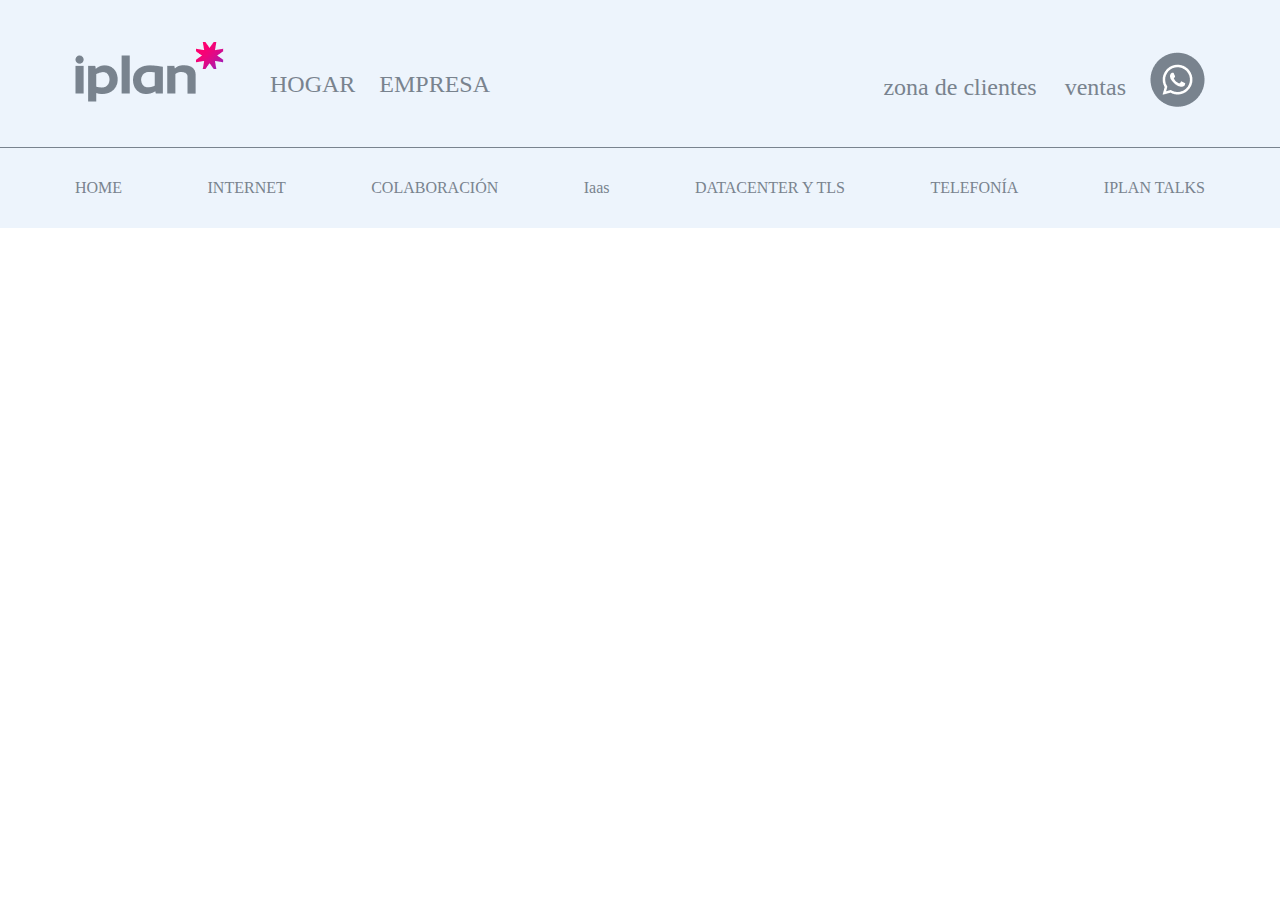
<file: header.html>
<!DOCTYPE html>
<html lang="en">
<head>
    <meta charset="UTF-8">
    <meta name="viewport" content="width=device-width, initial-scale=1.0">
    <link rel="stylesheet" href="css/v2_header.css">
    <link rel="stylesheet" href="themes/iplan_b4/css/v2_estilos.css">
    <link href="https://cdn.jsdelivr.net/npm/bootstrap@5.3.2/dist/css/bootstrap.min.css" rel="stylesheet">
    <script src="https://cdn.jsdelivr.net/npm/bootstrap@5.3.2/dist/js/bootstrap.bundle.min.js"></script>

    <title>Document</title>
</head>
<body>

    <header class="v2__header v2_background_grey-light">
        <!-- Nav Superior -->
        <nav class="v2_nav_top">
            <div class="v2_nav_top_left">
                <div class="v2_nav_top_left_logo">
                    <img alt="v2_logo_gris" src="themes/iplan_b4/NEW/img/v2_LogoIplan.png">
                </div>
                <div class="v2_nav_top_left_opciones">
                    <p class="v2_text_24_regular v2_color_grey-dark">HOGAR</p>
                    <p class="v2_text_24_regular v2_color_grey-dark">EMPRESA</p>
                </div>
            </div>
            <!-- Opciones desktop -->
            <div class="v2_nav_top_right d-none d-lg-flex">
                <div class="v2_nav_top_right_opciones">
                    <p class="v2_text_24_regular v2_color_grey-dark">zona de clientes</p>
                    <p class="v2_text_24_regular v2_color_grey-dark">ventas</p>
                </div>
                <div class="v2_nav_top_right_logo">
                    <img alt="v2_logo_gris" src="themes/iplan_b4/NEW/img/v2_btnWhatsapp.png">
                </div>
            </div>
            <!-- Botón hamburguesa -->
            <button class="navbar-toggler d-lg-none" type="button" data-bs-toggle="collapse" data-bs-target="#navbarMenu">
                <span class="navbar-toggler-icon"></span>
            </button>
        </nav>
    
        <div class="separadorH-grey"></div>
    
        <!-- Menú desktop -->
        <nav class="v2_nav_bottom d-none d-lg-flex">
            <p class="v2_text_16_regular v2_color_grey-dark">HOME</p>
            <p class="v2_text_16_regular v2_color_grey-dark">INTERNET</p>
            <p class="v2_text_16_regular v2_color_grey-dark">COLABORACIÓN</p>
            <p class="v2_text_16_regular v2_color_grey-dark">Iaas</p>
            <p class="v2_text_16_regular v2_color_grey-dark">DATACENTER Y TLS</p>
            <p class="v2_text_16_regular v2_color_grey-dark">TELEFONÍA</p>
            <p class="v2_text_16_regular v2_color_grey-dark">IPLAN TALKS</p>
        </nav>
    
        <!-- Menú móvil colapsable -->
        <nav class="collapse navbar-collapse d-lg-none" id="navbarMenu">
            <ul class="navbar-nav">
                <li class="nav-item"><p class="v2_text_16_regular v2_color_grey-dark">HOME</p></li>
                <li class="nav-item"><p class="v2_text_16_regular v2_color_grey-dark">INTERNET</p></li>
                <li class="nav-item"><p class="v2_text_16_regular v2_color_grey-dark">COLABORACIÓN</p></li>
                <li class="nav-item"><p class="v2_text_16_regular v2_color_grey-dark">Iaas</p></li>
                <li class="nav-item"><p class="v2_text_16_regular v2_color_grey-dark">DATACENTER Y TLS</p></li>
                <li class="nav-item"><p class="v2_text_16_regular v2_color_grey-dark">TELEFONÍA</p></li>
                <li class="nav-item"><p class="v2_text_16_regular v2_color_grey-dark">IPLAN TALKS</p></li>
            </ul>
        </nav>
    </header>
</body>
</html>
</file>
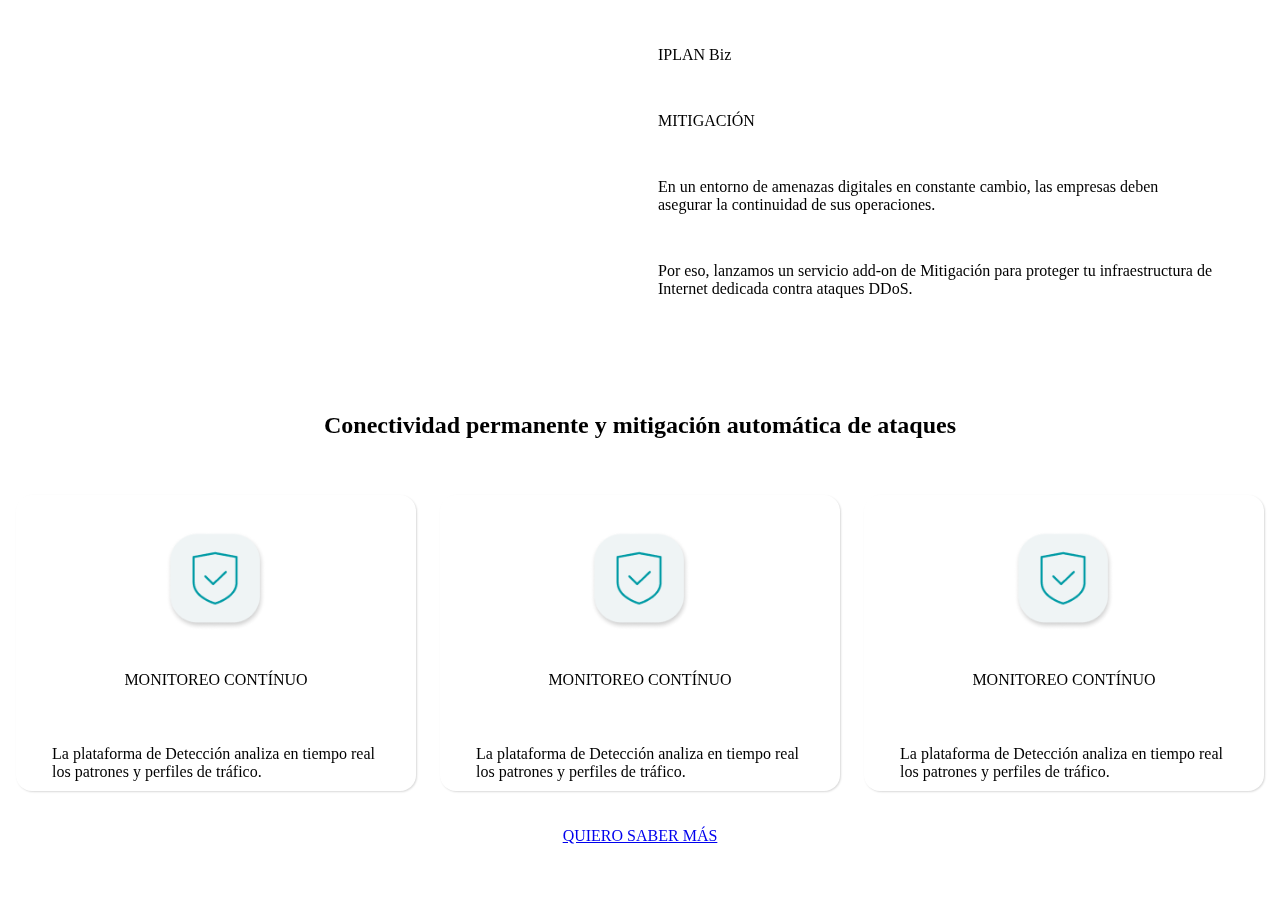
<file: internet_protect.html>
<!DOCTYPE html>
<html lang="en">
	<head>
		<meta charset="UTF-8" />
		<meta
			name="viewport"
			content="width=device-width, initial-scale=1.0" />
		<title>Document</title>
		<link
			rel="stylesheet"
			href="index.css" />
		<link
			rel="stylesheet"
			href="internet_protect.css" />
	</head>
	<body style="padding: 0; margin: 0; display: flex; flex-direction: column; align-items: center">
		<header></header>
		<div class="container">
			<div class="container__bloque">
				<div class="container__bloque__izquierda">
					<iframe
						allow="accelerometer; autoplay; clipboard-write; encrypted-media; gyroscope; picture-in-picture"
						allowfullscreen=""
						frameborder="0"
						width="100%"
						height="340"
						src="https://www.youtube.com/embed/WLsMYdBKikY"></iframe>
				</div>
				<div class="container__bloque__derecha">
					<p class="color_biz texto_42_400">IPLAN Biz</p>
					<p class="color_biz texto_59_600">MITIGACIÓN</p>
					<p class="color_biz texto_23_600">En un entorno de amenazas digitales en constante cambio, las empresas deben asegurar la continuidad de sus operaciones.</p>
					<p class="color_gris texto_23_400">
						Por eso, lanzamos un servicio add-on de <span class="color_marron texto_23_700">Mitigación</span> para proteger tu infraestructura de Internet dedicada contra ataques DDoS.
					</p>
				</div>
			</div>

			<div class="container__bloque-2 bg_gris">
				<h2 class="color_gradient_biz texto_42_400">Conectividad permanente y mitigación automática de ataques</h2>
				<div class="container__bloque-2__tri">
					<div class="container__bloque-2__tri__box">
						<img
							alt=""
							src="./themes/iplan_b4/NEW/img/bloqueo_automatico.png" />
						<p class="texto_19_700 color_biz">MONITOREO CONTÍNUO</p>
						<p class="texto_17_400 color_gris">La plataforma de Detección analiza en tiempo real los patrones y perfiles de tráfico.</p>
					</div>
					<div class="container__bloque-2__tri__box">
						<img
							alt=""
							src="./themes/iplan_b4/NEW/img/bloqueo_automatico.png" />
						<p class="texto_19_700 color_biz">MONITOREO CONTÍNUO</p>
						<p class="texto_17_400 color_gris">La plataforma de Detección analiza en tiempo real los patrones y perfiles de tráfico.</p>
					</div>
					<div class="container__bloque-2__tri__box">
						<img
							alt=""
							src="./themes/iplan_b4/NEW/img/bloqueo_automatico.png" />
						<p class="texto_19_700 color_biz">MONITOREO CONTÍNUO</p>
						<p class="texto_17_400 color_gris">La plataforma de Detección analiza en tiempo real los patrones y perfiles de tráfico.</p>
					</div>
				</div>
				<a
					class="btn_biz texto_15_700 color_blanco"
					href="#contacto">
					QUIERO SABER MÁS
				</a>
			</div>
		</div>
		<footer></footer>
	</body>
</html>
</file>
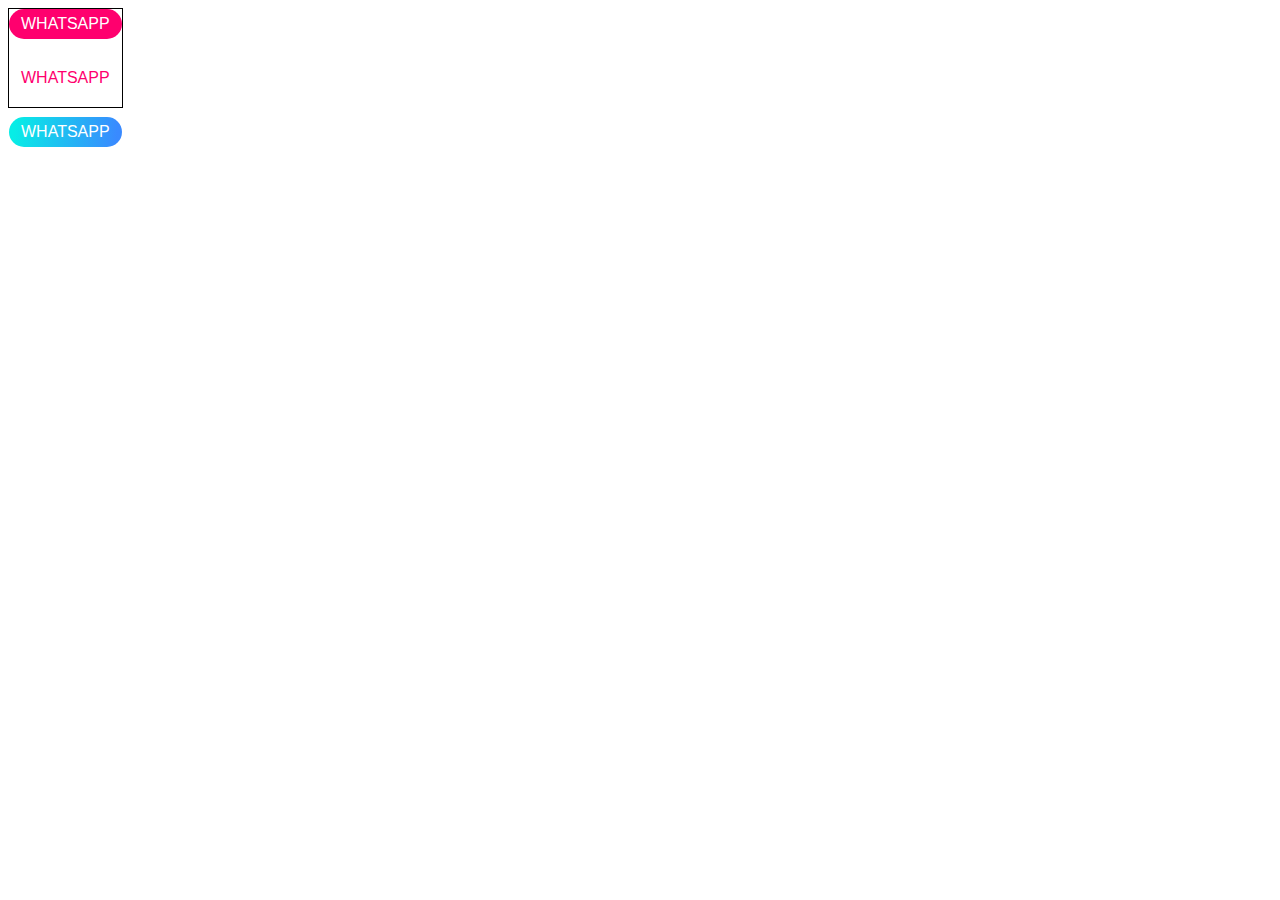
<file: prueba.html>
<!DOCTYPE html>
<html lang="en">
<head>
    <meta charset="UTF-8">
    <meta name="viewport" content="width=device-width, initial-scale=1.0">
    <title>Document</title>
    <link rel="stylesheet" href="index.css">

    <style>
        
        .contentPink{
            background-color: var(--v2_white);
            width: 50%;
            height: 100px;
            border: 1px solid black;
            display: flex;
            flex-direction: column;
            gap: 24px;
            width: fit-content;
        }
    </style>
</head>
<body>
    


    <div class="contentPink">

        <button class="v2_button_magenta_white"> 
          
              Whatsapp
        </button>

        <button class="v2_button_white_magenta"> 
       
              Whatsapp
        </button>

        
        <button class="v2_button_blueDedrade_white"> 
       
            Whatsapp
      </button>

    </div>
</body>
</html>
</file>
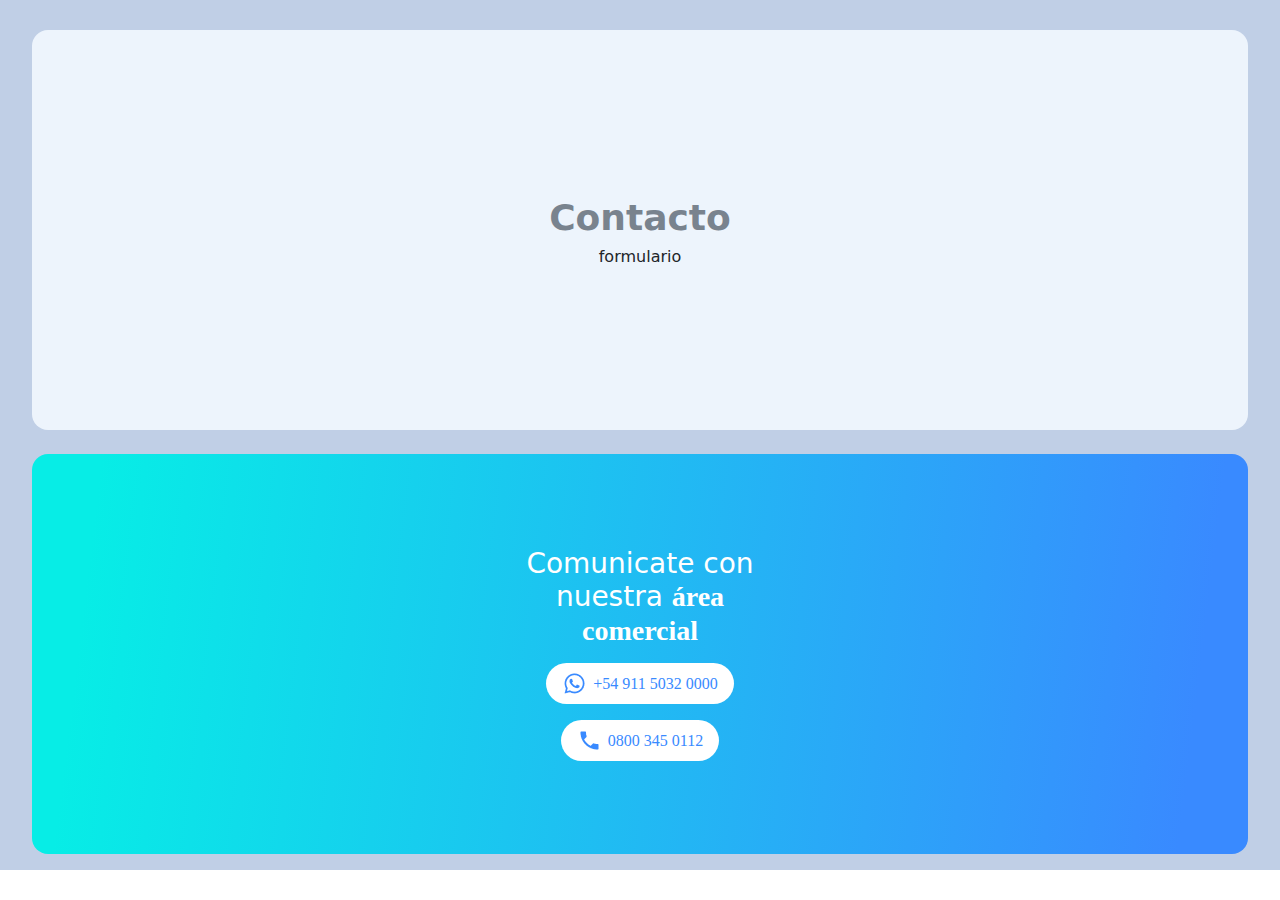
<file: v2_formulario_contacto.html>
<!DOCTYPE html>
<html lang="en">
	<head>
		<meta charset="UTF-8" />
		<meta
			name="viewport"
			content="width=device-width, initial-scale=1.0" />
		<title>Document</title>
		<link
			rel="stylesheet"
			href="/themes/iplan_b4/css/bootstrap5.min.css" />
		<link
			rel="stylesheet"
			href="/themes/iplan_b4/css/v2_formulario_contacto.css?1" />
		<link
			rel="stylesheet"
			href="/themes/iplan_b4/css/v2_estilos.css?1" />
	</head>
	<body style="padding: 0; margin: 0; display: flex; flex-direction: column; align-items: center">
		<div
			class="v2_background_grey contacto"
			id="contacto">
			<div class="contacto__formulario v2_background_white">
				<p class="v2_text_36_bold v2_color_grey-dark text-center">Contacto</p>
				<div>formulario</div>
			</div>

			<div class="contacto__informacion v2_background_degrade-blue">
				<h2 class="v2_text_28_regular v2_color_white text-center">Comunicate con nuestra <span class="v2_text_28_bold">área comercial</span></h2>
				<a
					class="contacto__informacion__btn v2_text_16_regular v2_color_blue"
					href="https://wa.me/541150320000"
					target="_blank">
					<img
						alt="v2_whatsapp_azul"
						src="/themes/iplan_b4/NEW/img/v2_whatsapp_azul.png" />
					<p class="">+54 911 5032 0000</p>
				</a>
				<div class="contacto__informacion__btn v2_text_16_regular v2_color_blue">
					<img
						alt="whatsapp_azul"
						src="/themes/iplan_b4/NEW/img/v2_telefono_azul.png" />
					<p class="">0800 345 0112</p>
				</div>
			</div>
		</div>
		<script src="/themes/iplan_b4/js/bootstrap5.min.js"></script>
		<script src="/themes/iplan_b4/js/v2_formulario_contacto.js?1"></script>
	</body>
</html>
</file>
<file: css/v2_header.css>
.v2__header {
    display: flex;
    flex-direction: column;
    /*padding: 42px 75px 32px 75px;*/
    align-items: center;
}

.v2_nav_header {
   display: none;
}

@media (min-width: 992px) {
    .v2_nav_top {
        display: flex;
        width: 100%;
        justify-content: space-between;
        gap: 16px;
        padding: 42px 75px;
    }

    .v2_nav_top_left {
        display: flex;
    }

    .v2_nav_top_left {
        height: 60px;
    }
    .v2_nav_top_left_opciones {
        display: flex;
        padding-left: 46px;
        align-items: flex-end;
        gap: 24px;
        align-self: stretch;
    }
    .v2_nav_top_right {
        display: flex;
        gap: 24px;
    }

    .v2_nav_top_right_logo {
        position: relative;
        top: 10px;
    }

    .v2_nav_top_right_opciones{
        display: flex;
        padding-top: 27px;
        align-items: flex-start;
        gap: 28px;
        align-self: stretch;
    }


    .v2_nav_bottom {
        display: flex;
        width: 100%;
        justify-content: space-between;
        gap: 16px;
        padding: 28px 75px;
    }
    
}
</file>
<file: themes/iplan_b4/css/v2_estilos.css>
* {
    box-sizing: border-box;
}

@import url('https://fonts.googleapis.com/css2?family=Inter:wght@400;700&display=swap');


:root {
    /* Primary Colors */
    --v2_black: #000000;
    --v2_grey-dark: #79838E;
    --v2_grey: #C0CFE6;
    --v2_grey-light: #EDF4FC;
    --v2_white: #FFFFFF;
    --v2_magenta: #FF006E;
    --v2_blue: #398AFF;
    --v2_orange: #FF8661;
    --v2_purple: #935CEA;
    --v2_blue-light: #935CEA;
    --v2_whatsapp: #25D366;

    /* Gradients */
    --v2_degrade-pink: linear-gradient(135deg,
            #FF006E 12.46%,
            #FB0171 27.48%,
            #EE057B 43.24%,
            #DA0B8A 59.76%,
            #BD14A0 75.53%,
            #A21CB5 87.54%);

    --v2_degrade-blue: linear-gradient(97deg,
            #07EDE6 5.51%,
            #398AFF 94.49%);
}

/* background color */
.v2_background_white {
    background-color: var(--v2_grey-light);
}

.v2_background_grey_light {
    background-color: var(--v2_grey-light);
}

.v2_background_blue {
    background-color: var(--v2_blue);
}

.v2_background_grey-dark {
    background-color: var(--v2_grey-dark);
}

.v2_background_grey {
    background-color: var(--v2_grey);
}

.v2_background_degrade-blue {
    background: var(--v2_degrade-blue);
}

/* Color en Clases */
.v2_color_magenta {
    color: var(--v2_magenta);
}

.v2_color_blue {
    color: var(--v2_blue);
}

.v2_color_orange {
    color: var(--v2_orange);
}

.v2_color_purple {
    color: var(--v2_purple);
}

.v2_color_black {
    color: var(--v2_black);
}

.v2_color_grey-dark {
    color: var(--v2_grey-dark);
}

.v2_color_grey {
    color: var(--v2_grey);
}

.v2_color_grey-light {
    color: var(--v2_grey-light);
}

.v2_color_white {
    color: var(--v2_white);
}

/* Gradient Text Classes */
.v2_text_degrade-pink {
    background: var(--v2_degrade-pink);
    -webkit-background-clip: text;
    -webkit-text-fill-color: transparent;
    background-clip: text;
}

.v2_text_degrade-blue {
    background: var(--v2_degrade-blue);
    -webkit-background-clip: text;
    -webkit-text-fill-color: transparent;
    background-clip: text;
}


.v2_background_grey-light {
    background-color: var(--v2_grey-light);
}

/* Tipografías bold */
.v2_text_48_bold {
    /* font-family: Inter; */
    font-size: 48px;
    font-weight: 700;
    margin: 0px;
}

.v2_text_36_bold {
    /* font-family: Inter; */
    font-size: 36px;
    font-weight: 700;
    margin: 0px;
}

.v2_text_28_bold {
    font-family: Inter;
    font-size: 28px;
    font-weight: 700;
    margin: 0px;
}


.v2_text_24_bold {
    font-family: Inter;
    font-size: 24px;
    font-weight: 700;
    margin: 0px;
}

.v2_text_20_bold {
    font-family: Inter;
    font-size: 20px;
    font-weight: 700;
    margin: 0px;
}

.v2_text_18_bold {
    font-family: Inter;
    font-size: 18px;
    font-weight: 700;
    margin: 0px;
}


.v2_text_16_bold {
    font-family: Inter;
    font-size: 16px;
    font-weight: 700;
    margin: 0px;
}

.v2_text_14_bold {
    /* font-family: Inter; */
    font-size: 14px;
    font-weight: 700;
    margin: 0px;
}

/* Tipografias regular */
.v2_text_48_regular {
    /* font-family: Inter; */
    font-size: 48px;
    font-weight: 400;
    margin: 0px;
}

.v2_text_36_regular {
    /* font-family: Inter; */
    font-size: 36px;
    font-weight: 400;
    margin: 0px;
}

.v2_text_28_regular {
    /* font-family: Inter; */
    font-size: 28px;
    font-weight: 400;
    margin: 0px;
}


.v2_text_24_regular {
    font-family: Inter;
    font-size: 24px;
    font-weight: 400;
    margin: 0px;
}

.v2_text_20_regular {
    /* font-family: Inter; */
    font-size: 20px;
    font-weight: 400;
    margin: 0px;
}

.v2_text_18_regular {
    font-family: Inter;
    font-size: 18px;
    font-weight: 400;
    margin: 0px;
}


.v2_text_16_regular {
    font-family: Inter;
    font-size: 16px;
    font-weight: 400;
    margin: 0px;
}

.v2_text_16_regular {
    /* font-family: Inter; */
    font-size: 16px;
    font-weight: 400;
}

.v2_text_14_regular {
    /* font-family: Inter; */
    font-size: 14px;
    font-weight: 400;
    margin: 0px;
}

.v2_text_12_regular {
    /* font-family: Inter; */
    font-size: 12px;
    font-weight: 400;
}


.v2_button_magenta_white {
    display: flex;
    align-items: center;
    justify-content: center;
    gap: 6px;
    padding: 6px 12px;
    border-radius: 25px;
    background-color: var(--v2_magenta);
    border: 0px;
    color: var(--v2_white);
    font-family: 'Inter', sans-serif;
    font-size: 16px;
    font-style: normal;
    font-weight: 400;
    line-height: normal;
    text-transform: uppercase;

}


.v2_button_magenta_white:hover {
    background-color: var(--v2_white);
    color: var(--v2_magenta);
}


.v2_button_white_magenta {
    display: flex;
    align-items: center;
    justify-content: center;
    gap: 6px;
    padding: 6px 12px;
    border-radius: 25px;
    background-color: var(--v2_white);
    border: 0px;
    color: var(--v2_magenta);
    font-family: 'Inter', sans-serif;
    font-size: 16px;
    font-style: normal;
    font-weight: 400;
    line-height: normal;
    text-transform: uppercase;
}


.v2_button_white_magenta:hover {
    background-color: var(--v2_magenta);
    color: var(--v2_white);
}

.v2_button_blueDedrade_white {
    display: flex;
    align-items: center;
    justify-content: center;
    gap: 6px;
    padding: 6px 24px;
    border-radius: 25px;
    background: var(--v2_degrade-blue);
    border: 0px;
    color: var(--v2_white);
    font-family: 'Inter', sans-serif;
    font-size: 16px;
    font-style: normal;
    font-weight: 400;
    line-height: normal;
    text-transform: uppercase;
}

.v2_button_blueDedrade_white:hover {
    background: var(--v2_grey-light);
    color: var(--v2_blue);
}


.separadorH-white {
    width: 100%;
    height: 1px;
    background-color: var(--v2_white);
    max-width: 1400px;
    margin: 32px 0;
}

.separadorH-grey {
    width: 100%;
    height: 1px;
    background-color: var(--v2_grey-dark);
    /* max-width: 1400px;*/
    /* margin: 32px 0;*/
}



.mobile {
    display: flex;
}

.desktop {
    display: none;
}

@media (min-width: 576px) {}

@media (min-width: 791px) {}

@media (min-width: 900px) {
    .mobile {
        display: none;
    }

    .desktop {
        display: flex;
    }
}

@media (min-width: 992px) {}

@media (min-width: 1200px) {}

@media (min-width: 1440px) {}

* {
    margin: 0;
    padding: 0;
    box-sizing: border-box;
}

p {
    margin: 0;
    padding: 0;
}

h1 {
    margin: 0;
    padding: 0;
}
</file>
<file: index.css>
* {
    box-sizing: border-box;
}

@import url('https://fonts.googleapis.com/css2?family=Inter:wght@400;700&display=swap');


:root {
    /* Primary Colors */
    --v2_black: #000000;
    --v2_grey-dark: #79838E;
    --v2_grey: #C0CFE6;
    --v2_grey-light: #EDF4FC;
    --v2_white: #FFFFFF;
    --v2_magenta: #FF006E;
    --v2_blue: #398AFF;
    --v2_orange: #FF8661;
    --v2_purple: #935CEA;
    --v2_blue-light: #935CEA;
    --v2_whatsapp: #25D366;

    /* Gradients */
    --v2_degrade-pink: linear-gradient(135deg,
            #FF006E 12.46%,
            #FB0171 27.48%,
            #EE057B 43.24%,
            #DA0B8A 59.76%,
            #BD14A0 75.53%,
            #A21CB5 87.54%);

    --v2_degrade-blue: linear-gradient(97deg,
            #07EDE6 5.51%,
            #398AFF 94.49%);
}


/* Color en Clases */
.v2_color_magenta {
    color: var(--v2_magenta);
}

.v2_color_blue {
    color: var(--v2_blue);
}

.v2_color_orange {
    color: var(--v2_orange);
}

.v2_color_purple {
    color: var(--v2_purple);
}

.v2_color_black {
    color: var(--v2_black);
}

.v2_color_grey-dark {
    color: var(--v2_grey-dark);
}

.v2_color_grey {
    color: var(--v2_grey);
}

.v2_color_grey-light {
    color: var(--v2_grey-light);
}

.v2_color_white {
    color: var(--v2_white);
}

/* Gradient Text Classes */
.v2_text_degrade-pink {
    background: var(--v2_degrade-pink);
    -webkit-background-clip: text;
    -webkit-text-fill-color: transparent;
    background-clip: text;
}

.v2_text_degrade-blue {
    background: var(--v2_degrade-blue);
    -webkit-background-clip: text;
    -webkit-text-fill-color: transparent;
    background-clip: text;
}


.v2_background_grey-light {
    background-color: var(--v2_grey-light);
}

/* Tipografías bold */
.v2_text_48_bold {
    font-family: Inter;
    font-size: 48px;
    font-weight: 700;
    margin: 0px;
}

.v2_text_36_bold {
    font-family: Inter;
    font-size: 36px;
    font-weight: 700;
    margin: 0px;
}

.v2_text_28_bold {
    font-family: Inter;
    font-size: 28px;
    font-weight: 700;
    margin: 0px;
}


.v2_text_24_bold {
    font-family: Inter;
    font-size: 24px;
    font-weight: 700;
    margin: 0px;
}

.v2_text_20_bold {
    font-family: Inter;
    font-size: 20px;
    font-weight: 700;
    margin: 0px;
}

.v2_text_18_bold {
    font-family: Inter;
    font-size: 18px;
    font-weight: 700;
    margin: 0px;
}


.v2_text_16_bold {
    font-family: Inter;
    font-size: 16px;
    font-weight: 700;
    margin: 0px;
}

.v2_text_14_bold {
    font-family: Inter;
    font-size: 14px;
    font-weight: 700;
    margin: 0px;
}

/* Tipografias regular */
.v2_text_48_regular {
    font-family: Inter;
    font-size: 48px;
    font-weight: 400;
    margin: 0px;
}

.v2_text_36_regular {
    font-family: Inter;
    font-size: 36px;
    font-weight: 400;
    margin: 0px;
}

.v2_text_28_regular {
    font-family: Inter;
    font-size: 28px;
    font-weight: 400;
    margin: 0px;
}


.v2_text_24_regular {
    font-family: Inter;
    font-size: 24px;
    font-weight: 400;
    margin: 0px;
}

.v2_text_20_regular {
    font-family: Inter;
    font-size: 20px;
    font-weight: 400;
    margin: 0px;
}

.v2_text_18_regular {
    font-family: Inter;
    font-size: 18px;
    font-weight: 400;
    margin: 0px;
}


.v2_text_16_regular {
    font-family: Inter;
    font-size: 16px;
    font-weight: 400;
    margin: 0px;
}

.v2_text_14_regular {
    font-family: Inter;
    font-size: 14px;
    font-weight: 400;
    margin: 0px;
}


.v2_button_magenta_white{
    display: flex;
    align-items: center;
    justify-content: center;
    gap: 6px;
    padding:6px 12px;
    border-radius: 25px;
    background-color: var(--v2_magenta);
    border: 0px;
    color: var(--v2_white);
    font-family: 'Inter', sans-serif;
    font-size: 16px;
    font-style: normal;
    font-weight: 400;
    line-height: normal;
    text-transform: uppercase;

}


.v2_button_magenta_white:hover{
    background-color: var(--v2_white);
    color: var(--v2_magenta);
}


.v2_button_white_magenta{
    display: flex;
    align-items: center;
    justify-content: center;
    gap: 6px;
    padding:6px 12px;
    border-radius: 25px;
    background-color: var(--v2_white);
    border: 0px;
    color: var(--v2_magenta);
    font-family: 'Inter', sans-serif;
    font-size: 16px;
    font-style: normal;
    font-weight: 400;
    line-height: normal;
    text-transform: uppercase;
}



.v2_button_white_magenta:hover{
    background-color: var(--v2_magenta);
    color: var(--v2_white);
}

.v2_button_blueDedrade_white{
    display: flex;
    align-items: center;
    justify-content: center;
    gap: 6px;
    padding:6px 12px;
    border-radius: 25px;
    background: var(--v2_degrade-blue);
    border: 0px;
    color: var(--v2_white);
    font-family: 'Inter', sans-serif;
    font-size: 16px;
    font-style: normal;
    font-weight: 400;
    line-height: normal;
    text-transform: uppercase;
}

.v2_button_blueDedrade_white:hover{
    background: var(--v2_grey-light);
    color: var(--v2_blue);
}


.separadorH-white {
    width: 100%;
    height: 1px;
    background-color: var(--v2_white);
    max-width: 1400px;
    margin: 32px 0;
}

.separadorH-grey {
    width: 100%;
    height: 1px;
    background-color: var(--v2_grey-dark);
   /* max-width: 1400px;*/
   /* margin: 32px 0;*/
}



@media (min-width: 576px) {}

@media (min-width: 791px) {}

@media (min-width: 900px) {
    .mobile {
        display: none;
    }

    .desktop {
        display: flex;
    }
}

@media (min-width: 992px) {}

@media (min-width: 1200px) {}

@media (min-width: 1440px) {}
</file>
<file: internet_protect.css>
.page-node-2001 #idCintaBanner {
    display: flex;
    height: 90px;
    margin-bottom: 0px;
    margin-top: 0px;
    background-image: url(/themes/iplan_b4/NEW/img/internet_protect_banner_mobile.jpg);
    background-size: auto;
    background-position: center;
}

.container__bloque {
    display: flex;
    flex-direction: column;
    gap: 16px;
}

.container {
    max-width: 1440px;
    display: flex;
    flex-direction: column;
    width: 100%;
    justify-content: center;
    align-items: center;
}

.container__bloque {
    gap: 16px;
}

.container__bloque__izquierda {
    width: 100%;
}

.container__bloque__derecha {
    display: flex;
    flex-direction: column;
    align-items: center;
    justify-content: center;
    padding: 0 16px;
    gap: 16px;
}

/* bloque 2 */
.container__bloque-2 {
    padding: 16px;
    margin-top: 16px;
    display: flex;
    flex-direction: column;
    gap: 36px;
    align-items: center;
}

.container__bloque-2__tri {
    display: flex;
    flex-direction: column;
    align-items: center;
    gap: 24px;
}

.container__bloque-2__tri__box {
    max-width: 404px;
    max-height: 296px;
    display: flex;
    padding: 36px;
    flex-direction: column;
    align-items: center;
    gap: 24px;
    border-radius: 16px;
    background-color: #fff;
    box-shadow: 1px 1px 2px 0px rgba(0, 0, 0, 0.15);
}

.container__bloque-2__tri__box img {
    max-width: 100px;
    max-height: 100px;
}

@media (min-width: 480px) {
    .page-node-2001 #idCintaBanner {
        background-size: cover;
        background-image: url(/themes/iplan_b4/NEW/img/internet_protect_banner_desktop.png);
    }
}

@media (min-width: 576px) {}

@media (min-width: 768px) {
    .container__bloque {
        flex-direction: row;
        padding: 0 16px;
    }

    .container__bloque__izquierda {
        flex-basis: 50%;
    }

    .container__bloque__derecha {
        flex-basis: 50%;
        padding: 0;
        align-items: flex-start;
    }

    /* bloque 2 */
    .container__bloque-2 {
        padding: 32px 16px 0 16px;
        margin-top: 16px;
        display: flex;
        flex-direction: column;
        align-items: center;
    }

    .container__bloque-2__tri {
        flex-direction: row;
    }
}

@media (min-width: 791px) {}

@media (min-width: 900px) {

    .container__bloque {
        gap: 36px;
    }
}

@media (min-width: 992px) {}

@media (min-width: 1200px) {}

@media (min-width: 1440px) {}
</file>
<file: themes/iplan_b4/css/v2_formulario_contacto.css>
.contacto {
    display: flex;
    width: 100%;
    /* width: 1512px; */
    flex-direction: column;
    align-items: center;
    padding: 16px;
    gap: 16px;
}

.contacto__formulario {
    max-width: 1280px;
    border-radius: 16px;
    display: flex;
    flex-direction: column;
    align-items: center;
    justify-content: center;
    width: 100%;
    min-height: 400px;
}

.contacto__informacion {
    max-width: 1280px;
    border-radius: 16px;
    display: flex;
    flex-direction: column;
    align-items: center;
    justify-content: center;
    width: 100%;
    min-height: 400px;
    gap: 16px;
}

.contacto__informacion h2 {
    width: 250px;
}

.contacto__informacion__btn {
    display: flex;
    padding: 8px 16px;
    justify-content: center;
    align-items: center;
    gap: 6px;
    border-radius: 25px;
    background-color: var(--v2_white);
}

/* bootstrap */
@media (min-width: 576px) {}

/* bootstrap */
@media (min-width: 768px) {}

@media (min-width: 791px) {}

@media (min-width: 900px) {}

/* bootstrap */
@media (min-width: 992px) {
    .contacto {
        padding: 30px 32px 16px 32px;
        gap: 24px;
    }
}

/* bootstrap */
@media (min-width: 1200px) {}

/* bootstrap */
@media (min-width: 1400px) {
    .contacto {
        padding: 60px 75px 40px 75px;
        gap: 48px;
    }
}

@media (min-width: 1440px) {}

* {
    margin: 0;
    padding: 0;
    box-sizing: border-box;
}

p {
    margin: 0;
    padding: 0;
}

h1 {
    margin: 0;
    padding: 0;
}

a {
    text-decoration: none;
}
</file>
<file: themes/iplan_b4/css/bootstrap5.min.css>
@charset "UTF-8";/*!
 * Bootstrap v5.0.2 (https://getbootstrap.com/)
 * Copyright 2011-2021 The Bootstrap Authors
 * Copyright 2011-2021 Twitter, Inc.
 * Licensed under MIT (https://github.com/twbs/bootstrap/blob/main/LICENSE)
 */:root{--bs-blue:#0d6efd;--bs-indigo:#6610f2;--bs-purple:#6f42c1;--bs-pink:#d63384;--bs-red:#dc3545;--bs-orange:#fd7e14;--bs-yellow:#ffc107;--bs-green:#198754;--bs-teal:#20c997;--bs-cyan:#0dcaf0;--bs-white:#fff;--bs-gray:#6c757d;--bs-gray-dark:#343a40;--bs-primary:#0d6efd;--bs-secondary:#6c757d;--bs-success:#198754;--bs-info:#0dcaf0;--bs-warning:#ffc107;--bs-danger:#dc3545;--bs-light:#f8f9fa;--bs-dark:#212529;--bs-font-sans-serif:system-ui,-apple-system,"Segoe UI",Roboto,"Helvetica Neue",Arial,"Noto Sans","Liberation Sans",sans-serif,"Apple Color Emoji","Segoe UI Emoji","Segoe UI Symbol","Noto Color Emoji";--bs-font-monospace:SFMono-Regular,Menlo,Monaco,Consolas,"Liberation Mono","Courier New",monospace;--bs-gradient:linear-gradient(180deg, rgba(255, 255, 255, 0.15), rgba(255, 255, 255, 0))}*,::after,::before{box-sizing:border-box}@media (prefers-reduced-motion:no-preference){:root{scroll-behavior:smooth}}body{margin:0;font-family:var(--bs-font-sans-serif);font-size:1rem;font-weight:400;line-height:1.5;color:#212529;background-color:#fff;-webkit-text-size-adjust:100%;-webkit-tap-highlight-color:transparent}hr{margin:1rem 0;color:inherit;background-color:currentColor;border:0;opacity:.25}hr:not([size]){height:1px}.h1,.h2,.h3,.h4,.h5,.h6,h1,h2,h3,h4,h5,h6{margin-top:0;margin-bottom:.5rem;font-weight:500;line-height:1.2}.h1,h1{font-size:calc(1.375rem + 1.5vw)}@media (min-width:1200px){.h1,h1{font-size:2.5rem}}.h2,h2{font-size:calc(1.325rem + .9vw)}@media (min-width:1200px){.h2,h2{font-size:2rem}}.h3,h3{font-size:calc(1.3rem + .6vw)}@media (min-width:1200px){.h3,h3{font-size:1.75rem}}.h4,h4{font-size:calc(1.275rem + .3vw)}@media (min-width:1200px){.h4,h4{font-size:1.5rem}}.h5,h5{font-size:1.25rem}.h6,h6{font-size:1rem}p{margin-top:0;margin-bottom:1rem}abbr[data-bs-original-title],abbr[title]{-webkit-text-decoration:underline dotted;text-decoration:underline dotted;cursor:help;-webkit-text-decoration-skip-ink:none;text-decoration-skip-ink:none}address{margin-bottom:1rem;font-style:normal;line-height:inherit}ol,ul{padding-left:2rem}dl,ol,ul{margin-top:0;margin-bottom:1rem}ol ol,ol ul,ul ol,ul ul{margin-bottom:0}dt{font-weight:700}dd{margin-bottom:.5rem;margin-left:0}blockquote{margin:0 0 1rem}b,strong{font-weight:bolder}.small,small{font-size:.875em}.mark,mark{padding:.2em;background-color:#fcf8e3}sub,sup{position:relative;font-size:.75em;line-height:0;vertical-align:baseline}sub{bottom:-.25em}sup{top:-.5em}a:not([href]):not([class]),a:not([href]):not([class]):hover{color:inherit;text-decoration:none}code,kbd,pre,samp{font-family:var(--bs-font-monospace);font-size:1em;direction:ltr;unicode-bidi:bidi-override}pre{display:block;margin-top:0;margin-bottom:1rem;overflow:auto;font-size:.875em}pre code{font-size:inherit;color:inherit;word-break:normal}code{font-size:.875em;color:#d63384;word-wrap:break-word}a>code{color:inherit}kbd{padding:.2rem .4rem;font-size:.875em;color:#fff;background-color:#212529;border-radius:.2rem}kbd kbd{padding:0;font-size:1em;font-weight:700}figure{margin:0 0 1rem}img,svg{vertical-align:middle}table{caption-side:bottom;border-collapse:collapse}caption{padding-top:.5rem;padding-bottom:.5rem;color:#6c757d;text-align:left}th{text-align:inherit;text-align:-webkit-match-parent}tbody,td,tfoot,th,thead,tr{border-color:inherit;border-style:solid;border-width:0}label{display:inline-block}button{border-radius:0}button:focus:not(:focus-visible){outline:0}button,input,optgroup,select,textarea{margin:0;font-family:inherit;font-size:inherit;line-height:inherit}button,select{text-transform:none}[role=button]{cursor:pointer}select{word-wrap:normal}select:disabled{opacity:1}[list]::-webkit-calendar-picker-indicator{display:none}[type=button],[type=reset],[type=submit],button{-webkit-appearance:button}[type=button]:not(:disabled),[type=reset]:not(:disabled),[type=submit]:not(:disabled),button:not(:disabled){cursor:pointer}::-moz-focus-inner{padding:0;border-style:none}textarea{resize:vertical}fieldset{min-width:0;padding:0;margin:0;border:0}legend{float:left;width:100%;padding:0;margin-bottom:.5rem;font-size:calc(1.275rem + .3vw);line-height:inherit}@media (min-width:1200px){legend{font-size:1.5rem}}legend+*{clear:left}::-webkit-datetime-edit-day-field,::-webkit-datetime-edit-fields-wrapper,::-webkit-datetime-edit-hour-field,::-webkit-datetime-edit-minute,::-webkit-datetime-edit-month-field,::-webkit-datetime-edit-text,::-webkit-datetime-edit-year-field{padding:0}::-webkit-inner-spin-button{height:auto}[type=search]{outline-offset:-2px;-webkit-appearance:textfield}::-webkit-search-decoration{-webkit-appearance:none}::-webkit-color-swatch-wrapper{padding:0}::file-selector-button{font:inherit}::-webkit-file-upload-button{font:inherit;-webkit-appearance:button}output{display:inline-block}iframe{border:0}summary{display:list-item;cursor:pointer}progress{vertical-align:baseline}[hidden]{display:none!important}.lead{font-size:1.25rem;font-weight:300}.display-1{font-size:calc(1.625rem + 4.5vw);font-weight:300;line-height:1.2}@media (min-width:1200px){.display-1{font-size:5rem}}.display-2{font-size:calc(1.575rem + 3.9vw);font-weight:300;line-height:1.2}@media (min-width:1200px){.display-2{font-size:4.5rem}}.display-3{font-size:calc(1.525rem + 3.3vw);font-weight:300;line-height:1.2}@media (min-width:1200px){.display-3{font-size:4rem}}.display-4{font-size:calc(1.475rem + 2.7vw);font-weight:300;line-height:1.2}@media (min-width:1200px){.display-4{font-size:3.5rem}}.display-5{font-size:calc(1.425rem + 2.1vw);font-weight:300;line-height:1.2}@media (min-width:1200px){.display-5{font-size:3rem}}.display-6{font-size:calc(1.375rem + 1.5vw);font-weight:300;line-height:1.2}@media (min-width:1200px){.display-6{font-size:2.5rem}}.list-unstyled{padding-left:0;list-style:none}.list-inline{padding-left:0;list-style:none}.list-inline-item{display:inline-block}.list-inline-item:not(:last-child){margin-right:.5rem}.initialism{font-size:.875em;text-transform:uppercase}.blockquote{margin-bottom:1rem;font-size:1.25rem}.blockquote>:last-child{margin-bottom:0}.blockquote-footer{margin-top:-1rem;margin-bottom:1rem;font-size:.875em;color:#6c757d}.blockquote-footer::before{content:"— "}.img-fluid{max-width:100%;height:auto}.img-thumbnail{padding:.25rem;background-color:#fff;border:1px solid #dee2e6;border-radius:.25rem;max-width:100%;height:auto}.figure{display:inline-block}.figure-img{margin-bottom:.5rem;line-height:1}.figure-caption{font-size:.875em;color:#6c757d}.container,.container-fluid,.container-lg,.container-md,.container-sm,.container-xl,.container-xxl{width:100%;padding-right:var(--bs-gutter-x,.75rem);padding-left:var(--bs-gutter-x,.75rem);margin-right:auto;margin-left:auto}@media (min-width:576px){.container,.container-sm{max-width:540px}}@media (min-width:768px){.container,.container-md,.container-sm{max-width:720px}}@media (min-width:992px){.container,.container-lg,.container-md,.container-sm{max-width:960px}}@media (min-width:1200px){.container,.container-lg,.container-md,.container-sm,.container-xl{max-width:1140px}}@media (min-width:1400px){.container,.container-lg,.container-md,.container-sm,.container-xl,.container-xxl{max-width:1320px}}.row{--bs-gutter-x:1.5rem;--bs-gutter-y:0;display:flex;flex-wrap:wrap;margin-top:calc(var(--bs-gutter-y) * -1);margin-right:calc(var(--bs-gutter-x) * -.5);margin-left:calc(var(--bs-gutter-x) * -.5)}.row>*{flex-shrink:0;width:100%;max-width:100%;padding-right:calc(var(--bs-gutter-x) * .5);padding-left:calc(var(--bs-gutter-x) * .5);margin-top:var(--bs-gutter-y)}.col{flex:1 0 0%}.row-cols-auto>*{flex:0 0 auto;width:auto}.row-cols-1>*{flex:0 0 auto;width:100%}.row-cols-2>*{flex:0 0 auto;width:50%}.row-cols-3>*{flex:0 0 auto;width:33.3333333333%}.row-cols-4>*{flex:0 0 auto;width:25%}.row-cols-5>*{flex:0 0 auto;width:20%}.row-cols-6>*{flex:0 0 auto;width:16.6666666667%}@media (min-width:576px){.col-sm{flex:1 0 0%}.row-cols-sm-auto>*{flex:0 0 auto;width:auto}.row-cols-sm-1>*{flex:0 0 auto;width:100%}.row-cols-sm-2>*{flex:0 0 auto;width:50%}.row-cols-sm-3>*{flex:0 0 auto;width:33.3333333333%}.row-cols-sm-4>*{flex:0 0 auto;width:25%}.row-cols-sm-5>*{flex:0 0 auto;width:20%}.row-cols-sm-6>*{flex:0 0 auto;width:16.6666666667%}}@media (min-width:768px){.col-md{flex:1 0 0%}.row-cols-md-auto>*{flex:0 0 auto;width:auto}.row-cols-md-1>*{flex:0 0 auto;width:100%}.row-cols-md-2>*{flex:0 0 auto;width:50%}.row-cols-md-3>*{flex:0 0 auto;width:33.3333333333%}.row-cols-md-4>*{flex:0 0 auto;width:25%}.row-cols-md-5>*{flex:0 0 auto;width:20%}.row-cols-md-6>*{flex:0 0 auto;width:16.6666666667%}}@media (min-width:992px){.col-lg{flex:1 0 0%}.row-cols-lg-auto>*{flex:0 0 auto;width:auto}.row-cols-lg-1>*{flex:0 0 auto;width:100%}.row-cols-lg-2>*{flex:0 0 auto;width:50%}.row-cols-lg-3>*{flex:0 0 auto;width:33.3333333333%}.row-cols-lg-4>*{flex:0 0 auto;width:25%}.row-cols-lg-5>*{flex:0 0 auto;width:20%}.row-cols-lg-6>*{flex:0 0 auto;width:16.6666666667%}}@media (min-width:1200px){.col-xl{flex:1 0 0%}.row-cols-xl-auto>*{flex:0 0 auto;width:auto}.row-cols-xl-1>*{flex:0 0 auto;width:100%}.row-cols-xl-2>*{flex:0 0 auto;width:50%}.row-cols-xl-3>*{flex:0 0 auto;width:33.3333333333%}.row-cols-xl-4>*{flex:0 0 auto;width:25%}.row-cols-xl-5>*{flex:0 0 auto;width:20%}.row-cols-xl-6>*{flex:0 0 auto;width:16.6666666667%}}@media (min-width:1400px){.col-xxl{flex:1 0 0%}.row-cols-xxl-auto>*{flex:0 0 auto;width:auto}.row-cols-xxl-1>*{flex:0 0 auto;width:100%}.row-cols-xxl-2>*{flex:0 0 auto;width:50%}.row-cols-xxl-3>*{flex:0 0 auto;width:33.3333333333%}.row-cols-xxl-4>*{flex:0 0 auto;width:25%}.row-cols-xxl-5>*{flex:0 0 auto;width:20%}.row-cols-xxl-6>*{flex:0 0 auto;width:16.6666666667%}}.col-auto{flex:0 0 auto;width:auto}.col-1{flex:0 0 auto;width:8.33333333%}.col-2{flex:0 0 auto;width:16.66666667%}.col-3{flex:0 0 auto;width:25%}.col-4{flex:0 0 auto;width:33.33333333%}.col-5{flex:0 0 auto;width:41.66666667%}.col-6{flex:0 0 auto;width:50%}.col-7{flex:0 0 auto;width:58.33333333%}.col-8{flex:0 0 auto;width:66.66666667%}.col-9{flex:0 0 auto;width:75%}.col-10{flex:0 0 auto;width:83.33333333%}.col-11{flex:0 0 auto;width:91.66666667%}.col-12{flex:0 0 auto;width:100%}.offset-1{margin-left:8.33333333%}.offset-2{margin-left:16.66666667%}.offset-3{margin-left:25%}.offset-4{margin-left:33.33333333%}.offset-5{margin-left:41.66666667%}.offset-6{margin-left:50%}.offset-7{margin-left:58.33333333%}.offset-8{margin-left:66.66666667%}.offset-9{margin-left:75%}.offset-10{margin-left:83.33333333%}.offset-11{margin-left:91.66666667%}.g-0,.gx-0{--bs-gutter-x:0}.g-0,.gy-0{--bs-gutter-y:0}.g-1,.gx-1{--bs-gutter-x:0.25rem}.g-1,.gy-1{--bs-gutter-y:0.25rem}.g-2,.gx-2{--bs-gutter-x:0.5rem}.g-2,.gy-2{--bs-gutter-y:0.5rem}.g-3,.gx-3{--bs-gutter-x:1rem}.g-3,.gy-3{--bs-gutter-y:1rem}.g-4,.gx-4{--bs-gutter-x:1.5rem}.g-4,.gy-4{--bs-gutter-y:1.5rem}.g-5,.gx-5{--bs-gutter-x:3rem}.g-5,.gy-5{--bs-gutter-y:3rem}@media (min-width:576px){.col-sm-auto{flex:0 0 auto;width:auto}.col-sm-1{flex:0 0 auto;width:8.33333333%}.col-sm-2{flex:0 0 auto;width:16.66666667%}.col-sm-3{flex:0 0 auto;width:25%}.col-sm-4{flex:0 0 auto;width:33.33333333%}.col-sm-5{flex:0 0 auto;width:41.66666667%}.col-sm-6{flex:0 0 auto;width:50%}.col-sm-7{flex:0 0 auto;width:58.33333333%}.col-sm-8{flex:0 0 auto;width:66.66666667%}.col-sm-9{flex:0 0 auto;width:75%}.col-sm-10{flex:0 0 auto;width:83.33333333%}.col-sm-11{flex:0 0 auto;width:91.66666667%}.col-sm-12{flex:0 0 auto;width:100%}.offset-sm-0{margin-left:0}.offset-sm-1{margin-left:8.33333333%}.offset-sm-2{margin-left:16.66666667%}.offset-sm-3{margin-left:25%}.offset-sm-4{margin-left:33.33333333%}.offset-sm-5{margin-left:41.66666667%}.offset-sm-6{margin-left:50%}.offset-sm-7{margin-left:58.33333333%}.offset-sm-8{margin-left:66.66666667%}.offset-sm-9{margin-left:75%}.offset-sm-10{margin-left:83.33333333%}.offset-sm-11{margin-left:91.66666667%}.g-sm-0,.gx-sm-0{--bs-gutter-x:0}.g-sm-0,.gy-sm-0{--bs-gutter-y:0}.g-sm-1,.gx-sm-1{--bs-gutter-x:0.25rem}.g-sm-1,.gy-sm-1{--bs-gutter-y:0.25rem}.g-sm-2,.gx-sm-2{--bs-gutter-x:0.5rem}.g-sm-2,.gy-sm-2{--bs-gutter-y:0.5rem}.g-sm-3,.gx-sm-3{--bs-gutter-x:1rem}.g-sm-3,.gy-sm-3{--bs-gutter-y:1rem}.g-sm-4,.gx-sm-4{--bs-gutter-x:1.5rem}.g-sm-4,.gy-sm-4{--bs-gutter-y:1.5rem}.g-sm-5,.gx-sm-5{--bs-gutter-x:3rem}.g-sm-5,.gy-sm-5{--bs-gutter-y:3rem}}@media (min-width:768px){.col-md-auto{flex:0 0 auto;width:auto}.col-md-1{flex:0 0 auto;width:8.33333333%}.col-md-2{flex:0 0 auto;width:16.66666667%}.col-md-3{flex:0 0 auto;width:25%}.col-md-4{flex:0 0 auto;width:33.33333333%}.col-md-5{flex:0 0 auto;width:41.66666667%}.col-md-6{flex:0 0 auto;width:50%}.col-md-7{flex:0 0 auto;width:58.33333333%}.col-md-8{flex:0 0 auto;width:66.66666667%}.col-md-9{flex:0 0 auto;width:75%}.col-md-10{flex:0 0 auto;width:83.33333333%}.col-md-11{flex:0 0 auto;width:91.66666667%}.col-md-12{flex:0 0 auto;width:100%}.offset-md-0{margin-left:0}.offset-md-1{margin-left:8.33333333%}.offset-md-2{margin-left:16.66666667%}.offset-md-3{margin-left:25%}.offset-md-4{margin-left:33.33333333%}.offset-md-5{margin-left:41.66666667%}.offset-md-6{margin-left:50%}.offset-md-7{margin-left:58.33333333%}.offset-md-8{margin-left:66.66666667%}.offset-md-9{margin-left:75%}.offset-md-10{margin-left:83.33333333%}.offset-md-11{margin-left:91.66666667%}.g-md-0,.gx-md-0{--bs-gutter-x:0}.g-md-0,.gy-md-0{--bs-gutter-y:0}.g-md-1,.gx-md-1{--bs-gutter-x:0.25rem}.g-md-1,.gy-md-1{--bs-gutter-y:0.25rem}.g-md-2,.gx-md-2{--bs-gutter-x:0.5rem}.g-md-2,.gy-md-2{--bs-gutter-y:0.5rem}.g-md-3,.gx-md-3{--bs-gutter-x:1rem}.g-md-3,.gy-md-3{--bs-gutter-y:1rem}.g-md-4,.gx-md-4{--bs-gutter-x:1.5rem}.g-md-4,.gy-md-4{--bs-gutter-y:1.5rem}.g-md-5,.gx-md-5{--bs-gutter-x:3rem}.g-md-5,.gy-md-5{--bs-gutter-y:3rem}}@media (min-width:992px){.col-lg-auto{flex:0 0 auto;width:auto}.col-lg-1{flex:0 0 auto;width:8.33333333%}.col-lg-2{flex:0 0 auto;width:16.66666667%}.col-lg-3{flex:0 0 auto;width:25%}.col-lg-4{flex:0 0 auto;width:33.33333333%}.col-lg-5{flex:0 0 auto;width:41.66666667%}.col-lg-6{flex:0 0 auto;width:50%}.col-lg-7{flex:0 0 auto;width:58.33333333%}.col-lg-8{flex:0 0 auto;width:66.66666667%}.col-lg-9{flex:0 0 auto;width:75%}.col-lg-10{flex:0 0 auto;width:83.33333333%}.col-lg-11{flex:0 0 auto;width:91.66666667%}.col-lg-12{flex:0 0 auto;width:100%}.offset-lg-0{margin-left:0}.offset-lg-1{margin-left:8.33333333%}.offset-lg-2{margin-left:16.66666667%}.offset-lg-3{margin-left:25%}.offset-lg-4{margin-left:33.33333333%}.offset-lg-5{margin-left:41.66666667%}.offset-lg-6{margin-left:50%}.offset-lg-7{margin-left:58.33333333%}.offset-lg-8{margin-left:66.66666667%}.offset-lg-9{margin-left:75%}.offset-lg-10{margin-left:83.33333333%}.offset-lg-11{margin-left:91.66666667%}.g-lg-0,.gx-lg-0{--bs-gutter-x:0}.g-lg-0,.gy-lg-0{--bs-gutter-y:0}.g-lg-1,.gx-lg-1{--bs-gutter-x:0.25rem}.g-lg-1,.gy-lg-1{--bs-gutter-y:0.25rem}.g-lg-2,.gx-lg-2{--bs-gutter-x:0.5rem}.g-lg-2,.gy-lg-2{--bs-gutter-y:0.5rem}.g-lg-3,.gx-lg-3{--bs-gutter-x:1rem}.g-lg-3,.gy-lg-3{--bs-gutter-y:1rem}.g-lg-4,.gx-lg-4{--bs-gutter-x:1.5rem}.g-lg-4,.gy-lg-4{--bs-gutter-y:1.5rem}.g-lg-5,.gx-lg-5{--bs-gutter-x:3rem}.g-lg-5,.gy-lg-5{--bs-gutter-y:3rem}}@media (min-width:1200px){.col-xl-auto{flex:0 0 auto;width:auto}.col-xl-1{flex:0 0 auto;width:8.33333333%}.col-xl-2{flex:0 0 auto;width:16.66666667%}.col-xl-3{flex:0 0 auto;width:25%}.col-xl-4{flex:0 0 auto;width:33.33333333%}.col-xl-5{flex:0 0 auto;width:41.66666667%}.col-xl-6{flex:0 0 auto;width:50%}.col-xl-7{flex:0 0 auto;width:58.33333333%}.col-xl-8{flex:0 0 auto;width:66.66666667%}.col-xl-9{flex:0 0 auto;width:75%}.col-xl-10{flex:0 0 auto;width:83.33333333%}.col-xl-11{flex:0 0 auto;width:91.66666667%}.col-xl-12{flex:0 0 auto;width:100%}.offset-xl-0{margin-left:0}.offset-xl-1{margin-left:8.33333333%}.offset-xl-2{margin-left:16.66666667%}.offset-xl-3{margin-left:25%}.offset-xl-4{margin-left:33.33333333%}.offset-xl-5{margin-left:41.66666667%}.offset-xl-6{margin-left:50%}.offset-xl-7{margin-left:58.33333333%}.offset-xl-8{margin-left:66.66666667%}.offset-xl-9{margin-left:75%}.offset-xl-10{margin-left:83.33333333%}.offset-xl-11{margin-left:91.66666667%}.g-xl-0,.gx-xl-0{--bs-gutter-x:0}.g-xl-0,.gy-xl-0{--bs-gutter-y:0}.g-xl-1,.gx-xl-1{--bs-gutter-x:0.25rem}.g-xl-1,.gy-xl-1{--bs-gutter-y:0.25rem}.g-xl-2,.gx-xl-2{--bs-gutter-x:0.5rem}.g-xl-2,.gy-xl-2{--bs-gutter-y:0.5rem}.g-xl-3,.gx-xl-3{--bs-gutter-x:1rem}.g-xl-3,.gy-xl-3{--bs-gutter-y:1rem}.g-xl-4,.gx-xl-4{--bs-gutter-x:1.5rem}.g-xl-4,.gy-xl-4{--bs-gutter-y:1.5rem}.g-xl-5,.gx-xl-5{--bs-gutter-x:3rem}.g-xl-5,.gy-xl-5{--bs-gutter-y:3rem}}@media (min-width:1400px){.col-xxl-auto{flex:0 0 auto;width:auto}.col-xxl-1{flex:0 0 auto;width:8.33333333%}.col-xxl-2{flex:0 0 auto;width:16.66666667%}.col-xxl-3{flex:0 0 auto;width:25%}.col-xxl-4{flex:0 0 auto;width:33.33333333%}.col-xxl-5{flex:0 0 auto;width:41.66666667%}.col-xxl-6{flex:0 0 auto;width:50%}.col-xxl-7{flex:0 0 auto;width:58.33333333%}.col-xxl-8{flex:0 0 auto;width:66.66666667%}.col-xxl-9{flex:0 0 auto;width:75%}.col-xxl-10{flex:0 0 auto;width:83.33333333%}.col-xxl-11{flex:0 0 auto;width:91.66666667%}.col-xxl-12{flex:0 0 auto;width:100%}.offset-xxl-0{margin-left:0}.offset-xxl-1{margin-left:8.33333333%}.offset-xxl-2{margin-left:16.66666667%}.offset-xxl-3{margin-left:25%}.offset-xxl-4{margin-left:33.33333333%}.offset-xxl-5{margin-left:41.66666667%}.offset-xxl-6{margin-left:50%}.offset-xxl-7{margin-left:58.33333333%}.offset-xxl-8{margin-left:66.66666667%}.offset-xxl-9{margin-left:75%}.offset-xxl-10{margin-left:83.33333333%}.offset-xxl-11{margin-left:91.66666667%}.g-xxl-0,.gx-xxl-0{--bs-gutter-x:0}.g-xxl-0,.gy-xxl-0{--bs-gutter-y:0}.g-xxl-1,.gx-xxl-1{--bs-gutter-x:0.25rem}.g-xxl-1,.gy-xxl-1{--bs-gutter-y:0.25rem}.g-xxl-2,.gx-xxl-2{--bs-gutter-x:0.5rem}.g-xxl-2,.gy-xxl-2{--bs-gutter-y:0.5rem}.g-xxl-3,.gx-xxl-3{--bs-gutter-x:1rem}.g-xxl-3,.gy-xxl-3{--bs-gutter-y:1rem}.g-xxl-4,.gx-xxl-4{--bs-gutter-x:1.5rem}.g-xxl-4,.gy-xxl-4{--bs-gutter-y:1.5rem}.g-xxl-5,.gx-xxl-5{--bs-gutter-x:3rem}.g-xxl-5,.gy-xxl-5{--bs-gutter-y:3rem}}.table{--bs-table-bg:transparent;--bs-table-accent-bg:transparent;--bs-table-striped-color:#212529;--bs-table-striped-bg:rgba(0, 0, 0, 0.05);--bs-table-active-color:#212529;--bs-table-active-bg:rgba(0, 0, 0, 0.1);--bs-table-hover-color:#212529;--bs-table-hover-bg:rgba(0, 0, 0, 0.075);width:100%;margin-bottom:1rem;color:#212529;vertical-align:top;border-color:#dee2e6}.table>:not(caption)>*>*{padding:.5rem .5rem;background-color:var(--bs-table-bg);border-bottom-width:1px;box-shadow:inset 0 0 0 9999px var(--bs-table-accent-bg)}.table>tbody{vertical-align:inherit}.table>thead{vertical-align:bottom}.table>:not(:last-child)>:last-child>*{border-bottom-color:currentColor}.caption-top{caption-side:top}.table-sm>:not(caption)>*>*{padding:.25rem .25rem}.table-bordered>:not(caption)>*{border-width:1px 0}.table-bordered>:not(caption)>*>*{border-width:0 1px}.table-borderless>:not(caption)>*>*{border-bottom-width:0}.table-striped>tbody>tr:nth-of-type(odd){--bs-table-accent-bg:var(--bs-table-striped-bg);color:var(--bs-table-striped-color)}.table-active{--bs-table-accent-bg:var(--bs-table-active-bg);color:var(--bs-table-active-color)}.table-hover>tbody>tr:hover{--bs-table-accent-bg:var(--bs-table-hover-bg);color:var(--bs-table-hover-color)}.table-primary{--bs-table-bg:#cfe2ff;--bs-table-striped-bg:#c5d7f2;--bs-table-striped-color:#000;--bs-table-active-bg:#bacbe6;--bs-table-active-color:#000;--bs-table-hover-bg:#bfd1ec;--bs-table-hover-color:#000;color:#000;border-color:#bacbe6}.table-secondary{--bs-table-bg:#e2e3e5;--bs-table-striped-bg:#d7d8da;--bs-table-striped-color:#000;--bs-table-active-bg:#cbccce;--bs-table-active-color:#000;--bs-table-hover-bg:#d1d2d4;--bs-table-hover-color:#000;color:#000;border-color:#cbccce}.table-success{--bs-table-bg:#d1e7dd;--bs-table-striped-bg:#c7dbd2;--bs-table-striped-color:#000;--bs-table-active-bg:#bcd0c7;--bs-table-active-color:#000;--bs-table-hover-bg:#c1d6cc;--bs-table-hover-color:#000;color:#000;border-color:#bcd0c7}.table-info{--bs-table-bg:#cff4fc;--bs-table-striped-bg:#c5e8ef;--bs-table-striped-color:#000;--bs-table-active-bg:#badce3;--bs-table-active-color:#000;--bs-table-hover-bg:#bfe2e9;--bs-table-hover-color:#000;color:#000;border-color:#badce3}.table-warning{--bs-table-bg:#fff3cd;--bs-table-striped-bg:#f2e7c3;--bs-table-striped-color:#000;--bs-table-active-bg:#e6dbb9;--bs-table-active-color:#000;--bs-table-hover-bg:#ece1be;--bs-table-hover-color:#000;color:#000;border-color:#e6dbb9}.table-danger{--bs-table-bg:#f8d7da;--bs-table-striped-bg:#eccccf;--bs-table-striped-color:#000;--bs-table-active-bg:#dfc2c4;--bs-table-active-color:#000;--bs-table-hover-bg:#e5c7ca;--bs-table-hover-color:#000;color:#000;border-color:#dfc2c4}.table-light{--bs-table-bg:#f8f9fa;--bs-table-striped-bg:#ecedee;--bs-table-striped-color:#000;--bs-table-active-bg:#dfe0e1;--bs-table-active-color:#000;--bs-table-hover-bg:#e5e6e7;--bs-table-hover-color:#000;color:#000;border-color:#dfe0e1}.table-dark{--bs-table-bg:#212529;--bs-table-striped-bg:#2c3034;--bs-table-striped-color:#fff;--bs-table-active-bg:#373b3e;--bs-table-active-color:#fff;--bs-table-hover-bg:#323539;--bs-table-hover-color:#fff;color:#fff;border-color:#373b3e}.table-responsive{overflow-x:auto;-webkit-overflow-scrolling:touch}@media (max-width:575.98px){.table-responsive-sm{overflow-x:auto;-webkit-overflow-scrolling:touch}}@media (max-width:767.98px){.table-responsive-md{overflow-x:auto;-webkit-overflow-scrolling:touch}}@media (max-width:991.98px){.table-responsive-lg{overflow-x:auto;-webkit-overflow-scrolling:touch}}@media (max-width:1199.98px){.table-responsive-xl{overflow-x:auto;-webkit-overflow-scrolling:touch}}@media (max-width:1399.98px){.table-responsive-xxl{overflow-x:auto;-webkit-overflow-scrolling:touch}}.form-label{margin-bottom:.5rem}.col-form-label{padding-top:calc(.375rem + 1px);padding-bottom:calc(.375rem + 1px);margin-bottom:0;font-size:inherit;line-height:1.5}.col-form-label-lg{padding-top:calc(.5rem + 1px);padding-bottom:calc(.5rem + 1px);font-size:1.25rem}.col-form-label-sm{padding-top:calc(.25rem + 1px);padding-bottom:calc(.25rem + 1px);font-size:.875rem}.form-text{margin-top:.25rem;font-size:.875em;color:#6c757d}.form-control{display:block;width:100%;padding:.375rem .75rem;font-size:1rem;font-weight:400;line-height:1.5;color:#212529;background-color:#fff;background-clip:padding-box;border:1px solid #ced4da;-webkit-appearance:none;-moz-appearance:none;appearance:none;border-radius:.25rem;transition:border-color .15s ease-in-out,box-shadow .15s ease-in-out}@media (prefers-reduced-motion:reduce){.form-control{transition:none}}.form-control[type=file]{overflow:hidden}.form-control[type=file]:not(:disabled):not([readonly]){cursor:pointer}.form-control:focus{color:#212529;background-color:#fff;border-color:#86b7fe;outline:0;box-shadow:0 0 0 .25rem rgba(13,110,253,.25)}.form-control::-webkit-date-and-time-value{height:1.5em}.form-control::-moz-placeholder{color:#6c757d;opacity:1}.form-control::placeholder{color:#6c757d;opacity:1}.form-control:disabled,.form-control[readonly]{background-color:#e9ecef;opacity:1}.form-control::file-selector-button{padding:.375rem .75rem;margin:-.375rem -.75rem;-webkit-margin-end:.75rem;margin-inline-end:.75rem;color:#212529;background-color:#e9ecef;pointer-events:none;border-color:inherit;border-style:solid;border-width:0;border-inline-end-width:1px;border-radius:0;transition:color .15s ease-in-out,background-color .15s ease-in-out,border-color .15s ease-in-out,box-shadow .15s ease-in-out}@media (prefers-reduced-motion:reduce){.form-control::file-selector-button{transition:none}}.form-control:hover:not(:disabled):not([readonly])::file-selector-button{background-color:#dde0e3}.form-control::-webkit-file-upload-button{padding:.375rem .75rem;margin:-.375rem -.75rem;-webkit-margin-end:.75rem;margin-inline-end:.75rem;color:#212529;background-color:#e9ecef;pointer-events:none;border-color:inherit;border-style:solid;border-width:0;border-inline-end-width:1px;border-radius:0;-webkit-transition:color .15s ease-in-out,background-color .15s ease-in-out,border-color .15s ease-in-out,box-shadow .15s ease-in-out;transition:color .15s ease-in-out,background-color .15s ease-in-out,border-color .15s ease-in-out,box-shadow .15s ease-in-out}@media (prefers-reduced-motion:reduce){.form-control::-webkit-file-upload-button{-webkit-transition:none;transition:none}}.form-control:hover:not(:disabled):not([readonly])::-webkit-file-upload-button{background-color:#dde0e3}.form-control-plaintext{display:block;width:100%;padding:.375rem 0;margin-bottom:0;line-height:1.5;color:#212529;background-color:transparent;border:solid transparent;border-width:1px 0}.form-control-plaintext.form-control-lg,.form-control-plaintext.form-control-sm{padding-right:0;padding-left:0}.form-control-sm{min-height:calc(1.5em + (.5rem + 2px));padding:.25rem .5rem;font-size:.875rem;border-radius:.2rem}.form-control-sm::file-selector-button{padding:.25rem .5rem;margin:-.25rem -.5rem;-webkit-margin-end:.5rem;margin-inline-end:.5rem}.form-control-sm::-webkit-file-upload-button{padding:.25rem .5rem;margin:-.25rem -.5rem;-webkit-margin-end:.5rem;margin-inline-end:.5rem}.form-control-lg{min-height:calc(1.5em + (1rem + 2px));padding:.5rem 1rem;font-size:1.25rem;border-radius:.3rem}.form-control-lg::file-selector-button{padding:.5rem 1rem;margin:-.5rem -1rem;-webkit-margin-end:1rem;margin-inline-end:1rem}.form-control-lg::-webkit-file-upload-button{padding:.5rem 1rem;margin:-.5rem -1rem;-webkit-margin-end:1rem;margin-inline-end:1rem}textarea.form-control{min-height:calc(1.5em + (.75rem + 2px))}textarea.form-control-sm{min-height:calc(1.5em + (.5rem + 2px))}textarea.form-control-lg{min-height:calc(1.5em + (1rem + 2px))}.form-control-color{max-width:3rem;height:auto;padding:.375rem}.form-control-color:not(:disabled):not([readonly]){cursor:pointer}.form-control-color::-moz-color-swatch{height:1.5em;border-radius:.25rem}.form-control-color::-webkit-color-swatch{height:1.5em;border-radius:.25rem}.form-select{display:block;width:100%;padding:.375rem 2.25rem .375rem .75rem;-moz-padding-start:calc(0.75rem - 3px);font-size:1rem;font-weight:400;line-height:1.5;color:#212529;background-color:#fff;background-image:url("data:image/svg+xml,%3csvg xmlns='http://www.w3.org/2000/svg' viewBox='0 0 16 16'%3e%3cpath fill='none' stroke='%23343a40' stroke-linecap='round' stroke-linejoin='round' stroke-width='2' d='M2 5l6 6 6-6'/%3e%3c/svg%3e");background-repeat:no-repeat;background-position:right .75rem center;background-size:16px 12px;border:1px solid #ced4da;border-radius:.25rem;transition:border-color .15s ease-in-out,box-shadow .15s ease-in-out;-webkit-appearance:none;-moz-appearance:none;appearance:none}@media (prefers-reduced-motion:reduce){.form-select{transition:none}}.form-select:focus{border-color:#86b7fe;outline:0;box-shadow:0 0 0 .25rem rgba(13,110,253,.25)}.form-select[multiple],.form-select[size]:not([size="1"]){padding-right:.75rem;background-image:none}.form-select:disabled{background-color:#e9ecef}.form-select:-moz-focusring{color:transparent;text-shadow:0 0 0 #212529}.form-select-sm{padding-top:.25rem;padding-bottom:.25rem;padding-left:.5rem;font-size:.875rem}.form-select-lg{padding-top:.5rem;padding-bottom:.5rem;padding-left:1rem;font-size:1.25rem}.form-check{display:block;min-height:1.5rem;padding-left:1.5em;margin-bottom:.125rem}.form-check .form-check-input{float:left;margin-left:-1.5em}.form-check-input{width:1em;height:1em;margin-top:.25em;vertical-align:top;background-color:#fff;background-repeat:no-repeat;background-position:center;background-size:contain;border:1px solid rgba(0,0,0,.25);-webkit-appearance:none;-moz-appearance:none;appearance:none;-webkit-print-color-adjust:exact;color-adjust:exact}.form-check-input[type=checkbox]{border-radius:.25em}.form-check-input[type=radio]{border-radius:50%}.form-check-input:active{filter:brightness(90%)}.form-check-input:focus{border-color:#86b7fe;outline:0;box-shadow:0 0 0 .25rem rgba(13,110,253,.25)}.form-check-input:checked{background-color:#0d6efd;border-color:#0d6efd}.form-check-input:checked[type=checkbox]{background-image:url("data:image/svg+xml,%3csvg xmlns='http://www.w3.org/2000/svg' viewBox='0 0 20 20'%3e%3cpath fill='none' stroke='%23fff' stroke-linecap='round' stroke-linejoin='round' stroke-width='3' d='M6 10l3 3l6-6'/%3e%3c/svg%3e")}.form-check-input:checked[type=radio]{background-image:url("data:image/svg+xml,%3csvg xmlns='http://www.w3.org/2000/svg' viewBox='-4 -4 8 8'%3e%3ccircle r='2' fill='%23fff'/%3e%3c/svg%3e")}.form-check-input[type=checkbox]:indeterminate{background-color:#0d6efd;border-color:#0d6efd;background-image:url("data:image/svg+xml,%3csvg xmlns='http://www.w3.org/2000/svg' viewBox='0 0 20 20'%3e%3cpath fill='none' stroke='%23fff' stroke-linecap='round' stroke-linejoin='round' stroke-width='3' d='M6 10h8'/%3e%3c/svg%3e")}.form-check-input:disabled{pointer-events:none;filter:none;opacity:.5}.form-check-input:disabled~.form-check-label,.form-check-input[disabled]~.form-check-label{opacity:.5}.form-switch{padding-left:2.5em}.form-switch .form-check-input{width:2em;margin-left:-2.5em;background-image:url("data:image/svg+xml,%3csvg xmlns='http://www.w3.org/2000/svg' viewBox='-4 -4 8 8'%3e%3ccircle r='3' fill='rgba%280, 0, 0, 0.25%29'/%3e%3c/svg%3e");background-position:left center;border-radius:2em;transition:background-position .15s ease-in-out}@media (prefers-reduced-motion:reduce){.form-switch .form-check-input{transition:none}}.form-switch .form-check-input:focus{background-image:url("data:image/svg+xml,%3csvg xmlns='http://www.w3.org/2000/svg' viewBox='-4 -4 8 8'%3e%3ccircle r='3' fill='%2386b7fe'/%3e%3c/svg%3e")}.form-switch .form-check-input:checked{background-position:right center;background-image:url("data:image/svg+xml,%3csvg xmlns='http://www.w3.org/2000/svg' viewBox='-4 -4 8 8'%3e%3ccircle r='3' fill='%23fff'/%3e%3c/svg%3e")}.form-check-inline{display:inline-block;margin-right:1rem}.btn-check{position:absolute;clip:rect(0,0,0,0);pointer-events:none}.btn-check:disabled+.btn,.btn-check[disabled]+.btn{pointer-events:none;filter:none;opacity:.65}.form-range{width:100%;height:1.5rem;padding:0;background-color:transparent;-webkit-appearance:none;-moz-appearance:none;appearance:none}.form-range:focus{outline:0}.form-range:focus::-webkit-slider-thumb{box-shadow:0 0 0 1px #fff,0 0 0 .25rem rgba(13,110,253,.25)}.form-range:focus::-moz-range-thumb{box-shadow:0 0 0 1px #fff,0 0 0 .25rem rgba(13,110,253,.25)}.form-range::-moz-focus-outer{border:0}.form-range::-webkit-slider-thumb{width:1rem;height:1rem;margin-top:-.25rem;background-color:#0d6efd;border:0;border-radius:1rem;-webkit-transition:background-color .15s ease-in-out,border-color .15s ease-in-out,box-shadow .15s ease-in-out;transition:background-color .15s ease-in-out,border-color .15s ease-in-out,box-shadow .15s ease-in-out;-webkit-appearance:none;appearance:none}@media (prefers-reduced-motion:reduce){.form-range::-webkit-slider-thumb{-webkit-transition:none;transition:none}}.form-range::-webkit-slider-thumb:active{background-color:#b6d4fe}.form-range::-webkit-slider-runnable-track{width:100%;height:.5rem;color:transparent;cursor:pointer;background-color:#dee2e6;border-color:transparent;border-radius:1rem}.form-range::-moz-range-thumb{width:1rem;height:1rem;background-color:#0d6efd;border:0;border-radius:1rem;-moz-transition:background-color .15s ease-in-out,border-color .15s ease-in-out,box-shadow .15s ease-in-out;transition:background-color .15s ease-in-out,border-color .15s ease-in-out,box-shadow .15s ease-in-out;-moz-appearance:none;appearance:none}@media (prefers-reduced-motion:reduce){.form-range::-moz-range-thumb{-moz-transition:none;transition:none}}.form-range::-moz-range-thumb:active{background-color:#b6d4fe}.form-range::-moz-range-track{width:100%;height:.5rem;color:transparent;cursor:pointer;background-color:#dee2e6;border-color:transparent;border-radius:1rem}.form-range:disabled{pointer-events:none}.form-range:disabled::-webkit-slider-thumb{background-color:#adb5bd}.form-range:disabled::-moz-range-thumb{background-color:#adb5bd}.form-floating{position:relative}.form-floating>.form-control,.form-floating>.form-select{height:calc(3.5rem + 2px);line-height:1.25}.form-floating>label{position:absolute;top:0;left:0;height:100%;padding:1rem .75rem;pointer-events:none;border:1px solid transparent;transform-origin:0 0;transition:opacity .1s ease-in-out,transform .1s ease-in-out}@media (prefers-reduced-motion:reduce){.form-floating>label{transition:none}}.form-floating>.form-control{padding:1rem .75rem}.form-floating>.form-control::-moz-placeholder{color:transparent}.form-floating>.form-control::placeholder{color:transparent}.form-floating>.form-control:not(:-moz-placeholder-shown){padding-top:1.625rem;padding-bottom:.625rem}.form-floating>.form-control:focus,.form-floating>.form-control:not(:placeholder-shown){padding-top:1.625rem;padding-bottom:.625rem}.form-floating>.form-control:-webkit-autofill{padding-top:1.625rem;padding-bottom:.625rem}.form-floating>.form-select{padding-top:1.625rem;padding-bottom:.625rem}.form-floating>.form-control:not(:-moz-placeholder-shown)~label{opacity:.65;transform:scale(.85) translateY(-.5rem) translateX(.15rem)}.form-floating>.form-control:focus~label,.form-floating>.form-control:not(:placeholder-shown)~label,.form-floating>.form-select~label{opacity:.65;transform:scale(.85) translateY(-.5rem) translateX(.15rem)}.form-floating>.form-control:-webkit-autofill~label{opacity:.65;transform:scale(.85) translateY(-.5rem) translateX(.15rem)}.input-group{position:relative;display:flex;flex-wrap:wrap;align-items:stretch;width:100%}.input-group>.form-control,.input-group>.form-select{position:relative;flex:1 1 auto;width:1%;min-width:0}.input-group>.form-control:focus,.input-group>.form-select:focus{z-index:3}.input-group .btn{position:relative;z-index:2}.input-group .btn:focus{z-index:3}.input-group-text{display:flex;align-items:center;padding:.375rem .75rem;font-size:1rem;font-weight:400;line-height:1.5;color:#212529;text-align:center;white-space:nowrap;background-color:#e9ecef;border:1px solid #ced4da;border-radius:.25rem}.input-group-lg>.btn,.input-group-lg>.form-control,.input-group-lg>.form-select,.input-group-lg>.input-group-text{padding:.5rem 1rem;font-size:1.25rem;border-radius:.3rem}.input-group-sm>.btn,.input-group-sm>.form-control,.input-group-sm>.form-select,.input-group-sm>.input-group-text{padding:.25rem .5rem;font-size:.875rem;border-radius:.2rem}.input-group-lg>.form-select,.input-group-sm>.form-select{padding-right:3rem}.input-group:not(.has-validation)>.dropdown-toggle:nth-last-child(n+3),.input-group:not(.has-validation)>:not(:last-child):not(.dropdown-toggle):not(.dropdown-menu){border-top-right-radius:0;border-bottom-right-radius:0}.input-group.has-validation>.dropdown-toggle:nth-last-child(n+4),.input-group.has-validation>:nth-last-child(n+3):not(.dropdown-toggle):not(.dropdown-menu){border-top-right-radius:0;border-bottom-right-radius:0}.input-group>:not(:first-child):not(.dropdown-menu):not(.valid-tooltip):not(.valid-feedback):not(.invalid-tooltip):not(.invalid-feedback){margin-left:-1px;border-top-left-radius:0;border-bottom-left-radius:0}.valid-feedback{display:none;width:100%;margin-top:.25rem;font-size:.875em;color:#198754}.valid-tooltip{position:absolute;top:100%;z-index:5;display:none;max-width:100%;padding:.25rem .5rem;margin-top:.1rem;font-size:.875rem;color:#fff;background-color:rgba(25,135,84,.9);border-radius:.25rem}.is-valid~.valid-feedback,.is-valid~.valid-tooltip,.was-validated :valid~.valid-feedback,.was-validated :valid~.valid-tooltip{display:block}.form-control.is-valid,.was-validated .form-control:valid{border-color:#198754;padding-right:calc(1.5em + .75rem);background-image:url("data:image/svg+xml,%3csvg xmlns='http://www.w3.org/2000/svg' viewBox='0 0 8 8'%3e%3cpath fill='%23198754' d='M2.3 6.73L.6 4.53c-.4-1.04.46-1.4 1.1-.8l1.1 1.4 3.4-3.8c.6-.63 1.6-.27 1.2.7l-4 4.6c-.43.5-.8.4-1.1.1z'/%3e%3c/svg%3e");background-repeat:no-repeat;background-position:right calc(.375em + .1875rem) center;background-size:calc(.75em + .375rem) calc(.75em + .375rem)}.form-control.is-valid:focus,.was-validated .form-control:valid:focus{border-color:#198754;box-shadow:0 0 0 .25rem rgba(25,135,84,.25)}.was-validated textarea.form-control:valid,textarea.form-control.is-valid{padding-right:calc(1.5em + .75rem);background-position:top calc(.375em + .1875rem) right calc(.375em + .1875rem)}.form-select.is-valid,.was-validated .form-select:valid{border-color:#198754}.form-select.is-valid:not([multiple]):not([size]),.form-select.is-valid:not([multiple])[size="1"],.was-validated .form-select:valid:not([multiple]):not([size]),.was-validated .form-select:valid:not([multiple])[size="1"]{padding-right:4.125rem;background-image:url("data:image/svg+xml,%3csvg xmlns='http://www.w3.org/2000/svg' viewBox='0 0 16 16'%3e%3cpath fill='none' stroke='%23343a40' stroke-linecap='round' stroke-linejoin='round' stroke-width='2' d='M2 5l6 6 6-6'/%3e%3c/svg%3e"),url("data:image/svg+xml,%3csvg xmlns='http://www.w3.org/2000/svg' viewBox='0 0 8 8'%3e%3cpath fill='%23198754' d='M2.3 6.73L.6 4.53c-.4-1.04.46-1.4 1.1-.8l1.1 1.4 3.4-3.8c.6-.63 1.6-.27 1.2.7l-4 4.6c-.43.5-.8.4-1.1.1z'/%3e%3c/svg%3e");background-position:right .75rem center,center right 2.25rem;background-size:16px 12px,calc(.75em + .375rem) calc(.75em + .375rem)}.form-select.is-valid:focus,.was-validated .form-select:valid:focus{border-color:#198754;box-shadow:0 0 0 .25rem rgba(25,135,84,.25)}.form-check-input.is-valid,.was-validated .form-check-input:valid{border-color:#198754}.form-check-input.is-valid:checked,.was-validated .form-check-input:valid:checked{background-color:#198754}.form-check-input.is-valid:focus,.was-validated .form-check-input:valid:focus{box-shadow:0 0 0 .25rem rgba(25,135,84,.25)}.form-check-input.is-valid~.form-check-label,.was-validated .form-check-input:valid~.form-check-label{color:#198754}.form-check-inline .form-check-input~.valid-feedback{margin-left:.5em}.input-group .form-control.is-valid,.input-group .form-select.is-valid,.was-validated .input-group .form-control:valid,.was-validated .input-group .form-select:valid{z-index:1}.input-group .form-control.is-valid:focus,.input-group .form-select.is-valid:focus,.was-validated .input-group .form-control:valid:focus,.was-validated .input-group .form-select:valid:focus{z-index:3}.invalid-feedback{display:none;width:100%;margin-top:.25rem;font-size:.875em;color:#dc3545}.invalid-tooltip{position:absolute;top:100%;z-index:5;display:none;max-width:100%;padding:.25rem .5rem;margin-top:.1rem;font-size:.875rem;color:#fff;background-color:rgba(220,53,69,.9);border-radius:.25rem}.is-invalid~.invalid-feedback,.is-invalid~.invalid-tooltip,.was-validated :invalid~.invalid-feedback,.was-validated :invalid~.invalid-tooltip{display:block}.form-control.is-invalid,.was-validated .form-control:invalid{border-color:#dc3545;padding-right:calc(1.5em + .75rem);background-image:url("data:image/svg+xml,%3csvg xmlns='http://www.w3.org/2000/svg' viewBox='0 0 12 12' width='12' height='12' fill='none' stroke='%23dc3545'%3e%3ccircle cx='6' cy='6' r='4.5'/%3e%3cpath stroke-linejoin='round' d='M5.8 3.6h.4L6 6.5z'/%3e%3ccircle cx='6' cy='8.2' r='.6' fill='%23dc3545' stroke='none'/%3e%3c/svg%3e");background-repeat:no-repeat;background-position:right calc(.375em + .1875rem) center;background-size:calc(.75em + .375rem) calc(.75em + .375rem)}.form-control.is-invalid:focus,.was-validated .form-control:invalid:focus{border-color:#dc3545;box-shadow:0 0 0 .25rem rgba(220,53,69,.25)}.was-validated textarea.form-control:invalid,textarea.form-control.is-invalid{padding-right:calc(1.5em + .75rem);background-position:top calc(.375em + .1875rem) right calc(.375em + .1875rem)}.form-select.is-invalid,.was-validated .form-select:invalid{border-color:#dc3545}.form-select.is-invalid:not([multiple]):not([size]),.form-select.is-invalid:not([multiple])[size="1"],.was-validated .form-select:invalid:not([multiple]):not([size]),.was-validated .form-select:invalid:not([multiple])[size="1"]{padding-right:4.125rem;background-image:url("data:image/svg+xml,%3csvg xmlns='http://www.w3.org/2000/svg' viewBox='0 0 16 16'%3e%3cpath fill='none' stroke='%23343a40' stroke-linecap='round' stroke-linejoin='round' stroke-width='2' d='M2 5l6 6 6-6'/%3e%3c/svg%3e"),url("data:image/svg+xml,%3csvg xmlns='http://www.w3.org/2000/svg' viewBox='0 0 12 12' width='12' height='12' fill='none' stroke='%23dc3545'%3e%3ccircle cx='6' cy='6' r='4.5'/%3e%3cpath stroke-linejoin='round' d='M5.8 3.6h.4L6 6.5z'/%3e%3ccircle cx='6' cy='8.2' r='.6' fill='%23dc3545' stroke='none'/%3e%3c/svg%3e");background-position:right .75rem center,center right 2.25rem;background-size:16px 12px,calc(.75em + .375rem) calc(.75em + .375rem)}.form-select.is-invalid:focus,.was-validated .form-select:invalid:focus{border-color:#dc3545;box-shadow:0 0 0 .25rem rgba(220,53,69,.25)}.form-check-input.is-invalid,.was-validated .form-check-input:invalid{border-color:#dc3545}.form-check-input.is-invalid:checked,.was-validated .form-check-input:invalid:checked{background-color:#dc3545}.form-check-input.is-invalid:focus,.was-validated .form-check-input:invalid:focus{box-shadow:0 0 0 .25rem rgba(220,53,69,.25)}.form-check-input.is-invalid~.form-check-label,.was-validated .form-check-input:invalid~.form-check-label{color:#dc3545}.form-check-inline .form-check-input~.invalid-feedback{margin-left:.5em}.input-group .form-control.is-invalid,.input-group .form-select.is-invalid,.was-validated .input-group .form-control:invalid,.was-validated .input-group .form-select:invalid{z-index:2}.input-group .form-control.is-invalid:focus,.input-group .form-select.is-invalid:focus,.was-validated .input-group .form-control:invalid:focus,.was-validated .input-group .form-select:invalid:focus{z-index:3}.btn{display:inline-block;font-weight:400;line-height:1.5;color:#212529;text-align:center;text-decoration:none;vertical-align:middle;cursor:pointer;-webkit-user-select:none;-moz-user-select:none;user-select:none;background-color:transparent;border:1px solid transparent;padding:.375rem .75rem;font-size:1rem;border-radius:.25rem;transition:color .15s ease-in-out,background-color .15s ease-in-out,border-color .15s ease-in-out,box-shadow .15s ease-in-out}@media (prefers-reduced-motion:reduce){.btn{transition:none}}.btn:hover{color:#212529}.btn-check:focus+.btn,.btn:focus{outline:0;box-shadow:0 0 0 .25rem rgba(13,110,253,.25)}.btn.disabled,.btn:disabled,fieldset:disabled .btn{pointer-events:none;opacity:.65}.btn-primary{color:#fff;background-color:#0d6efd;border-color:#0d6efd}.btn-primary:hover{color:#fff;background-color:#0b5ed7;border-color:#0a58ca}.btn-check:focus+.btn-primary,.btn-primary:focus{color:#fff;background-color:#0b5ed7;border-color:#0a58ca;box-shadow:0 0 0 .25rem rgba(49,132,253,.5)}.btn-check:active+.btn-primary,.btn-check:checked+.btn-primary,.btn-primary.active,.btn-primary:active,.show>.btn-primary.dropdown-toggle{color:#fff;background-color:#0a58ca;border-color:#0a53be}.btn-check:active+.btn-primary:focus,.btn-check:checked+.btn-primary:focus,.btn-primary.active:focus,.btn-primary:active:focus,.show>.btn-primary.dropdown-toggle:focus{box-shadow:0 0 0 .25rem rgba(49,132,253,.5)}.btn-primary.disabled,.btn-primary:disabled{color:#fff;background-color:#0d6efd;border-color:#0d6efd}.btn-secondary{color:#fff;background-color:#6c757d;border-color:#6c757d}.btn-secondary:hover{color:#fff;background-color:#5c636a;border-color:#565e64}.btn-check:focus+.btn-secondary,.btn-secondary:focus{color:#fff;background-color:#5c636a;border-color:#565e64;box-shadow:0 0 0 .25rem rgba(130,138,145,.5)}.btn-check:active+.btn-secondary,.btn-check:checked+.btn-secondary,.btn-secondary.active,.btn-secondary:active,.show>.btn-secondary.dropdown-toggle{color:#fff;background-color:#565e64;border-color:#51585e}.btn-check:active+.btn-secondary:focus,.btn-check:checked+.btn-secondary:focus,.btn-secondary.active:focus,.btn-secondary:active:focus,.show>.btn-secondary.dropdown-toggle:focus{box-shadow:0 0 0 .25rem rgba(130,138,145,.5)}.btn-secondary.disabled,.btn-secondary:disabled{color:#fff;background-color:#6c757d;border-color:#6c757d}.btn-success{color:#fff;background-color:#198754;border-color:#198754}.btn-success:hover{color:#fff;background-color:#157347;border-color:#146c43}.btn-check:focus+.btn-success,.btn-success:focus{color:#fff;background-color:#157347;border-color:#146c43;box-shadow:0 0 0 .25rem rgba(60,153,110,.5)}.btn-check:active+.btn-success,.btn-check:checked+.btn-success,.btn-success.active,.btn-success:active,.show>.btn-success.dropdown-toggle{color:#fff;background-color:#146c43;border-color:#13653f}.btn-check:active+.btn-success:focus,.btn-check:checked+.btn-success:focus,.btn-success.active:focus,.btn-success:active:focus,.show>.btn-success.dropdown-toggle:focus{box-shadow:0 0 0 .25rem rgba(60,153,110,.5)}.btn-success.disabled,.btn-success:disabled{color:#fff;background-color:#198754;border-color:#198754}.btn-info{color:#000;background-color:#0dcaf0;border-color:#0dcaf0}.btn-info:hover{color:#000;background-color:#31d2f2;border-color:#25cff2}.btn-check:focus+.btn-info,.btn-info:focus{color:#000;background-color:#31d2f2;border-color:#25cff2;box-shadow:0 0 0 .25rem rgba(11,172,204,.5)}.btn-check:active+.btn-info,.btn-check:checked+.btn-info,.btn-info.active,.btn-info:active,.show>.btn-info.dropdown-toggle{color:#000;background-color:#3dd5f3;border-color:#25cff2}.btn-check:active+.btn-info:focus,.btn-check:checked+.btn-info:focus,.btn-info.active:focus,.btn-info:active:focus,.show>.btn-info.dropdown-toggle:focus{box-shadow:0 0 0 .25rem rgba(11,172,204,.5)}.btn-info.disabled,.btn-info:disabled{color:#000;background-color:#0dcaf0;border-color:#0dcaf0}.btn-warning{color:#000;background-color:#ffc107;border-color:#ffc107}.btn-warning:hover{color:#000;background-color:#ffca2c;border-color:#ffc720}.btn-check:focus+.btn-warning,.btn-warning:focus{color:#000;background-color:#ffca2c;border-color:#ffc720;box-shadow:0 0 0 .25rem rgba(217,164,6,.5)}.btn-check:active+.btn-warning,.btn-check:checked+.btn-warning,.btn-warning.active,.btn-warning:active,.show>.btn-warning.dropdown-toggle{color:#000;background-color:#ffcd39;border-color:#ffc720}.btn-check:active+.btn-warning:focus,.btn-check:checked+.btn-warning:focus,.btn-warning.active:focus,.btn-warning:active:focus,.show>.btn-warning.dropdown-toggle:focus{box-shadow:0 0 0 .25rem rgba(217,164,6,.5)}.btn-warning.disabled,.btn-warning:disabled{color:#000;background-color:#ffc107;border-color:#ffc107}.btn-danger{color:#fff;background-color:#dc3545;border-color:#dc3545}.btn-danger:hover{color:#fff;background-color:#bb2d3b;border-color:#b02a37}.btn-check:focus+.btn-danger,.btn-danger:focus{color:#fff;background-color:#bb2d3b;border-color:#b02a37;box-shadow:0 0 0 .25rem rgba(225,83,97,.5)}.btn-check:active+.btn-danger,.btn-check:checked+.btn-danger,.btn-danger.active,.btn-danger:active,.show>.btn-danger.dropdown-toggle{color:#fff;background-color:#b02a37;border-color:#a52834}.btn-check:active+.btn-danger:focus,.btn-check:checked+.btn-danger:focus,.btn-danger.active:focus,.btn-danger:active:focus,.show>.btn-danger.dropdown-toggle:focus{box-shadow:0 0 0 .25rem rgba(225,83,97,.5)}.btn-danger.disabled,.btn-danger:disabled{color:#fff;background-color:#dc3545;border-color:#dc3545}.btn-light{color:#000;background-color:#f8f9fa;border-color:#f8f9fa}.btn-light:hover{color:#000;background-color:#f9fafb;border-color:#f9fafb}.btn-check:focus+.btn-light,.btn-light:focus{color:#000;background-color:#f9fafb;border-color:#f9fafb;box-shadow:0 0 0 .25rem rgba(211,212,213,.5)}.btn-check:active+.btn-light,.btn-check:checked+.btn-light,.btn-light.active,.btn-light:active,.show>.btn-light.dropdown-toggle{color:#000;background-color:#f9fafb;border-color:#f9fafb}.btn-check:active+.btn-light:focus,.btn-check:checked+.btn-light:focus,.btn-light.active:focus,.btn-light:active:focus,.show>.btn-light.dropdown-toggle:focus{box-shadow:0 0 0 .25rem rgba(211,212,213,.5)}.btn-light.disabled,.btn-light:disabled{color:#000;background-color:#f8f9fa;border-color:#f8f9fa}.btn-dark{color:#fff;background-color:#212529;border-color:#212529}.btn-dark:hover{color:#fff;background-color:#1c1f23;border-color:#1a1e21}.btn-check:focus+.btn-dark,.btn-dark:focus{color:#fff;background-color:#1c1f23;border-color:#1a1e21;box-shadow:0 0 0 .25rem rgba(66,70,73,.5)}.btn-check:active+.btn-dark,.btn-check:checked+.btn-dark,.btn-dark.active,.btn-dark:active,.show>.btn-dark.dropdown-toggle{color:#fff;background-color:#1a1e21;border-color:#191c1f}.btn-check:active+.btn-dark:focus,.btn-check:checked+.btn-dark:focus,.btn-dark.active:focus,.btn-dark:active:focus,.show>.btn-dark.dropdown-toggle:focus{box-shadow:0 0 0 .25rem rgba(66,70,73,.5)}.btn-dark.disabled,.btn-dark:disabled{color:#fff;background-color:#212529;border-color:#212529}.btn-outline-primary{color:#0d6efd;border-color:#0d6efd}.btn-outline-primary:hover{color:#fff;background-color:#0d6efd;border-color:#0d6efd}.btn-check:focus+.btn-outline-primary,.btn-outline-primary:focus{box-shadow:0 0 0 .25rem rgba(13,110,253,.5)}.btn-check:active+.btn-outline-primary,.btn-check:checked+.btn-outline-primary,.btn-outline-primary.active,.btn-outline-primary.dropdown-toggle.show,.btn-outline-primary:active{color:#fff;background-color:#0d6efd;border-color:#0d6efd}.btn-check:active+.btn-outline-primary:focus,.btn-check:checked+.btn-outline-primary:focus,.btn-outline-primary.active:focus,.btn-outline-primary.dropdown-toggle.show:focus,.btn-outline-primary:active:focus{box-shadow:0 0 0 .25rem rgba(13,110,253,.5)}.btn-outline-primary.disabled,.btn-outline-primary:disabled{color:#0d6efd;background-color:transparent}.btn-outline-secondary{color:#6c757d;border-color:#6c757d}.btn-outline-secondary:hover{color:#fff;background-color:#6c757d;border-color:#6c757d}.btn-check:focus+.btn-outline-secondary,.btn-outline-secondary:focus{box-shadow:0 0 0 .25rem rgba(108,117,125,.5)}.btn-check:active+.btn-outline-secondary,.btn-check:checked+.btn-outline-secondary,.btn-outline-secondary.active,.btn-outline-secondary.dropdown-toggle.show,.btn-outline-secondary:active{color:#fff;background-color:#6c757d;border-color:#6c757d}.btn-check:active+.btn-outline-secondary:focus,.btn-check:checked+.btn-outline-secondary:focus,.btn-outline-secondary.active:focus,.btn-outline-secondary.dropdown-toggle.show:focus,.btn-outline-secondary:active:focus{box-shadow:0 0 0 .25rem rgba(108,117,125,.5)}.btn-outline-secondary.disabled,.btn-outline-secondary:disabled{color:#6c757d;background-color:transparent}.btn-outline-success{color:#198754;border-color:#198754}.btn-outline-success:hover{color:#fff;background-color:#198754;border-color:#198754}.btn-check:focus+.btn-outline-success,.btn-outline-success:focus{box-shadow:0 0 0 .25rem rgba(25,135,84,.5)}.btn-check:active+.btn-outline-success,.btn-check:checked+.btn-outline-success,.btn-outline-success.active,.btn-outline-success.dropdown-toggle.show,.btn-outline-success:active{color:#fff;background-color:#198754;border-color:#198754}.btn-check:active+.btn-outline-success:focus,.btn-check:checked+.btn-outline-success:focus,.btn-outline-success.active:focus,.btn-outline-success.dropdown-toggle.show:focus,.btn-outline-success:active:focus{box-shadow:0 0 0 .25rem rgba(25,135,84,.5)}.btn-outline-success.disabled,.btn-outline-success:disabled{color:#198754;background-color:transparent}.btn-outline-info{color:#0dcaf0;border-color:#0dcaf0}.btn-outline-info:hover{color:#000;background-color:#0dcaf0;border-color:#0dcaf0}.btn-check:focus+.btn-outline-info,.btn-outline-info:focus{box-shadow:0 0 0 .25rem rgba(13,202,240,.5)}.btn-check:active+.btn-outline-info,.btn-check:checked+.btn-outline-info,.btn-outline-info.active,.btn-outline-info.dropdown-toggle.show,.btn-outline-info:active{color:#000;background-color:#0dcaf0;border-color:#0dcaf0}.btn-check:active+.btn-outline-info:focus,.btn-check:checked+.btn-outline-info:focus,.btn-outline-info.active:focus,.btn-outline-info.dropdown-toggle.show:focus,.btn-outline-info:active:focus{box-shadow:0 0 0 .25rem rgba(13,202,240,.5)}.btn-outline-info.disabled,.btn-outline-info:disabled{color:#0dcaf0;background-color:transparent}.btn-outline-warning{color:#ffc107;border-color:#ffc107}.btn-outline-warning:hover{color:#000;background-color:#ffc107;border-color:#ffc107}.btn-check:focus+.btn-outline-warning,.btn-outline-warning:focus{box-shadow:0 0 0 .25rem rgba(255,193,7,.5)}.btn-check:active+.btn-outline-warning,.btn-check:checked+.btn-outline-warning,.btn-outline-warning.active,.btn-outline-warning.dropdown-toggle.show,.btn-outline-warning:active{color:#000;background-color:#ffc107;border-color:#ffc107}.btn-check:active+.btn-outline-warning:focus,.btn-check:checked+.btn-outline-warning:focus,.btn-outline-warning.active:focus,.btn-outline-warning.dropdown-toggle.show:focus,.btn-outline-warning:active:focus{box-shadow:0 0 0 .25rem rgba(255,193,7,.5)}.btn-outline-warning.disabled,.btn-outline-warning:disabled{color:#ffc107;background-color:transparent}.btn-outline-danger{color:#dc3545;border-color:#dc3545}.btn-outline-danger:hover{color:#fff;background-color:#dc3545;border-color:#dc3545}.btn-check:focus+.btn-outline-danger,.btn-outline-danger:focus{box-shadow:0 0 0 .25rem rgba(220,53,69,.5)}.btn-check:active+.btn-outline-danger,.btn-check:checked+.btn-outline-danger,.btn-outline-danger.active,.btn-outline-danger.dropdown-toggle.show,.btn-outline-danger:active{color:#fff;background-color:#dc3545;border-color:#dc3545}.btn-check:active+.btn-outline-danger:focus,.btn-check:checked+.btn-outline-danger:focus,.btn-outline-danger.active:focus,.btn-outline-danger.dropdown-toggle.show:focus,.btn-outline-danger:active:focus{box-shadow:0 0 0 .25rem rgba(220,53,69,.5)}.btn-outline-danger.disabled,.btn-outline-danger:disabled{color:#dc3545;background-color:transparent}.btn-outline-light{color:#f8f9fa;border-color:#f8f9fa}.btn-outline-light:hover{color:#000;background-color:#f8f9fa;border-color:#f8f9fa}.btn-check:focus+.btn-outline-light,.btn-outline-light:focus{box-shadow:0 0 0 .25rem rgba(248,249,250,.5)}.btn-check:active+.btn-outline-light,.btn-check:checked+.btn-outline-light,.btn-outline-light.active,.btn-outline-light.dropdown-toggle.show,.btn-outline-light:active{color:#000;background-color:#f8f9fa;border-color:#f8f9fa}.btn-check:active+.btn-outline-light:focus,.btn-check:checked+.btn-outline-light:focus,.btn-outline-light.active:focus,.btn-outline-light.dropdown-toggle.show:focus,.btn-outline-light:active:focus{box-shadow:0 0 0 .25rem rgba(248,249,250,.5)}.btn-outline-light.disabled,.btn-outline-light:disabled{color:#f8f9fa;background-color:transparent}.btn-outline-dark{color:#212529;border-color:#212529}.btn-outline-dark:hover{color:#fff;background-color:#212529;border-color:#212529}.btn-check:focus+.btn-outline-dark,.btn-outline-dark:focus{box-shadow:0 0 0 .25rem rgba(33,37,41,.5)}.btn-check:active+.btn-outline-dark,.btn-check:checked+.btn-outline-dark,.btn-outline-dark.active,.btn-outline-dark.dropdown-toggle.show,.btn-outline-dark:active{color:#fff;background-color:#212529;border-color:#212529}.btn-check:active+.btn-outline-dark:focus,.btn-check:checked+.btn-outline-dark:focus,.btn-outline-dark.active:focus,.btn-outline-dark.dropdown-toggle.show:focus,.btn-outline-dark:active:focus{box-shadow:0 0 0 .25rem rgba(33,37,41,.5)}.btn-outline-dark.disabled,.btn-outline-dark:disabled{color:#212529;background-color:transparent}.btn-link{font-weight:400;color:#0d6efd;text-decoration:underline}.btn-link:hover{color:#0a58ca}.btn-link.disabled,.btn-link:disabled{color:#6c757d}.btn-group-lg>.btn,.btn-lg{padding:.5rem 1rem;font-size:1.25rem;border-radius:.3rem}.btn-group-sm>.btn,.btn-sm{padding:.25rem .5rem;font-size:.875rem;border-radius:.2rem}.fade{transition:opacity .15s linear}@media (prefers-reduced-motion:reduce){.fade{transition:none}}.fade:not(.show){opacity:0}.collapse:not(.show){display:none}.collapsing{height:0;overflow:hidden;transition:height .35s ease}@media (prefers-reduced-motion:reduce){.collapsing{transition:none}}.dropdown,.dropend,.dropstart,.dropup{position:relative}.dropdown-toggle{white-space:nowrap}.dropdown-toggle::after{display:inline-block;margin-left:.255em;vertical-align:.255em;content:"";border-top:.3em solid;border-right:.3em solid transparent;border-bottom:0;border-left:.3em solid transparent}.dropdown-toggle:empty::after{margin-left:0}.dropdown-menu{position:absolute;z-index:1000;display:none;min-width:10rem;padding:.5rem 0;margin:0;font-size:1rem;color:#212529;text-align:left;list-style:none;background-color:#fff;background-clip:padding-box;border:1px solid rgba(0,0,0,.15);border-radius:.25rem}.dropdown-menu[data-bs-popper]{top:100%;left:0;margin-top:.125rem}.dropdown-menu-start{--bs-position:start}.dropdown-menu-start[data-bs-popper]{right:auto;left:0}.dropdown-menu-end{--bs-position:end}.dropdown-menu-end[data-bs-popper]{right:0;left:auto}@media (min-width:576px){.dropdown-menu-sm-start{--bs-position:start}.dropdown-menu-sm-start[data-bs-popper]{right:auto;left:0}.dropdown-menu-sm-end{--bs-position:end}.dropdown-menu-sm-end[data-bs-popper]{right:0;left:auto}}@media (min-width:768px){.dropdown-menu-md-start{--bs-position:start}.dropdown-menu-md-start[data-bs-popper]{right:auto;left:0}.dropdown-menu-md-end{--bs-position:end}.dropdown-menu-md-end[data-bs-popper]{right:0;left:auto}}@media (min-width:992px){.dropdown-menu-lg-start{--bs-position:start}.dropdown-menu-lg-start[data-bs-popper]{right:auto;left:0}.dropdown-menu-lg-end{--bs-position:end}.dropdown-menu-lg-end[data-bs-popper]{right:0;left:auto}}@media (min-width:1200px){.dropdown-menu-xl-start{--bs-position:start}.dropdown-menu-xl-start[data-bs-popper]{right:auto;left:0}.dropdown-menu-xl-end{--bs-position:end}.dropdown-menu-xl-end[data-bs-popper]{right:0;left:auto}}@media (min-width:1400px){.dropdown-menu-xxl-start{--bs-position:start}.dropdown-menu-xxl-start[data-bs-popper]{right:auto;left:0}.dropdown-menu-xxl-end{--bs-position:end}.dropdown-menu-xxl-end[data-bs-popper]{right:0;left:auto}}.dropup .dropdown-menu[data-bs-popper]{top:auto;bottom:100%;margin-top:0;margin-bottom:.125rem}.dropup .dropdown-toggle::after{display:inline-block;margin-left:.255em;vertical-align:.255em;content:"";border-top:0;border-right:.3em solid transparent;border-bottom:.3em solid;border-left:.3em solid transparent}.dropup .dropdown-toggle:empty::after{margin-left:0}.dropend .dropdown-menu[data-bs-popper]{top:0;right:auto;left:100%;margin-top:0;margin-left:.125rem}.dropend .dropdown-toggle::after{display:inline-block;margin-left:.255em;vertical-align:.255em;content:"";border-top:.3em solid transparent;border-right:0;border-bottom:.3em solid transparent;border-left:.3em solid}.dropend .dropdown-toggle:empty::after{margin-left:0}.dropend .dropdown-toggle::after{vertical-align:0}.dropstart .dropdown-menu[data-bs-popper]{top:0;right:100%;left:auto;margin-top:0;margin-right:.125rem}.dropstart .dropdown-toggle::after{display:inline-block;margin-left:.255em;vertical-align:.255em;content:""}.dropstart .dropdown-toggle::after{display:none}.dropstart .dropdown-toggle::before{display:inline-block;margin-right:.255em;vertical-align:.255em;content:"";border-top:.3em solid transparent;border-right:.3em solid;border-bottom:.3em solid transparent}.dropstart .dropdown-toggle:empty::after{margin-left:0}.dropstart .dropdown-toggle::before{vertical-align:0}.dropdown-divider{height:0;margin:.5rem 0;overflow:hidden;border-top:1px solid rgba(0,0,0,.15)}.dropdown-item{display:block;width:100%;padding:.25rem 1rem;clear:both;font-weight:400;color:#212529;text-align:inherit;text-decoration:none;white-space:nowrap;background-color:transparent;border:0}.dropdown-item:focus,.dropdown-item:hover{color:#1e2125;background-color:#e9ecef}.dropdown-item.active,.dropdown-item:active{color:#fff;text-decoration:none;background-color:#0d6efd}.dropdown-item.disabled,.dropdown-item:disabled{color:#adb5bd;pointer-events:none;background-color:transparent}.dropdown-menu.show{display:block}.dropdown-header{display:block;padding:.5rem 1rem;margin-bottom:0;font-size:.875rem;color:#6c757d;white-space:nowrap}.dropdown-item-text{display:block;padding:.25rem 1rem;color:#212529}.dropdown-menu-dark{color:#dee2e6;background-color:#343a40;border-color:rgba(0,0,0,.15)}.dropdown-menu-dark .dropdown-item{color:#dee2e6}.dropdown-menu-dark .dropdown-item:focus,.dropdown-menu-dark .dropdown-item:hover{color:#fff;background-color:rgba(255,255,255,.15)}.dropdown-menu-dark .dropdown-item.active,.dropdown-menu-dark .dropdown-item:active{color:#fff;background-color:#0d6efd}.dropdown-menu-dark .dropdown-item.disabled,.dropdown-menu-dark .dropdown-item:disabled{color:#adb5bd}.dropdown-menu-dark .dropdown-divider{border-color:rgba(0,0,0,.15)}.dropdown-menu-dark .dropdown-item-text{color:#dee2e6}.dropdown-menu-dark .dropdown-header{color:#adb5bd}.btn-group,.btn-group-vertical{position:relative;display:inline-flex;vertical-align:middle}.btn-group-vertical>.btn,.btn-group>.btn{position:relative;flex:1 1 auto}.btn-group-vertical>.btn-check:checked+.btn,.btn-group-vertical>.btn-check:focus+.btn,.btn-group-vertical>.btn.active,.btn-group-vertical>.btn:active,.btn-group-vertical>.btn:focus,.btn-group-vertical>.btn:hover,.btn-group>.btn-check:checked+.btn,.btn-group>.btn-check:focus+.btn,.btn-group>.btn.active,.btn-group>.btn:active,.btn-group>.btn:focus,.btn-group>.btn:hover{z-index:1}.btn-toolbar{display:flex;flex-wrap:wrap;justify-content:flex-start}.btn-toolbar .input-group{width:auto}.btn-group>.btn-group:not(:first-child),.btn-group>.btn:not(:first-child){margin-left:-1px}.btn-group>.btn-group:not(:last-child)>.btn,.btn-group>.btn:not(:last-child):not(.dropdown-toggle){border-top-right-radius:0;border-bottom-right-radius:0}.btn-group>.btn-group:not(:first-child)>.btn,.btn-group>.btn:nth-child(n+3),.btn-group>:not(.btn-check)+.btn{border-top-left-radius:0;border-bottom-left-radius:0}.dropdown-toggle-split{padding-right:.5625rem;padding-left:.5625rem}.dropdown-toggle-split::after,.dropend .dropdown-toggle-split::after,.dropup .dropdown-toggle-split::after{margin-left:0}.dropstart .dropdown-toggle-split::before{margin-right:0}.btn-group-sm>.btn+.dropdown-toggle-split,.btn-sm+.dropdown-toggle-split{padding-right:.375rem;padding-left:.375rem}.btn-group-lg>.btn+.dropdown-toggle-split,.btn-lg+.dropdown-toggle-split{padding-right:.75rem;padding-left:.75rem}.btn-group-vertical{flex-direction:column;align-items:flex-start;justify-content:center}.btn-group-vertical>.btn,.btn-group-vertical>.btn-group{width:100%}.btn-group-vertical>.btn-group:not(:first-child),.btn-group-vertical>.btn:not(:first-child){margin-top:-1px}.btn-group-vertical>.btn-group:not(:last-child)>.btn,.btn-group-vertical>.btn:not(:last-child):not(.dropdown-toggle){border-bottom-right-radius:0;border-bottom-left-radius:0}.btn-group-vertical>.btn-group:not(:first-child)>.btn,.btn-group-vertical>.btn~.btn{border-top-left-radius:0;border-top-right-radius:0}.nav{display:flex;flex-wrap:wrap;padding-left:0;margin-bottom:0;list-style:none}.nav-link{display:block;padding:.5rem 1rem;color:#0d6efd;text-decoration:none;transition:color .15s ease-in-out,background-color .15s ease-in-out,border-color .15s ease-in-out}@media (prefers-reduced-motion:reduce){.nav-link{transition:none}}.nav-link:focus,.nav-link:hover{color:#0a58ca}.nav-link.disabled{color:#6c757d;pointer-events:none;cursor:default}.nav-tabs{border-bottom:1px solid #dee2e6}.nav-tabs .nav-link{margin-bottom:-1px;background:0 0;border:1px solid transparent;border-top-left-radius:.25rem;border-top-right-radius:.25rem}.nav-tabs .nav-link:focus,.nav-tabs .nav-link:hover{border-color:#e9ecef #e9ecef #dee2e6;isolation:isolate}.nav-tabs .nav-link.disabled{color:#6c757d;background-color:transparent;border-color:transparent}.nav-tabs .nav-item.show .nav-link,.nav-tabs .nav-link.active{color:#495057;background-color:#fff;border-color:#dee2e6 #dee2e6 #fff}.nav-tabs .dropdown-menu{margin-top:-1px;border-top-left-radius:0;border-top-right-radius:0}.nav-pills .nav-link{background:0 0;border:0;border-radius:.25rem}.nav-pills .nav-link.active,.nav-pills .show>.nav-link{color:#fff;background-color:#0d6efd}.nav-fill .nav-item,.nav-fill>.nav-link{flex:1 1 auto;text-align:center}.nav-justified .nav-item,.nav-justified>.nav-link{flex-basis:0;flex-grow:1;text-align:center}.nav-fill .nav-item .nav-link,.nav-justified .nav-item .nav-link{width:100%}.tab-content>.tab-pane{display:none}.tab-content>.active{display:block}.navbar{position:relative;display:flex;flex-wrap:wrap;align-items:center;justify-content:space-between;padding-top:.5rem;padding-bottom:.5rem}.navbar>.container,.navbar>.container-fluid,.navbar>.container-lg,.navbar>.container-md,.navbar>.container-sm,.navbar>.container-xl,.navbar>.container-xxl{display:flex;flex-wrap:inherit;align-items:center;justify-content:space-between}.navbar-brand{padding-top:.3125rem;padding-bottom:.3125rem;margin-right:1rem;font-size:1.25rem;text-decoration:none;white-space:nowrap}.navbar-nav{display:flex;flex-direction:column;padding-left:0;margin-bottom:0;list-style:none}.navbar-nav .nav-link{padding-right:0;padding-left:0}.navbar-nav .dropdown-menu{position:static}.navbar-text{padding-top:.5rem;padding-bottom:.5rem}.navbar-collapse{flex-basis:100%;flex-grow:1;align-items:center}.navbar-toggler{padding:.25rem .75rem;font-size:1.25rem;line-height:1;background-color:transparent;border:1px solid transparent;border-radius:.25rem;transition:box-shadow .15s ease-in-out}@media (prefers-reduced-motion:reduce){.navbar-toggler{transition:none}}.navbar-toggler:hover{text-decoration:none}.navbar-toggler:focus{text-decoration:none;outline:0;box-shadow:0 0 0 .25rem}.navbar-toggler-icon{display:inline-block;width:1.5em;height:1.5em;vertical-align:middle;background-repeat:no-repeat;background-position:center;background-size:100%}.navbar-nav-scroll{max-height:var(--bs-scroll-height,75vh);overflow-y:auto}@media (min-width:576px){.navbar-expand-sm{flex-wrap:nowrap;justify-content:flex-start}.navbar-expand-sm .navbar-nav{flex-direction:row}.navbar-expand-sm .navbar-nav .dropdown-menu{position:absolute}.navbar-expand-sm .navbar-nav .nav-link{padding-right:.5rem;padding-left:.5rem}.navbar-expand-sm .navbar-nav-scroll{overflow:visible}.navbar-expand-sm .navbar-collapse{display:flex!important;flex-basis:auto}.navbar-expand-sm .navbar-toggler{display:none}}@media (min-width:768px){.navbar-expand-md{flex-wrap:nowrap;justify-content:flex-start}.navbar-expand-md .navbar-nav{flex-direction:row}.navbar-expand-md .navbar-nav .dropdown-menu{position:absolute}.navbar-expand-md .navbar-nav .nav-link{padding-right:.5rem;padding-left:.5rem}.navbar-expand-md .navbar-nav-scroll{overflow:visible}.navbar-expand-md .navbar-collapse{display:flex!important;flex-basis:auto}.navbar-expand-md .navbar-toggler{display:none}}@media (min-width:992px){.navbar-expand-lg{flex-wrap:nowrap;justify-content:flex-start}.navbar-expand-lg .navbar-nav{flex-direction:row}.navbar-expand-lg .navbar-nav .dropdown-menu{position:absolute}.navbar-expand-lg .navbar-nav .nav-link{padding-right:.5rem;padding-left:.5rem}.navbar-expand-lg .navbar-nav-scroll{overflow:visible}.navbar-expand-lg .navbar-collapse{display:flex!important;flex-basis:auto}.navbar-expand-lg .navbar-toggler{display:none}}@media (min-width:1200px){.navbar-expand-xl{flex-wrap:nowrap;justify-content:flex-start}.navbar-expand-xl .navbar-nav{flex-direction:row}.navbar-expand-xl .navbar-nav .dropdown-menu{position:absolute}.navbar-expand-xl .navbar-nav .nav-link{padding-right:.5rem;padding-left:.5rem}.navbar-expand-xl .navbar-nav-scroll{overflow:visible}.navbar-expand-xl .navbar-collapse{display:flex!important;flex-basis:auto}.navbar-expand-xl .navbar-toggler{display:none}}@media (min-width:1400px){.navbar-expand-xxl{flex-wrap:nowrap;justify-content:flex-start}.navbar-expand-xxl .navbar-nav{flex-direction:row}.navbar-expand-xxl .navbar-nav .dropdown-menu{position:absolute}.navbar-expand-xxl .navbar-nav .nav-link{padding-right:.5rem;padding-left:.5rem}.navbar-expand-xxl .navbar-nav-scroll{overflow:visible}.navbar-expand-xxl .navbar-collapse{display:flex!important;flex-basis:auto}.navbar-expand-xxl .navbar-toggler{display:none}}.navbar-expand{flex-wrap:nowrap;justify-content:flex-start}.navbar-expand .navbar-nav{flex-direction:row}.navbar-expand .navbar-nav .dropdown-menu{position:absolute}.navbar-expand .navbar-nav .nav-link{padding-right:.5rem;padding-left:.5rem}.navbar-expand .navbar-nav-scroll{overflow:visible}.navbar-expand .navbar-collapse{display:flex!important;flex-basis:auto}.navbar-expand .navbar-toggler{display:none}.navbar-light .navbar-brand{color:rgba(0,0,0,.9)}.navbar-light .navbar-brand:focus,.navbar-light .navbar-brand:hover{color:rgba(0,0,0,.9)}.navbar-light .navbar-nav .nav-link{color:rgba(0,0,0,.55)}.navbar-light .navbar-nav .nav-link:focus,.navbar-light .navbar-nav .nav-link:hover{color:rgba(0,0,0,.7)}.navbar-light .navbar-nav .nav-link.disabled{color:rgba(0,0,0,.3)}.navbar-light .navbar-nav .nav-link.active,.navbar-light .navbar-nav .show>.nav-link{color:rgba(0,0,0,.9)}.navbar-light .navbar-toggler{color:rgba(0,0,0,.55);border-color:rgba(0,0,0,.1)}.navbar-light .navbar-toggler-icon{background-image:url("data:image/svg+xml,%3csvg xmlns='http://www.w3.org/2000/svg' viewBox='0 0 30 30'%3e%3cpath stroke='rgba%280, 0, 0, 0.55%29' stroke-linecap='round' stroke-miterlimit='10' stroke-width='2' d='M4 7h22M4 15h22M4 23h22'/%3e%3c/svg%3e")}.navbar-light .navbar-text{color:rgba(0,0,0,.55)}.navbar-light .navbar-text a,.navbar-light .navbar-text a:focus,.navbar-light .navbar-text a:hover{color:rgba(0,0,0,.9)}.navbar-dark .navbar-brand{color:#fff}.navbar-dark .navbar-brand:focus,.navbar-dark .navbar-brand:hover{color:#fff}.navbar-dark .navbar-nav .nav-link{color:rgba(255,255,255,.55)}.navbar-dark .navbar-nav .nav-link:focus,.navbar-dark .navbar-nav .nav-link:hover{color:rgba(255,255,255,.75)}.navbar-dark .navbar-nav .nav-link.disabled{color:rgba(255,255,255,.25)}.navbar-dark .navbar-nav .nav-link.active,.navbar-dark .navbar-nav .show>.nav-link{color:#fff}.navbar-dark .navbar-toggler{color:rgba(255,255,255,.55);border-color:rgba(255,255,255,.1)}.navbar-dark .navbar-toggler-icon{background-image:url("data:image/svg+xml,%3csvg xmlns='http://www.w3.org/2000/svg' viewBox='0 0 30 30'%3e%3cpath stroke='rgba%28255, 255, 255, 0.55%29' stroke-linecap='round' stroke-miterlimit='10' stroke-width='2' d='M4 7h22M4 15h22M4 23h22'/%3e%3c/svg%3e")}.navbar-dark .navbar-text{color:rgba(255,255,255,.55)}.navbar-dark .navbar-text a,.navbar-dark .navbar-text a:focus,.navbar-dark .navbar-text a:hover{color:#fff}.card{position:relative;display:flex;flex-direction:column;min-width:0;word-wrap:break-word;background-color:#fff;background-clip:border-box;border:1px solid rgba(0,0,0,.125);border-radius:.25rem}.card>hr{margin-right:0;margin-left:0}.card>.list-group{border-top:inherit;border-bottom:inherit}.card>.list-group:first-child{border-top-width:0;border-top-left-radius:calc(.25rem - 1px);border-top-right-radius:calc(.25rem - 1px)}.card>.list-group:last-child{border-bottom-width:0;border-bottom-right-radius:calc(.25rem - 1px);border-bottom-left-radius:calc(.25rem - 1px)}.card>.card-header+.list-group,.card>.list-group+.card-footer{border-top:0}.card-body{flex:1 1 auto;padding:1rem 1rem}.card-title{margin-bottom:.5rem}.card-subtitle{margin-top:-.25rem;margin-bottom:0}.card-text:last-child{margin-bottom:0}.card-link:hover{text-decoration:none}.card-link+.card-link{margin-left:1rem}.card-header{padding:.5rem 1rem;margin-bottom:0;background-color:rgba(0,0,0,.03);border-bottom:1px solid rgba(0,0,0,.125)}.card-header:first-child{border-radius:calc(.25rem - 1px) calc(.25rem - 1px) 0 0}.card-footer{padding:.5rem 1rem;background-color:rgba(0,0,0,.03);border-top:1px solid rgba(0,0,0,.125)}.card-footer:last-child{border-radius:0 0 calc(.25rem - 1px) calc(.25rem - 1px)}.card-header-tabs{margin-right:-.5rem;margin-bottom:-.5rem;margin-left:-.5rem;border-bottom:0}.card-header-pills{margin-right:-.5rem;margin-left:-.5rem}.card-img-overlay{position:absolute;top:0;right:0;bottom:0;left:0;padding:1rem;border-radius:calc(.25rem - 1px)}.card-img,.card-img-bottom,.card-img-top{width:100%}.card-img,.card-img-top{border-top-left-radius:calc(.25rem - 1px);border-top-right-radius:calc(.25rem - 1px)}.card-img,.card-img-bottom{border-bottom-right-radius:calc(.25rem - 1px);border-bottom-left-radius:calc(.25rem - 1px)}.card-group>.card{margin-bottom:.75rem}@media (min-width:576px){.card-group{display:flex;flex-flow:row wrap}.card-group>.card{flex:1 0 0%;margin-bottom:0}.card-group>.card+.card{margin-left:0;border-left:0}.card-group>.card:not(:last-child){border-top-right-radius:0;border-bottom-right-radius:0}.card-group>.card:not(:last-child) .card-header,.card-group>.card:not(:last-child) .card-img-top{border-top-right-radius:0}.card-group>.card:not(:last-child) .card-footer,.card-group>.card:not(:last-child) .card-img-bottom{border-bottom-right-radius:0}.card-group>.card:not(:first-child){border-top-left-radius:0;border-bottom-left-radius:0}.card-group>.card:not(:first-child) .card-header,.card-group>.card:not(:first-child) .card-img-top{border-top-left-radius:0}.card-group>.card:not(:first-child) .card-footer,.card-group>.card:not(:first-child) .card-img-bottom{border-bottom-left-radius:0}}.accordion-button{position:relative;display:flex;align-items:center;width:100%;padding:1rem 1.25rem;font-size:1rem;color:#212529;text-align:left;background-color:#fff;border:0;border-radius:0;overflow-anchor:none;transition:color .15s ease-in-out,background-color .15s ease-in-out,border-color .15s ease-in-out,box-shadow .15s ease-in-out,border-radius .15s ease}@media (prefers-reduced-motion:reduce){.accordion-button{transition:none}}.accordion-button:not(.collapsed){color:#0c63e4;background-color:#e7f1ff;box-shadow:inset 0 -1px 0 rgba(0,0,0,.125)}.accordion-button:not(.collapsed)::after{background-image:url("data:image/svg+xml,%3csvg xmlns='http://www.w3.org/2000/svg' viewBox='0 0 16 16' fill='%230c63e4'%3e%3cpath fill-rule='evenodd' d='M1.646 4.646a.5.5 0 0 1 .708 0L8 10.293l5.646-5.647a.5.5 0 0 1 .708.708l-6 6a.5.5 0 0 1-.708 0l-6-6a.5.5 0 0 1 0-.708z'/%3e%3c/svg%3e");transform:rotate(-180deg)}.accordion-button::after{flex-shrink:0;width:1.25rem;height:1.25rem;margin-left:auto;content:"";background-image:url("data:image/svg+xml,%3csvg xmlns='http://www.w3.org/2000/svg' viewBox='0 0 16 16' fill='%23212529'%3e%3cpath fill-rule='evenodd' d='M1.646 4.646a.5.5 0 0 1 .708 0L8 10.293l5.646-5.647a.5.5 0 0 1 .708.708l-6 6a.5.5 0 0 1-.708 0l-6-6a.5.5 0 0 1 0-.708z'/%3e%3c/svg%3e");background-repeat:no-repeat;background-size:1.25rem;transition:transform .2s ease-in-out}@media (prefers-reduced-motion:reduce){.accordion-button::after{transition:none}}.accordion-button:hover{z-index:2}.accordion-button:focus{z-index:3;border-color:#86b7fe;outline:0;box-shadow:0 0 0 .25rem rgba(13,110,253,.25)}.accordion-header{margin-bottom:0}.accordion-item{background-color:#fff;border:1px solid rgba(0,0,0,.125)}.accordion-item:first-of-type{border-top-left-radius:.25rem;border-top-right-radius:.25rem}.accordion-item:first-of-type .accordion-button{border-top-left-radius:calc(.25rem - 1px);border-top-right-radius:calc(.25rem - 1px)}.accordion-item:not(:first-of-type){border-top:0}.accordion-item:last-of-type{border-bottom-right-radius:.25rem;border-bottom-left-radius:.25rem}.accordion-item:last-of-type .accordion-button.collapsed{border-bottom-right-radius:calc(.25rem - 1px);border-bottom-left-radius:calc(.25rem - 1px)}.accordion-item:last-of-type .accordion-collapse{border-bottom-right-radius:.25rem;border-bottom-left-radius:.25rem}.accordion-body{padding:1rem 1.25rem}.accordion-flush .accordion-collapse{border-width:0}.accordion-flush .accordion-item{border-right:0;border-left:0;border-radius:0}.accordion-flush .accordion-item:first-child{border-top:0}.accordion-flush .accordion-item:last-child{border-bottom:0}.accordion-flush .accordion-item .accordion-button{border-radius:0}.breadcrumb{display:flex;flex-wrap:wrap;padding:0 0;margin-bottom:1rem;list-style:none}.breadcrumb-item+.breadcrumb-item{padding-left:.5rem}.breadcrumb-item+.breadcrumb-item::before{float:left;padding-right:.5rem;color:#6c757d;content:var(--bs-breadcrumb-divider, "/")}.breadcrumb-item.active{color:#6c757d}.pagination{display:flex;padding-left:0;list-style:none}.page-link{position:relative;display:block;color:#0d6efd;text-decoration:none;background-color:#fff;border:1px solid #dee2e6;transition:color .15s ease-in-out,background-color .15s ease-in-out,border-color .15s ease-in-out,box-shadow .15s ease-in-out}@media (prefers-reduced-motion:reduce){.page-link{transition:none}}.page-link:hover{z-index:2;color:#0a58ca;background-color:#e9ecef;border-color:#dee2e6}.page-link:focus{z-index:3;color:#0a58ca;background-color:#e9ecef;outline:0;box-shadow:0 0 0 .25rem rgba(13,110,253,.25)}.page-item:not(:first-child) .page-link{margin-left:-1px}.page-item.active .page-link{z-index:3;color:#fff;background-color:#0d6efd;border-color:#0d6efd}.page-item.disabled .page-link{color:#6c757d;pointer-events:none;background-color:#fff;border-color:#dee2e6}.page-link{padding:.375rem .75rem}.page-item:first-child .page-link{border-top-left-radius:.25rem;border-bottom-left-radius:.25rem}.page-item:last-child .page-link{border-top-right-radius:.25rem;border-bottom-right-radius:.25rem}.pagination-lg .page-link{padding:.75rem 1.5rem;font-size:1.25rem}.pagination-lg .page-item:first-child .page-link{border-top-left-radius:.3rem;border-bottom-left-radius:.3rem}.pagination-lg .page-item:last-child .page-link{border-top-right-radius:.3rem;border-bottom-right-radius:.3rem}.pagination-sm .page-link{padding:.25rem .5rem;font-size:.875rem}.pagination-sm .page-item:first-child .page-link{border-top-left-radius:.2rem;border-bottom-left-radius:.2rem}.pagination-sm .page-item:last-child .page-link{border-top-right-radius:.2rem;border-bottom-right-radius:.2rem}.badge{display:inline-block;padding:.35em .65em;font-size:.75em;font-weight:700;line-height:1;color:#fff;text-align:center;white-space:nowrap;vertical-align:baseline;border-radius:.25rem}.badge:empty{display:none}.btn .badge{position:relative;top:-1px}.alert{position:relative;padding:1rem 1rem;margin-bottom:1rem;border:1px solid transparent;border-radius:.25rem}.alert-heading{color:inherit}.alert-link{font-weight:700}.alert-dismissible{padding-right:3rem}.alert-dismissible .btn-close{position:absolute;top:0;right:0;z-index:2;padding:1.25rem 1rem}.alert-primary{color:#084298;background-color:#cfe2ff;border-color:#b6d4fe}.alert-primary .alert-link{color:#06357a}.alert-secondary{color:#41464b;background-color:#e2e3e5;border-color:#d3d6d8}.alert-secondary .alert-link{color:#34383c}.alert-success{color:#0f5132;background-color:#d1e7dd;border-color:#badbcc}.alert-success .alert-link{color:#0c4128}.alert-info{color:#055160;background-color:#cff4fc;border-color:#b6effb}.alert-info .alert-link{color:#04414d}.alert-warning{color:#664d03;background-color:#fff3cd;border-color:#ffecb5}.alert-warning .alert-link{color:#523e02}.alert-danger{color:#842029;background-color:#f8d7da;border-color:#f5c2c7}.alert-danger .alert-link{color:#6a1a21}.alert-light{color:#636464;background-color:#fefefe;border-color:#fdfdfe}.alert-light .alert-link{color:#4f5050}.alert-dark{color:#141619;background-color:#d3d3d4;border-color:#bcbebf}.alert-dark .alert-link{color:#101214}@-webkit-keyframes progress-bar-stripes{0%{background-position-x:1rem}}@keyframes progress-bar-stripes{0%{background-position-x:1rem}}.progress{display:flex;height:1rem;overflow:hidden;font-size:.75rem;background-color:#e9ecef;border-radius:.25rem}.progress-bar{display:flex;flex-direction:column;justify-content:center;overflow:hidden;color:#fff;text-align:center;white-space:nowrap;background-color:#0d6efd;transition:width .6s ease}@media (prefers-reduced-motion:reduce){.progress-bar{transition:none}}.progress-bar-striped{background-image:linear-gradient(45deg,rgba(255,255,255,.15) 25%,transparent 25%,transparent 50%,rgba(255,255,255,.15) 50%,rgba(255,255,255,.15) 75%,transparent 75%,transparent);background-size:1rem 1rem}.progress-bar-animated{-webkit-animation:1s linear infinite progress-bar-stripes;animation:1s linear infinite progress-bar-stripes}@media (prefers-reduced-motion:reduce){.progress-bar-animated{-webkit-animation:none;animation:none}}.list-group{display:flex;flex-direction:column;padding-left:0;margin-bottom:0;border-radius:.25rem}.list-group-numbered{list-style-type:none;counter-reset:section}.list-group-numbered>li::before{content:counters(section, ".") ". ";counter-increment:section}.list-group-item-action{width:100%;color:#495057;text-align:inherit}.list-group-item-action:focus,.list-group-item-action:hover{z-index:1;color:#495057;text-decoration:none;background-color:#f8f9fa}.list-group-item-action:active{color:#212529;background-color:#e9ecef}.list-group-item{position:relative;display:block;padding:.5rem 1rem;color:#212529;text-decoration:none;background-color:#fff;border:1px solid rgba(0,0,0,.125)}.list-group-item:first-child{border-top-left-radius:inherit;border-top-right-radius:inherit}.list-group-item:last-child{border-bottom-right-radius:inherit;border-bottom-left-radius:inherit}.list-group-item.disabled,.list-group-item:disabled{color:#6c757d;pointer-events:none;background-color:#fff}.list-group-item.active{z-index:2;color:#fff;background-color:#0d6efd;border-color:#0d6efd}.list-group-item+.list-group-item{border-top-width:0}.list-group-item+.list-group-item.active{margin-top:-1px;border-top-width:1px}.list-group-horizontal{flex-direction:row}.list-group-horizontal>.list-group-item:first-child{border-bottom-left-radius:.25rem;border-top-right-radius:0}.list-group-horizontal>.list-group-item:last-child{border-top-right-radius:.25rem;border-bottom-left-radius:0}.list-group-horizontal>.list-group-item.active{margin-top:0}.list-group-horizontal>.list-group-item+.list-group-item{border-top-width:1px;border-left-width:0}.list-group-horizontal>.list-group-item+.list-group-item.active{margin-left:-1px;border-left-width:1px}@media (min-width:576px){.list-group-horizontal-sm{flex-direction:row}.list-group-horizontal-sm>.list-group-item:first-child{border-bottom-left-radius:.25rem;border-top-right-radius:0}.list-group-horizontal-sm>.list-group-item:last-child{border-top-right-radius:.25rem;border-bottom-left-radius:0}.list-group-horizontal-sm>.list-group-item.active{margin-top:0}.list-group-horizontal-sm>.list-group-item+.list-group-item{border-top-width:1px;border-left-width:0}.list-group-horizontal-sm>.list-group-item+.list-group-item.active{margin-left:-1px;border-left-width:1px}}@media (min-width:768px){.list-group-horizontal-md{flex-direction:row}.list-group-horizontal-md>.list-group-item:first-child{border-bottom-left-radius:.25rem;border-top-right-radius:0}.list-group-horizontal-md>.list-group-item:last-child{border-top-right-radius:.25rem;border-bottom-left-radius:0}.list-group-horizontal-md>.list-group-item.active{margin-top:0}.list-group-horizontal-md>.list-group-item+.list-group-item{border-top-width:1px;border-left-width:0}.list-group-horizontal-md>.list-group-item+.list-group-item.active{margin-left:-1px;border-left-width:1px}}@media (min-width:992px){.list-group-horizontal-lg{flex-direction:row}.list-group-horizontal-lg>.list-group-item:first-child{border-bottom-left-radius:.25rem;border-top-right-radius:0}.list-group-horizontal-lg>.list-group-item:last-child{border-top-right-radius:.25rem;border-bottom-left-radius:0}.list-group-horizontal-lg>.list-group-item.active{margin-top:0}.list-group-horizontal-lg>.list-group-item+.list-group-item{border-top-width:1px;border-left-width:0}.list-group-horizontal-lg>.list-group-item+.list-group-item.active{margin-left:-1px;border-left-width:1px}}@media (min-width:1200px){.list-group-horizontal-xl{flex-direction:row}.list-group-horizontal-xl>.list-group-item:first-child{border-bottom-left-radius:.25rem;border-top-right-radius:0}.list-group-horizontal-xl>.list-group-item:last-child{border-top-right-radius:.25rem;border-bottom-left-radius:0}.list-group-horizontal-xl>.list-group-item.active{margin-top:0}.list-group-horizontal-xl>.list-group-item+.list-group-item{border-top-width:1px;border-left-width:0}.list-group-horizontal-xl>.list-group-item+.list-group-item.active{margin-left:-1px;border-left-width:1px}}@media (min-width:1400px){.list-group-horizontal-xxl{flex-direction:row}.list-group-horizontal-xxl>.list-group-item:first-child{border-bottom-left-radius:.25rem;border-top-right-radius:0}.list-group-horizontal-xxl>.list-group-item:last-child{border-top-right-radius:.25rem;border-bottom-left-radius:0}.list-group-horizontal-xxl>.list-group-item.active{margin-top:0}.list-group-horizontal-xxl>.list-group-item+.list-group-item{border-top-width:1px;border-left-width:0}.list-group-horizontal-xxl>.list-group-item+.list-group-item.active{margin-left:-1px;border-left-width:1px}}.list-group-flush{border-radius:0}.list-group-flush>.list-group-item{border-width:0 0 1px}.list-group-flush>.list-group-item:last-child{border-bottom-width:0}.list-group-item-primary{color:#084298;background-color:#cfe2ff}.list-group-item-primary.list-group-item-action:focus,.list-group-item-primary.list-group-item-action:hover{color:#084298;background-color:#bacbe6}.list-group-item-primary.list-group-item-action.active{color:#fff;background-color:#084298;border-color:#084298}.list-group-item-secondary{color:#41464b;background-color:#e2e3e5}.list-group-item-secondary.list-group-item-action:focus,.list-group-item-secondary.list-group-item-action:hover{color:#41464b;background-color:#cbccce}.list-group-item-secondary.list-group-item-action.active{color:#fff;background-color:#41464b;border-color:#41464b}.list-group-item-success{color:#0f5132;background-color:#d1e7dd}.list-group-item-success.list-group-item-action:focus,.list-group-item-success.list-group-item-action:hover{color:#0f5132;background-color:#bcd0c7}.list-group-item-success.list-group-item-action.active{color:#fff;background-color:#0f5132;border-color:#0f5132}.list-group-item-info{color:#055160;background-color:#cff4fc}.list-group-item-info.list-group-item-action:focus,.list-group-item-info.list-group-item-action:hover{color:#055160;background-color:#badce3}.list-group-item-info.list-group-item-action.active{color:#fff;background-color:#055160;border-color:#055160}.list-group-item-warning{color:#664d03;background-color:#fff3cd}.list-group-item-warning.list-group-item-action:focus,.list-group-item-warning.list-group-item-action:hover{color:#664d03;background-color:#e6dbb9}.list-group-item-warning.list-group-item-action.active{color:#fff;background-color:#664d03;border-color:#664d03}.list-group-item-danger{color:#842029;background-color:#f8d7da}.list-group-item-danger.list-group-item-action:focus,.list-group-item-danger.list-group-item-action:hover{color:#842029;background-color:#dfc2c4}.list-group-item-danger.list-group-item-action.active{color:#fff;background-color:#842029;border-color:#842029}.list-group-item-light{color:#636464;background-color:#fefefe}.list-group-item-light.list-group-item-action:focus,.list-group-item-light.list-group-item-action:hover{color:#636464;background-color:#e5e5e5}.list-group-item-light.list-group-item-action.active{color:#fff;background-color:#636464;border-color:#636464}.list-group-item-dark{color:#141619;background-color:#d3d3d4}.list-group-item-dark.list-group-item-action:focus,.list-group-item-dark.list-group-item-action:hover{color:#141619;background-color:#bebebf}.list-group-item-dark.list-group-item-action.active{color:#fff;background-color:#141619;border-color:#141619}.btn-close{box-sizing:content-box;width:1em;height:1em;padding:.25em .25em;color:#000;background:transparent url("data:image/svg+xml,%3csvg xmlns='http://www.w3.org/2000/svg' viewBox='0 0 16 16' fill='%23000'%3e%3cpath d='M.293.293a1 1 0 011.414 0L8 6.586 14.293.293a1 1 0 111.414 1.414L9.414 8l6.293 6.293a1 1 0 01-1.414 1.414L8 9.414l-6.293 6.293a1 1 0 01-1.414-1.414L6.586 8 .293 1.707a1 1 0 010-1.414z'/%3e%3c/svg%3e") center/1em auto no-repeat;border:0;border-radius:.25rem;opacity:.5}.btn-close:hover{color:#000;text-decoration:none;opacity:.75}.btn-close:focus{outline:0;box-shadow:0 0 0 .25rem rgba(13,110,253,.25);opacity:1}.btn-close.disabled,.btn-close:disabled{pointer-events:none;-webkit-user-select:none;-moz-user-select:none;user-select:none;opacity:.25}.btn-close-white{filter:invert(1) grayscale(100%) brightness(200%)}.toast{width:350px;max-width:100%;font-size:.875rem;pointer-events:auto;background-color:rgba(255,255,255,.85);background-clip:padding-box;border:1px solid rgba(0,0,0,.1);box-shadow:0 .5rem 1rem rgba(0,0,0,.15);border-radius:.25rem}.toast:not(.showing):not(.show){opacity:0}.toast.hide{display:none}.toast-container{width:-webkit-max-content;width:-moz-max-content;width:max-content;max-width:100%;pointer-events:none}.toast-container>:not(:last-child){margin-bottom:.75rem}.toast-header{display:flex;align-items:center;padding:.5rem .75rem;color:#6c757d;background-color:rgba(255,255,255,.85);background-clip:padding-box;border-bottom:1px solid rgba(0,0,0,.05);border-top-left-radius:calc(.25rem - 1px);border-top-right-radius:calc(.25rem - 1px)}.toast-header .btn-close{margin-right:-.375rem;margin-left:.75rem}.toast-body{padding:.75rem;word-wrap:break-word}.modal{position:fixed;top:0;left:0;z-index:1060;display:none;width:100%;height:100%;overflow-x:hidden;overflow-y:auto;outline:0}.modal-dialog{position:relative;width:auto;margin:.5rem;pointer-events:none}.modal.fade .modal-dialog{transition:transform .3s ease-out;transform:translate(0,-50px)}@media (prefers-reduced-motion:reduce){.modal.fade .modal-dialog{transition:none}}.modal.show .modal-dialog{transform:none}.modal.modal-static .modal-dialog{transform:scale(1.02)}.modal-dialog-scrollable{height:calc(100% - 1rem)}.modal-dialog-scrollable .modal-content{max-height:100%;overflow:hidden}.modal-dialog-scrollable .modal-body{overflow-y:auto}.modal-dialog-centered{display:flex;align-items:center;min-height:calc(100% - 1rem)}.modal-content{position:relative;display:flex;flex-direction:column;width:100%;pointer-events:auto;background-color:#fff;background-clip:padding-box;border:1px solid rgba(0,0,0,.2);border-radius:.3rem;outline:0}.modal-backdrop{position:fixed;top:0;left:0;z-index:1040;width:100vw;height:100vh;background-color:#000}.modal-backdrop.fade{opacity:0}.modal-backdrop.show{opacity:.5}.modal-header{display:flex;flex-shrink:0;align-items:center;justify-content:space-between;padding:1rem 1rem;border-bottom:1px solid #dee2e6;border-top-left-radius:calc(.3rem - 1px);border-top-right-radius:calc(.3rem - 1px)}.modal-header .btn-close{padding:.5rem .5rem;margin:-.5rem -.5rem -.5rem auto}.modal-title{margin-bottom:0;line-height:1.5}.modal-body{position:relative;flex:1 1 auto;padding:1rem}.modal-footer{display:flex;flex-wrap:wrap;flex-shrink:0;align-items:center;justify-content:flex-end;padding:.75rem;border-top:1px solid #dee2e6;border-bottom-right-radius:calc(.3rem - 1px);border-bottom-left-radius:calc(.3rem - 1px)}.modal-footer>*{margin:.25rem}@media (min-width:576px){.modal-dialog{max-width:500px;margin:1.75rem auto}.modal-dialog-scrollable{height:calc(100% - 3.5rem)}.modal-dialog-centered{min-height:calc(100% - 3.5rem)}.modal-sm{max-width:300px}}@media (min-width:992px){.modal-lg,.modal-xl{max-width:800px}}@media (min-width:1200px){.modal-xl{max-width:1140px}}.modal-fullscreen{width:100vw;max-width:none;height:100%;margin:0}.modal-fullscreen .modal-content{height:100%;border:0;border-radius:0}.modal-fullscreen .modal-header{border-radius:0}.modal-fullscreen .modal-body{overflow-y:auto}.modal-fullscreen .modal-footer{border-radius:0}@media (max-width:575.98px){.modal-fullscreen-sm-down{width:100vw;max-width:none;height:100%;margin:0}.modal-fullscreen-sm-down .modal-content{height:100%;border:0;border-radius:0}.modal-fullscreen-sm-down .modal-header{border-radius:0}.modal-fullscreen-sm-down .modal-body{overflow-y:auto}.modal-fullscreen-sm-down .modal-footer{border-radius:0}}@media (max-width:767.98px){.modal-fullscreen-md-down{width:100vw;max-width:none;height:100%;margin:0}.modal-fullscreen-md-down .modal-content{height:100%;border:0;border-radius:0}.modal-fullscreen-md-down .modal-header{border-radius:0}.modal-fullscreen-md-down .modal-body{overflow-y:auto}.modal-fullscreen-md-down .modal-footer{border-radius:0}}@media (max-width:991.98px){.modal-fullscreen-lg-down{width:100vw;max-width:none;height:100%;margin:0}.modal-fullscreen-lg-down .modal-content{height:100%;border:0;border-radius:0}.modal-fullscreen-lg-down .modal-header{border-radius:0}.modal-fullscreen-lg-down .modal-body{overflow-y:auto}.modal-fullscreen-lg-down .modal-footer{border-radius:0}}@media (max-width:1199.98px){.modal-fullscreen-xl-down{width:100vw;max-width:none;height:100%;margin:0}.modal-fullscreen-xl-down .modal-content{height:100%;border:0;border-radius:0}.modal-fullscreen-xl-down .modal-header{border-radius:0}.modal-fullscreen-xl-down .modal-body{overflow-y:auto}.modal-fullscreen-xl-down .modal-footer{border-radius:0}}@media (max-width:1399.98px){.modal-fullscreen-xxl-down{width:100vw;max-width:none;height:100%;margin:0}.modal-fullscreen-xxl-down .modal-content{height:100%;border:0;border-radius:0}.modal-fullscreen-xxl-down .modal-header{border-radius:0}.modal-fullscreen-xxl-down .modal-body{overflow-y:auto}.modal-fullscreen-xxl-down .modal-footer{border-radius:0}}.tooltip{position:absolute;z-index:1080;display:block;margin:0;font-family:var(--bs-font-sans-serif);font-style:normal;font-weight:400;line-height:1.5;text-align:left;text-align:start;text-decoration:none;text-shadow:none;text-transform:none;letter-spacing:normal;word-break:normal;word-spacing:normal;white-space:normal;line-break:auto;font-size:.875rem;word-wrap:break-word;opacity:0}.tooltip.show{opacity:.9}.tooltip .tooltip-arrow{position:absolute;display:block;width:.8rem;height:.4rem}.tooltip .tooltip-arrow::before{position:absolute;content:"";border-color:transparent;border-style:solid}.bs-tooltip-auto[data-popper-placement^=top],.bs-tooltip-top{padding:.4rem 0}.bs-tooltip-auto[data-popper-placement^=top] .tooltip-arrow,.bs-tooltip-top .tooltip-arrow{bottom:0}.bs-tooltip-auto[data-popper-placement^=top] .tooltip-arrow::before,.bs-tooltip-top .tooltip-arrow::before{top:-1px;border-width:.4rem .4rem 0;border-top-color:#000}.bs-tooltip-auto[data-popper-placement^=right],.bs-tooltip-end{padding:0 .4rem}.bs-tooltip-auto[data-popper-placement^=right] .tooltip-arrow,.bs-tooltip-end .tooltip-arrow{left:0;width:.4rem;height:.8rem}.bs-tooltip-auto[data-popper-placement^=right] .tooltip-arrow::before,.bs-tooltip-end .tooltip-arrow::before{right:-1px;border-width:.4rem .4rem .4rem 0;border-right-color:#000}.bs-tooltip-auto[data-popper-placement^=bottom],.bs-tooltip-bottom{padding:.4rem 0}.bs-tooltip-auto[data-popper-placement^=bottom] .tooltip-arrow,.bs-tooltip-bottom .tooltip-arrow{top:0}.bs-tooltip-auto[data-popper-placement^=bottom] .tooltip-arrow::before,.bs-tooltip-bottom .tooltip-arrow::before{bottom:-1px;border-width:0 .4rem .4rem;border-bottom-color:#000}.bs-tooltip-auto[data-popper-placement^=left],.bs-tooltip-start{padding:0 .4rem}.bs-tooltip-auto[data-popper-placement^=left] .tooltip-arrow,.bs-tooltip-start .tooltip-arrow{right:0;width:.4rem;height:.8rem}.bs-tooltip-auto[data-popper-placement^=left] .tooltip-arrow::before,.bs-tooltip-start .tooltip-arrow::before{left:-1px;border-width:.4rem 0 .4rem .4rem;border-left-color:#000}.tooltip-inner{max-width:200px;padding:.25rem .5rem;color:#fff;text-align:center;background-color:#000;border-radius:.25rem}.popover{position:absolute;top:0;left:0;z-index:1070;display:block;max-width:276px;font-family:var(--bs-font-sans-serif);font-style:normal;font-weight:400;line-height:1.5;text-align:left;text-align:start;text-decoration:none;text-shadow:none;text-transform:none;letter-spacing:normal;word-break:normal;word-spacing:normal;white-space:normal;line-break:auto;font-size:.875rem;word-wrap:break-word;background-color:#fff;background-clip:padding-box;border:1px solid rgba(0,0,0,.2);border-radius:.3rem}.popover .popover-arrow{position:absolute;display:block;width:1rem;height:.5rem}.popover .popover-arrow::after,.popover .popover-arrow::before{position:absolute;display:block;content:"";border-color:transparent;border-style:solid}.bs-popover-auto[data-popper-placement^=top]>.popover-arrow,.bs-popover-top>.popover-arrow{bottom:calc(-.5rem - 1px)}.bs-popover-auto[data-popper-placement^=top]>.popover-arrow::before,.bs-popover-top>.popover-arrow::before{bottom:0;border-width:.5rem .5rem 0;border-top-color:rgba(0,0,0,.25)}.bs-popover-auto[data-popper-placement^=top]>.popover-arrow::after,.bs-popover-top>.popover-arrow::after{bottom:1px;border-width:.5rem .5rem 0;border-top-color:#fff}.bs-popover-auto[data-popper-placement^=right]>.popover-arrow,.bs-popover-end>.popover-arrow{left:calc(-.5rem - 1px);width:.5rem;height:1rem}.bs-popover-auto[data-popper-placement^=right]>.popover-arrow::before,.bs-popover-end>.popover-arrow::before{left:0;border-width:.5rem .5rem .5rem 0;border-right-color:rgba(0,0,0,.25)}.bs-popover-auto[data-popper-placement^=right]>.popover-arrow::after,.bs-popover-end>.popover-arrow::after{left:1px;border-width:.5rem .5rem .5rem 0;border-right-color:#fff}.bs-popover-auto[data-popper-placement^=bottom]>.popover-arrow,.bs-popover-bottom>.popover-arrow{top:calc(-.5rem - 1px)}.bs-popover-auto[data-popper-placement^=bottom]>.popover-arrow::before,.bs-popover-bottom>.popover-arrow::before{top:0;border-width:0 .5rem .5rem .5rem;border-bottom-color:rgba(0,0,0,.25)}.bs-popover-auto[data-popper-placement^=bottom]>.popover-arrow::after,.bs-popover-bottom>.popover-arrow::after{top:1px;border-width:0 .5rem .5rem .5rem;border-bottom-color:#fff}.bs-popover-auto[data-popper-placement^=bottom] .popover-header::before,.bs-popover-bottom .popover-header::before{position:absolute;top:0;left:50%;display:block;width:1rem;margin-left:-.5rem;content:"";border-bottom:1px solid #f0f0f0}.bs-popover-auto[data-popper-placement^=left]>.popover-arrow,.bs-popover-start>.popover-arrow{right:calc(-.5rem - 1px);width:.5rem;height:1rem}.bs-popover-auto[data-popper-placement^=left]>.popover-arrow::before,.bs-popover-start>.popover-arrow::before{right:0;border-width:.5rem 0 .5rem .5rem;border-left-color:rgba(0,0,0,.25)}.bs-popover-auto[data-popper-placement^=left]>.popover-arrow::after,.bs-popover-start>.popover-arrow::after{right:1px;border-width:.5rem 0 .5rem .5rem;border-left-color:#fff}.popover-header{padding:.5rem 1rem;margin-bottom:0;font-size:1rem;background-color:#f0f0f0;border-bottom:1px solid rgba(0,0,0,.2);border-top-left-radius:calc(.3rem - 1px);border-top-right-radius:calc(.3rem - 1px)}.popover-header:empty{display:none}.popover-body{padding:1rem 1rem;color:#212529}.carousel{position:relative}.carousel.pointer-event{touch-action:pan-y}.carousel-inner{position:relative;width:100%;overflow:hidden}.carousel-inner::after{display:block;clear:both;content:""}.carousel-item{position:relative;display:none;float:left;width:100%;margin-right:-100%;-webkit-backface-visibility:hidden;backface-visibility:hidden;transition:transform .6s ease-in-out}@media (prefers-reduced-motion:reduce){.carousel-item{transition:none}}.carousel-item-next,.carousel-item-prev,.carousel-item.active{display:block}.active.carousel-item-end,.carousel-item-next:not(.carousel-item-start){transform:translateX(100%)}.active.carousel-item-start,.carousel-item-prev:not(.carousel-item-end){transform:translateX(-100%)}.carousel-fade .carousel-item{opacity:0;transition-property:opacity;transform:none}.carousel-fade .carousel-item-next.carousel-item-start,.carousel-fade .carousel-item-prev.carousel-item-end,.carousel-fade .carousel-item.active{z-index:1;opacity:1}.carousel-fade .active.carousel-item-end,.carousel-fade .active.carousel-item-start{z-index:0;opacity:0;transition:opacity 0s .6s}@media (prefers-reduced-motion:reduce){.carousel-fade .active.carousel-item-end,.carousel-fade .active.carousel-item-start{transition:none}}.carousel-control-next,.carousel-control-prev{position:absolute;top:0;bottom:0;z-index:1;display:flex;align-items:center;justify-content:center;width:15%;padding:0;color:#fff;text-align:center;background:0 0;border:0;opacity:.5;transition:opacity .15s ease}@media (prefers-reduced-motion:reduce){.carousel-control-next,.carousel-control-prev{transition:none}}.carousel-control-next:focus,.carousel-control-next:hover,.carousel-control-prev:focus,.carousel-control-prev:hover{color:#fff;text-decoration:none;outline:0;opacity:.9}.carousel-control-prev{left:0}.carousel-control-next{right:0}.carousel-control-next-icon,.carousel-control-prev-icon{display:inline-block;width:2rem;height:2rem;background-repeat:no-repeat;background-position:50%;background-size:100% 100%}.carousel-control-prev-icon{background-image:url("data:image/svg+xml,%3csvg xmlns='http://www.w3.org/2000/svg' viewBox='0 0 16 16' fill='%23fff'%3e%3cpath d='M11.354 1.646a.5.5 0 0 1 0 .708L5.707 8l5.647 5.646a.5.5 0 0 1-.708.708l-6-6a.5.5 0 0 1 0-.708l6-6a.5.5 0 0 1 .708 0z'/%3e%3c/svg%3e")}.carousel-control-next-icon{background-image:url("data:image/svg+xml,%3csvg xmlns='http://www.w3.org/2000/svg' viewBox='0 0 16 16' fill='%23fff'%3e%3cpath d='M4.646 1.646a.5.5 0 0 1 .708 0l6 6a.5.5 0 0 1 0 .708l-6 6a.5.5 0 0 1-.708-.708L10.293 8 4.646 2.354a.5.5 0 0 1 0-.708z'/%3e%3c/svg%3e")}.carousel-indicators{position:absolute;right:0;bottom:0;left:0;z-index:2;display:flex;justify-content:center;padding:0;margin-right:15%;margin-bottom:1rem;margin-left:15%;list-style:none}.carousel-indicators [data-bs-target]{box-sizing:content-box;flex:0 1 auto;width:30px;height:3px;padding:0;margin-right:3px;margin-left:3px;text-indent:-999px;cursor:pointer;background-color:#fff;background-clip:padding-box;border:0;border-top:10px solid transparent;border-bottom:10px solid transparent;opacity:.5;transition:opacity .6s ease}@media (prefers-reduced-motion:reduce){.carousel-indicators [data-bs-target]{transition:none}}.carousel-indicators .active{opacity:1}.carousel-caption{position:absolute;right:15%;bottom:1.25rem;left:15%;padding-top:1.25rem;padding-bottom:1.25rem;color:#fff;text-align:center}.carousel-dark .carousel-control-next-icon,.carousel-dark .carousel-control-prev-icon{filter:invert(1) grayscale(100)}.carousel-dark .carousel-indicators [data-bs-target]{background-color:#000}.carousel-dark .carousel-caption{color:#000}@-webkit-keyframes spinner-border{to{transform:rotate(360deg)}}@keyframes spinner-border{to{transform:rotate(360deg)}}.spinner-border{display:inline-block;width:2rem;height:2rem;vertical-align:-.125em;border:.25em solid currentColor;border-right-color:transparent;border-radius:50%;-webkit-animation:.75s linear infinite spinner-border;animation:.75s linear infinite spinner-border}.spinner-border-sm{width:1rem;height:1rem;border-width:.2em}@-webkit-keyframes spinner-grow{0%{transform:scale(0)}50%{opacity:1;transform:none}}@keyframes spinner-grow{0%{transform:scale(0)}50%{opacity:1;transform:none}}.spinner-grow{display:inline-block;width:2rem;height:2rem;vertical-align:-.125em;background-color:currentColor;border-radius:50%;opacity:0;-webkit-animation:.75s linear infinite spinner-grow;animation:.75s linear infinite spinner-grow}.spinner-grow-sm{width:1rem;height:1rem}@media (prefers-reduced-motion:reduce){.spinner-border,.spinner-grow{-webkit-animation-duration:1.5s;animation-duration:1.5s}}.offcanvas{position:fixed;bottom:0;z-index:1050;display:flex;flex-direction:column;max-width:100%;visibility:hidden;background-color:#fff;background-clip:padding-box;outline:0;transition:transform .3s ease-in-out}@media (prefers-reduced-motion:reduce){.offcanvas{transition:none}}.offcanvas-header{display:flex;align-items:center;justify-content:space-between;padding:1rem 1rem}.offcanvas-header .btn-close{padding:.5rem .5rem;margin-top:-.5rem;margin-right:-.5rem;margin-bottom:-.5rem}.offcanvas-title{margin-bottom:0;line-height:1.5}.offcanvas-body{flex-grow:1;padding:1rem 1rem;overflow-y:auto}.offcanvas-start{top:0;left:0;width:400px;border-right:1px solid rgba(0,0,0,.2);transform:translateX(-100%)}.offcanvas-end{top:0;right:0;width:400px;border-left:1px solid rgba(0,0,0,.2);transform:translateX(100%)}.offcanvas-top{top:0;right:0;left:0;height:30vh;max-height:100%;border-bottom:1px solid rgba(0,0,0,.2);transform:translateY(-100%)}.offcanvas-bottom{right:0;left:0;height:30vh;max-height:100%;border-top:1px solid rgba(0,0,0,.2);transform:translateY(100%)}.offcanvas.show{transform:none}.clearfix::after{display:block;clear:both;content:""}.link-primary{color:#0d6efd}.link-primary:focus,.link-primary:hover{color:#0a58ca}.link-secondary{color:#6c757d}.link-secondary:focus,.link-secondary:hover{color:#565e64}.link-success{color:#198754}.link-success:focus,.link-success:hover{color:#146c43}.link-info{color:#0dcaf0}.link-info:focus,.link-info:hover{color:#3dd5f3}.link-warning{color:#ffc107}.link-warning:focus,.link-warning:hover{color:#ffcd39}.link-danger{color:#dc3545}.link-danger:focus,.link-danger:hover{color:#b02a37}.link-light{color:#f8f9fa}.link-light:focus,.link-light:hover{color:#f9fafb}.link-dark{color:#212529}.link-dark:focus,.link-dark:hover{color:#1a1e21}.ratio{position:relative;width:100%}.ratio::before{display:block;padding-top:var(--bs-aspect-ratio);content:""}.ratio>*{position:absolute;top:0;left:0;width:100%;height:100%}.ratio-1x1{--bs-aspect-ratio:100%}.ratio-4x3{--bs-aspect-ratio:calc(3 / 4 * 100%)}.ratio-16x9{--bs-aspect-ratio:calc(9 / 16 * 100%)}.ratio-21x9{--bs-aspect-ratio:calc(9 / 21 * 100%)}.fixed-top{position:fixed;top:0;right:0;left:0;z-index:1030}.fixed-bottom{position:fixed;right:0;bottom:0;left:0;z-index:1030}.sticky-top{position:-webkit-sticky;position:sticky;top:0;z-index:1020}@media (min-width:576px){.sticky-sm-top{position:-webkit-sticky;position:sticky;top:0;z-index:1020}}@media (min-width:768px){.sticky-md-top{position:-webkit-sticky;position:sticky;top:0;z-index:1020}}@media (min-width:992px){.sticky-lg-top{position:-webkit-sticky;position:sticky;top:0;z-index:1020}}@media (min-width:1200px){.sticky-xl-top{position:-webkit-sticky;position:sticky;top:0;z-index:1020}}@media (min-width:1400px){.sticky-xxl-top{position:-webkit-sticky;position:sticky;top:0;z-index:1020}}.visually-hidden,.visually-hidden-focusable:not(:focus):not(:focus-within){position:absolute!important;width:1px!important;height:1px!important;padding:0!important;margin:-1px!important;overflow:hidden!important;clip:rect(0,0,0,0)!important;white-space:nowrap!important;border:0!important}.stretched-link::after{position:absolute;top:0;right:0;bottom:0;left:0;z-index:1;content:""}.text-truncate{overflow:hidden;text-overflow:ellipsis;white-space:nowrap}.align-baseline{vertical-align:baseline!important}.align-top{vertical-align:top!important}.align-middle{vertical-align:middle!important}.align-bottom{vertical-align:bottom!important}.align-text-bottom{vertical-align:text-bottom!important}.align-text-top{vertical-align:text-top!important}.float-start{float:left!important}.float-end{float:right!important}.float-none{float:none!important}.overflow-auto{overflow:auto!important}.overflow-hidden{overflow:hidden!important}.overflow-visible{overflow:visible!important}.overflow-scroll{overflow:scroll!important}.d-inline{display:inline!important}.d-inline-block{display:inline-block!important}.d-block{display:block!important}.d-grid{display:grid!important}.d-table{display:table!important}.d-table-row{display:table-row!important}.d-table-cell{display:table-cell!important}.d-flex{display:flex!important}.d-inline-flex{display:inline-flex!important}.d-none{display:none!important}.shadow{box-shadow:0 .5rem 1rem rgba(0,0,0,.15)!important}.shadow-sm{box-shadow:0 .125rem .25rem rgba(0,0,0,.075)!important}.shadow-lg{box-shadow:0 1rem 3rem rgba(0,0,0,.175)!important}.shadow-none{box-shadow:none!important}.position-static{position:static!important}.position-relative{position:relative!important}.position-absolute{position:absolute!important}.position-fixed{position:fixed!important}.position-sticky{position:-webkit-sticky!important;position:sticky!important}.top-0{top:0!important}.top-50{top:50%!important}.top-100{top:100%!important}.bottom-0{bottom:0!important}.bottom-50{bottom:50%!important}.bottom-100{bottom:100%!important}.start-0{left:0!important}.start-50{left:50%!important}.start-100{left:100%!important}.end-0{right:0!important}.end-50{right:50%!important}.end-100{right:100%!important}.translate-middle{transform:translate(-50%,-50%)!important}.translate-middle-x{transform:translateX(-50%)!important}.translate-middle-y{transform:translateY(-50%)!important}.border{border:1px solid #dee2e6!important}.border-0{border:0!important}.border-top{border-top:1px solid #dee2e6!important}.border-top-0{border-top:0!important}.border-end{border-right:1px solid #dee2e6!important}.border-end-0{border-right:0!important}.border-bottom{border-bottom:1px solid #dee2e6!important}.border-bottom-0{border-bottom:0!important}.border-start{border-left:1px solid #dee2e6!important}.border-start-0{border-left:0!important}.border-primary{border-color:#0d6efd!important}.border-secondary{border-color:#6c757d!important}.border-success{border-color:#198754!important}.border-info{border-color:#0dcaf0!important}.border-warning{border-color:#ffc107!important}.border-danger{border-color:#dc3545!important}.border-light{border-color:#f8f9fa!important}.border-dark{border-color:#212529!important}.border-white{border-color:#fff!important}.border-1{border-width:1px!important}.border-2{border-width:2px!important}.border-3{border-width:3px!important}.border-4{border-width:4px!important}.border-5{border-width:5px!important}.w-25{width:25%!important}.w-50{width:50%!important}.w-75{width:75%!important}.w-100{width:100%!important}.w-auto{width:auto!important}.mw-100{max-width:100%!important}.vw-100{width:100vw!important}.min-vw-100{min-width:100vw!important}.h-25{height:25%!important}.h-50{height:50%!important}.h-75{height:75%!important}.h-100{height:100%!important}.h-auto{height:auto!important}.mh-100{max-height:100%!important}.vh-100{height:100vh!important}.min-vh-100{min-height:100vh!important}.flex-fill{flex:1 1 auto!important}.flex-row{flex-direction:row!important}.flex-column{flex-direction:column!important}.flex-row-reverse{flex-direction:row-reverse!important}.flex-column-reverse{flex-direction:column-reverse!important}.flex-grow-0{flex-grow:0!important}.flex-grow-1{flex-grow:1!important}.flex-shrink-0{flex-shrink:0!important}.flex-shrink-1{flex-shrink:1!important}.flex-wrap{flex-wrap:wrap!important}.flex-nowrap{flex-wrap:nowrap!important}.flex-wrap-reverse{flex-wrap:wrap-reverse!important}.gap-0{gap:0!important}.gap-1{gap:.25rem!important}.gap-2{gap:.5rem!important}.gap-3{gap:1rem!important}.gap-4{gap:1.5rem!important}.gap-5{gap:3rem!important}.justify-content-start{justify-content:flex-start!important}.justify-content-end{justify-content:flex-end!important}.justify-content-center{justify-content:center!important}.justify-content-between{justify-content:space-between!important}.justify-content-around{justify-content:space-around!important}.justify-content-evenly{justify-content:space-evenly!important}.align-items-start{align-items:flex-start!important}.align-items-end{align-items:flex-end!important}.align-items-center{align-items:center!important}.align-items-baseline{align-items:baseline!important}.align-items-stretch{align-items:stretch!important}.align-content-start{align-content:flex-start!important}.align-content-end{align-content:flex-end!important}.align-content-center{align-content:center!important}.align-content-between{align-content:space-between!important}.align-content-around{align-content:space-around!important}.align-content-stretch{align-content:stretch!important}.align-self-auto{align-self:auto!important}.align-self-start{align-self:flex-start!important}.align-self-end{align-self:flex-end!important}.align-self-center{align-self:center!important}.align-self-baseline{align-self:baseline!important}.align-self-stretch{align-self:stretch!important}.order-first{order:-1!important}.order-0{order:0!important}.order-1{order:1!important}.order-2{order:2!important}.order-3{order:3!important}.order-4{order:4!important}.order-5{order:5!important}.order-last{order:6!important}.m-0{margin:0!important}.m-1{margin:.25rem!important}.m-2{margin:.5rem!important}.m-3{margin:1rem!important}.m-4{margin:1.5rem!important}.m-5{margin:3rem!important}.m-auto{margin:auto!important}.mx-0{margin-right:0!important;margin-left:0!important}.mx-1{margin-right:.25rem!important;margin-left:.25rem!important}.mx-2{margin-right:.5rem!important;margin-left:.5rem!important}.mx-3{margin-right:1rem!important;margin-left:1rem!important}.mx-4{margin-right:1.5rem!important;margin-left:1.5rem!important}.mx-5{margin-right:3rem!important;margin-left:3rem!important}.mx-auto{margin-right:auto!important;margin-left:auto!important}.my-0{margin-top:0!important;margin-bottom:0!important}.my-1{margin-top:.25rem!important;margin-bottom:.25rem!important}.my-2{margin-top:.5rem!important;margin-bottom:.5rem!important}.my-3{margin-top:1rem!important;margin-bottom:1rem!important}.my-4{margin-top:1.5rem!important;margin-bottom:1.5rem!important}.my-5{margin-top:3rem!important;margin-bottom:3rem!important}.my-auto{margin-top:auto!important;margin-bottom:auto!important}.mt-0{margin-top:0!important}.mt-1{margin-top:.25rem!important}.mt-2{margin-top:.5rem!important}.mt-3{margin-top:1rem!important}.mt-4{margin-top:1.5rem!important}.mt-5{margin-top:3rem!important}.mt-auto{margin-top:auto!important}.me-0{margin-right:0!important}.me-1{margin-right:.25rem!important}.me-2{margin-right:.5rem!important}.me-3{margin-right:1rem!important}.me-4{margin-right:1.5rem!important}.me-5{margin-right:3rem!important}.me-auto{margin-right:auto!important}.mb-0{margin-bottom:0!important}.mb-1{margin-bottom:.25rem!important}.mb-2{margin-bottom:.5rem!important}.mb-3{margin-bottom:1rem!important}.mb-4{margin-bottom:1.5rem!important}.mb-5{margin-bottom:3rem!important}.mb-auto{margin-bottom:auto!important}.ms-0{margin-left:0!important}.ms-1{margin-left:.25rem!important}.ms-2{margin-left:.5rem!important}.ms-3{margin-left:1rem!important}.ms-4{margin-left:1.5rem!important}.ms-5{margin-left:3rem!important}.ms-auto{margin-left:auto!important}.p-0{padding:0!important}.p-1{padding:.25rem!important}.p-2{padding:.5rem!important}.p-3{padding:1rem!important}.p-4{padding:1.5rem!important}.p-5{padding:3rem!important}.px-0{padding-right:0!important;padding-left:0!important}.px-1{padding-right:.25rem!important;padding-left:.25rem!important}.px-2{padding-right:.5rem!important;padding-left:.5rem!important}.px-3{padding-right:1rem!important;padding-left:1rem!important}.px-4{padding-right:1.5rem!important;padding-left:1.5rem!important}.px-5{padding-right:3rem!important;padding-left:3rem!important}.py-0{padding-top:0!important;padding-bottom:0!important}.py-1{padding-top:.25rem!important;padding-bottom:.25rem!important}.py-2{padding-top:.5rem!important;padding-bottom:.5rem!important}.py-3{padding-top:1rem!important;padding-bottom:1rem!important}.py-4{padding-top:1.5rem!important;padding-bottom:1.5rem!important}.py-5{padding-top:3rem!important;padding-bottom:3rem!important}.pt-0{padding-top:0!important}.pt-1{padding-top:.25rem!important}.pt-2{padding-top:.5rem!important}.pt-3{padding-top:1rem!important}.pt-4{padding-top:1.5rem!important}.pt-5{padding-top:3rem!important}.pe-0{padding-right:0!important}.pe-1{padding-right:.25rem!important}.pe-2{padding-right:.5rem!important}.pe-3{padding-right:1rem!important}.pe-4{padding-right:1.5rem!important}.pe-5{padding-right:3rem!important}.pb-0{padding-bottom:0!important}.pb-1{padding-bottom:.25rem!important}.pb-2{padding-bottom:.5rem!important}.pb-3{padding-bottom:1rem!important}.pb-4{padding-bottom:1.5rem!important}.pb-5{padding-bottom:3rem!important}.ps-0{padding-left:0!important}.ps-1{padding-left:.25rem!important}.ps-2{padding-left:.5rem!important}.ps-3{padding-left:1rem!important}.ps-4{padding-left:1.5rem!important}.ps-5{padding-left:3rem!important}.font-monospace{font-family:var(--bs-font-monospace)!important}.fs-1{font-size:calc(1.375rem + 1.5vw)!important}.fs-2{font-size:calc(1.325rem + .9vw)!important}.fs-3{font-size:calc(1.3rem + .6vw)!important}.fs-4{font-size:calc(1.275rem + .3vw)!important}.fs-5{font-size:1.25rem!important}.fs-6{font-size:1rem!important}.fst-italic{font-style:italic!important}.fst-normal{font-style:normal!important}.fw-light{font-weight:300!important}.fw-lighter{font-weight:lighter!important}.fw-normal{font-weight:400!important}.fw-bold{font-weight:700!important}.fw-bolder{font-weight:bolder!important}.lh-1{line-height:1!important}.lh-sm{line-height:1.25!important}.lh-base{line-height:1.5!important}.lh-lg{line-height:2!important}.text-start{text-align:left!important}.text-end{text-align:right!important}.text-center{text-align:center!important}.text-decoration-none{text-decoration:none!important}.text-decoration-underline{text-decoration:underline!important}.text-decoration-line-through{text-decoration:line-through!important}.text-lowercase{text-transform:lowercase!important}.text-uppercase{text-transform:uppercase!important}.text-capitalize{text-transform:capitalize!important}.text-wrap{white-space:normal!important}.text-nowrap{white-space:nowrap!important}.text-break{word-wrap:break-word!important;word-break:break-word!important}.text-primary{color:#0d6efd!important}.text-secondary{color:#6c757d!important}.text-success{color:#198754!important}.text-info{color:#0dcaf0!important}.text-warning{color:#ffc107!important}.text-danger{color:#dc3545!important}.text-light{color:#f8f9fa!important}.text-dark{color:#212529!important}.text-white{color:#fff!important}.text-body{color:#212529!important}.text-muted{color:#6c757d!important}.text-black-50{color:rgba(0,0,0,.5)!important}.text-white-50{color:rgba(255,255,255,.5)!important}.text-reset{color:inherit!important}.bg-primary{background-color:#0d6efd!important}.bg-secondary{background-color:#6c757d!important}.bg-success{background-color:#198754!important}.bg-info{background-color:#0dcaf0!important}.bg-warning{background-color:#ffc107!important}.bg-danger{background-color:#dc3545!important}.bg-light{background-color:#f8f9fa!important}.bg-dark{background-color:#212529!important}.bg-body{background-color:#fff!important}.bg-white{background-color:#fff!important}.bg-transparent{background-color:transparent!important}.bg-gradient{background-image:var(--bs-gradient)!important}.user-select-all{-webkit-user-select:all!important;-moz-user-select:all!important;user-select:all!important}.user-select-auto{-webkit-user-select:auto!important;-moz-user-select:auto!important;user-select:auto!important}.user-select-none{-webkit-user-select:none!important;-moz-user-select:none!important;user-select:none!important}.pe-none{pointer-events:none!important}.pe-auto{pointer-events:auto!important}.rounded{border-radius:.25rem!important}.rounded-0{border-radius:0!important}.rounded-1{border-radius:.2rem!important}.rounded-2{border-radius:.25rem!important}.rounded-3{border-radius:.3rem!important}.rounded-circle{border-radius:50%!important}.rounded-pill{border-radius:50rem!important}.rounded-top{border-top-left-radius:.25rem!important;border-top-right-radius:.25rem!important}.rounded-end{border-top-right-radius:.25rem!important;border-bottom-right-radius:.25rem!important}.rounded-bottom{border-bottom-right-radius:.25rem!important;border-bottom-left-radius:.25rem!important}.rounded-start{border-bottom-left-radius:.25rem!important;border-top-left-radius:.25rem!important}.visible{visibility:visible!important}.invisible{visibility:hidden!important}@media (min-width:576px){.float-sm-start{float:left!important}.float-sm-end{float:right!important}.float-sm-none{float:none!important}.d-sm-inline{display:inline!important}.d-sm-inline-block{display:inline-block!important}.d-sm-block{display:block!important}.d-sm-grid{display:grid!important}.d-sm-table{display:table!important}.d-sm-table-row{display:table-row!important}.d-sm-table-cell{display:table-cell!important}.d-sm-flex{display:flex!important}.d-sm-inline-flex{display:inline-flex!important}.d-sm-none{display:none!important}.flex-sm-fill{flex:1 1 auto!important}.flex-sm-row{flex-direction:row!important}.flex-sm-column{flex-direction:column!important}.flex-sm-row-reverse{flex-direction:row-reverse!important}.flex-sm-column-reverse{flex-direction:column-reverse!important}.flex-sm-grow-0{flex-grow:0!important}.flex-sm-grow-1{flex-grow:1!important}.flex-sm-shrink-0{flex-shrink:0!important}.flex-sm-shrink-1{flex-shrink:1!important}.flex-sm-wrap{flex-wrap:wrap!important}.flex-sm-nowrap{flex-wrap:nowrap!important}.flex-sm-wrap-reverse{flex-wrap:wrap-reverse!important}.gap-sm-0{gap:0!important}.gap-sm-1{gap:.25rem!important}.gap-sm-2{gap:.5rem!important}.gap-sm-3{gap:1rem!important}.gap-sm-4{gap:1.5rem!important}.gap-sm-5{gap:3rem!important}.justify-content-sm-start{justify-content:flex-start!important}.justify-content-sm-end{justify-content:flex-end!important}.justify-content-sm-center{justify-content:center!important}.justify-content-sm-between{justify-content:space-between!important}.justify-content-sm-around{justify-content:space-around!important}.justify-content-sm-evenly{justify-content:space-evenly!important}.align-items-sm-start{align-items:flex-start!important}.align-items-sm-end{align-items:flex-end!important}.align-items-sm-center{align-items:center!important}.align-items-sm-baseline{align-items:baseline!important}.align-items-sm-stretch{align-items:stretch!important}.align-content-sm-start{align-content:flex-start!important}.align-content-sm-end{align-content:flex-end!important}.align-content-sm-center{align-content:center!important}.align-content-sm-between{align-content:space-between!important}.align-content-sm-around{align-content:space-around!important}.align-content-sm-stretch{align-content:stretch!important}.align-self-sm-auto{align-self:auto!important}.align-self-sm-start{align-self:flex-start!important}.align-self-sm-end{align-self:flex-end!important}.align-self-sm-center{align-self:center!important}.align-self-sm-baseline{align-self:baseline!important}.align-self-sm-stretch{align-self:stretch!important}.order-sm-first{order:-1!important}.order-sm-0{order:0!important}.order-sm-1{order:1!important}.order-sm-2{order:2!important}.order-sm-3{order:3!important}.order-sm-4{order:4!important}.order-sm-5{order:5!important}.order-sm-last{order:6!important}.m-sm-0{margin:0!important}.m-sm-1{margin:.25rem!important}.m-sm-2{margin:.5rem!important}.m-sm-3{margin:1rem!important}.m-sm-4{margin:1.5rem!important}.m-sm-5{margin:3rem!important}.m-sm-auto{margin:auto!important}.mx-sm-0{margin-right:0!important;margin-left:0!important}.mx-sm-1{margin-right:.25rem!important;margin-left:.25rem!important}.mx-sm-2{margin-right:.5rem!important;margin-left:.5rem!important}.mx-sm-3{margin-right:1rem!important;margin-left:1rem!important}.mx-sm-4{margin-right:1.5rem!important;margin-left:1.5rem!important}.mx-sm-5{margin-right:3rem!important;margin-left:3rem!important}.mx-sm-auto{margin-right:auto!important;margin-left:auto!important}.my-sm-0{margin-top:0!important;margin-bottom:0!important}.my-sm-1{margin-top:.25rem!important;margin-bottom:.25rem!important}.my-sm-2{margin-top:.5rem!important;margin-bottom:.5rem!important}.my-sm-3{margin-top:1rem!important;margin-bottom:1rem!important}.my-sm-4{margin-top:1.5rem!important;margin-bottom:1.5rem!important}.my-sm-5{margin-top:3rem!important;margin-bottom:3rem!important}.my-sm-auto{margin-top:auto!important;margin-bottom:auto!important}.mt-sm-0{margin-top:0!important}.mt-sm-1{margin-top:.25rem!important}.mt-sm-2{margin-top:.5rem!important}.mt-sm-3{margin-top:1rem!important}.mt-sm-4{margin-top:1.5rem!important}.mt-sm-5{margin-top:3rem!important}.mt-sm-auto{margin-top:auto!important}.me-sm-0{margin-right:0!important}.me-sm-1{margin-right:.25rem!important}.me-sm-2{margin-right:.5rem!important}.me-sm-3{margin-right:1rem!important}.me-sm-4{margin-right:1.5rem!important}.me-sm-5{margin-right:3rem!important}.me-sm-auto{margin-right:auto!important}.mb-sm-0{margin-bottom:0!important}.mb-sm-1{margin-bottom:.25rem!important}.mb-sm-2{margin-bottom:.5rem!important}.mb-sm-3{margin-bottom:1rem!important}.mb-sm-4{margin-bottom:1.5rem!important}.mb-sm-5{margin-bottom:3rem!important}.mb-sm-auto{margin-bottom:auto!important}.ms-sm-0{margin-left:0!important}.ms-sm-1{margin-left:.25rem!important}.ms-sm-2{margin-left:.5rem!important}.ms-sm-3{margin-left:1rem!important}.ms-sm-4{margin-left:1.5rem!important}.ms-sm-5{margin-left:3rem!important}.ms-sm-auto{margin-left:auto!important}.p-sm-0{padding:0!important}.p-sm-1{padding:.25rem!important}.p-sm-2{padding:.5rem!important}.p-sm-3{padding:1rem!important}.p-sm-4{padding:1.5rem!important}.p-sm-5{padding:3rem!important}.px-sm-0{padding-right:0!important;padding-left:0!important}.px-sm-1{padding-right:.25rem!important;padding-left:.25rem!important}.px-sm-2{padding-right:.5rem!important;padding-left:.5rem!important}.px-sm-3{padding-right:1rem!important;padding-left:1rem!important}.px-sm-4{padding-right:1.5rem!important;padding-left:1.5rem!important}.px-sm-5{padding-right:3rem!important;padding-left:3rem!important}.py-sm-0{padding-top:0!important;padding-bottom:0!important}.py-sm-1{padding-top:.25rem!important;padding-bottom:.25rem!important}.py-sm-2{padding-top:.5rem!important;padding-bottom:.5rem!important}.py-sm-3{padding-top:1rem!important;padding-bottom:1rem!important}.py-sm-4{padding-top:1.5rem!important;padding-bottom:1.5rem!important}.py-sm-5{padding-top:3rem!important;padding-bottom:3rem!important}.pt-sm-0{padding-top:0!important}.pt-sm-1{padding-top:.25rem!important}.pt-sm-2{padding-top:.5rem!important}.pt-sm-3{padding-top:1rem!important}.pt-sm-4{padding-top:1.5rem!important}.pt-sm-5{padding-top:3rem!important}.pe-sm-0{padding-right:0!important}.pe-sm-1{padding-right:.25rem!important}.pe-sm-2{padding-right:.5rem!important}.pe-sm-3{padding-right:1rem!important}.pe-sm-4{padding-right:1.5rem!important}.pe-sm-5{padding-right:3rem!important}.pb-sm-0{padding-bottom:0!important}.pb-sm-1{padding-bottom:.25rem!important}.pb-sm-2{padding-bottom:.5rem!important}.pb-sm-3{padding-bottom:1rem!important}.pb-sm-4{padding-bottom:1.5rem!important}.pb-sm-5{padding-bottom:3rem!important}.ps-sm-0{padding-left:0!important}.ps-sm-1{padding-left:.25rem!important}.ps-sm-2{padding-left:.5rem!important}.ps-sm-3{padding-left:1rem!important}.ps-sm-4{padding-left:1.5rem!important}.ps-sm-5{padding-left:3rem!important}.text-sm-start{text-align:left!important}.text-sm-end{text-align:right!important}.text-sm-center{text-align:center!important}}@media (min-width:768px){.float-md-start{float:left!important}.float-md-end{float:right!important}.float-md-none{float:none!important}.d-md-inline{display:inline!important}.d-md-inline-block{display:inline-block!important}.d-md-block{display:block!important}.d-md-grid{display:grid!important}.d-md-table{display:table!important}.d-md-table-row{display:table-row!important}.d-md-table-cell{display:table-cell!important}.d-md-flex{display:flex!important}.d-md-inline-flex{display:inline-flex!important}.d-md-none{display:none!important}.flex-md-fill{flex:1 1 auto!important}.flex-md-row{flex-direction:row!important}.flex-md-column{flex-direction:column!important}.flex-md-row-reverse{flex-direction:row-reverse!important}.flex-md-column-reverse{flex-direction:column-reverse!important}.flex-md-grow-0{flex-grow:0!important}.flex-md-grow-1{flex-grow:1!important}.flex-md-shrink-0{flex-shrink:0!important}.flex-md-shrink-1{flex-shrink:1!important}.flex-md-wrap{flex-wrap:wrap!important}.flex-md-nowrap{flex-wrap:nowrap!important}.flex-md-wrap-reverse{flex-wrap:wrap-reverse!important}.gap-md-0{gap:0!important}.gap-md-1{gap:.25rem!important}.gap-md-2{gap:.5rem!important}.gap-md-3{gap:1rem!important}.gap-md-4{gap:1.5rem!important}.gap-md-5{gap:3rem!important}.justify-content-md-start{justify-content:flex-start!important}.justify-content-md-end{justify-content:flex-end!important}.justify-content-md-center{justify-content:center!important}.justify-content-md-between{justify-content:space-between!important}.justify-content-md-around{justify-content:space-around!important}.justify-content-md-evenly{justify-content:space-evenly!important}.align-items-md-start{align-items:flex-start!important}.align-items-md-end{align-items:flex-end!important}.align-items-md-center{align-items:center!important}.align-items-md-baseline{align-items:baseline!important}.align-items-md-stretch{align-items:stretch!important}.align-content-md-start{align-content:flex-start!important}.align-content-md-end{align-content:flex-end!important}.align-content-md-center{align-content:center!important}.align-content-md-between{align-content:space-between!important}.align-content-md-around{align-content:space-around!important}.align-content-md-stretch{align-content:stretch!important}.align-self-md-auto{align-self:auto!important}.align-self-md-start{align-self:flex-start!important}.align-self-md-end{align-self:flex-end!important}.align-self-md-center{align-self:center!important}.align-self-md-baseline{align-self:baseline!important}.align-self-md-stretch{align-self:stretch!important}.order-md-first{order:-1!important}.order-md-0{order:0!important}.order-md-1{order:1!important}.order-md-2{order:2!important}.order-md-3{order:3!important}.order-md-4{order:4!important}.order-md-5{order:5!important}.order-md-last{order:6!important}.m-md-0{margin:0!important}.m-md-1{margin:.25rem!important}.m-md-2{margin:.5rem!important}.m-md-3{margin:1rem!important}.m-md-4{margin:1.5rem!important}.m-md-5{margin:3rem!important}.m-md-auto{margin:auto!important}.mx-md-0{margin-right:0!important;margin-left:0!important}.mx-md-1{margin-right:.25rem!important;margin-left:.25rem!important}.mx-md-2{margin-right:.5rem!important;margin-left:.5rem!important}.mx-md-3{margin-right:1rem!important;margin-left:1rem!important}.mx-md-4{margin-right:1.5rem!important;margin-left:1.5rem!important}.mx-md-5{margin-right:3rem!important;margin-left:3rem!important}.mx-md-auto{margin-right:auto!important;margin-left:auto!important}.my-md-0{margin-top:0!important;margin-bottom:0!important}.my-md-1{margin-top:.25rem!important;margin-bottom:.25rem!important}.my-md-2{margin-top:.5rem!important;margin-bottom:.5rem!important}.my-md-3{margin-top:1rem!important;margin-bottom:1rem!important}.my-md-4{margin-top:1.5rem!important;margin-bottom:1.5rem!important}.my-md-5{margin-top:3rem!important;margin-bottom:3rem!important}.my-md-auto{margin-top:auto!important;margin-bottom:auto!important}.mt-md-0{margin-top:0!important}.mt-md-1{margin-top:.25rem!important}.mt-md-2{margin-top:.5rem!important}.mt-md-3{margin-top:1rem!important}.mt-md-4{margin-top:1.5rem!important}.mt-md-5{margin-top:3rem!important}.mt-md-auto{margin-top:auto!important}.me-md-0{margin-right:0!important}.me-md-1{margin-right:.25rem!important}.me-md-2{margin-right:.5rem!important}.me-md-3{margin-right:1rem!important}.me-md-4{margin-right:1.5rem!important}.me-md-5{margin-right:3rem!important}.me-md-auto{margin-right:auto!important}.mb-md-0{margin-bottom:0!important}.mb-md-1{margin-bottom:.25rem!important}.mb-md-2{margin-bottom:.5rem!important}.mb-md-3{margin-bottom:1rem!important}.mb-md-4{margin-bottom:1.5rem!important}.mb-md-5{margin-bottom:3rem!important}.mb-md-auto{margin-bottom:auto!important}.ms-md-0{margin-left:0!important}.ms-md-1{margin-left:.25rem!important}.ms-md-2{margin-left:.5rem!important}.ms-md-3{margin-left:1rem!important}.ms-md-4{margin-left:1.5rem!important}.ms-md-5{margin-left:3rem!important}.ms-md-auto{margin-left:auto!important}.p-md-0{padding:0!important}.p-md-1{padding:.25rem!important}.p-md-2{padding:.5rem!important}.p-md-3{padding:1rem!important}.p-md-4{padding:1.5rem!important}.p-md-5{padding:3rem!important}.px-md-0{padding-right:0!important;padding-left:0!important}.px-md-1{padding-right:.25rem!important;padding-left:.25rem!important}.px-md-2{padding-right:.5rem!important;padding-left:.5rem!important}.px-md-3{padding-right:1rem!important;padding-left:1rem!important}.px-md-4{padding-right:1.5rem!important;padding-left:1.5rem!important}.px-md-5{padding-right:3rem!important;padding-left:3rem!important}.py-md-0{padding-top:0!important;padding-bottom:0!important}.py-md-1{padding-top:.25rem!important;padding-bottom:.25rem!important}.py-md-2{padding-top:.5rem!important;padding-bottom:.5rem!important}.py-md-3{padding-top:1rem!important;padding-bottom:1rem!important}.py-md-4{padding-top:1.5rem!important;padding-bottom:1.5rem!important}.py-md-5{padding-top:3rem!important;padding-bottom:3rem!important}.pt-md-0{padding-top:0!important}.pt-md-1{padding-top:.25rem!important}.pt-md-2{padding-top:.5rem!important}.pt-md-3{padding-top:1rem!important}.pt-md-4{padding-top:1.5rem!important}.pt-md-5{padding-top:3rem!important}.pe-md-0{padding-right:0!important}.pe-md-1{padding-right:.25rem!important}.pe-md-2{padding-right:.5rem!important}.pe-md-3{padding-right:1rem!important}.pe-md-4{padding-right:1.5rem!important}.pe-md-5{padding-right:3rem!important}.pb-md-0{padding-bottom:0!important}.pb-md-1{padding-bottom:.25rem!important}.pb-md-2{padding-bottom:.5rem!important}.pb-md-3{padding-bottom:1rem!important}.pb-md-4{padding-bottom:1.5rem!important}.pb-md-5{padding-bottom:3rem!important}.ps-md-0{padding-left:0!important}.ps-md-1{padding-left:.25rem!important}.ps-md-2{padding-left:.5rem!important}.ps-md-3{padding-left:1rem!important}.ps-md-4{padding-left:1.5rem!important}.ps-md-5{padding-left:3rem!important}.text-md-start{text-align:left!important}.text-md-end{text-align:right!important}.text-md-center{text-align:center!important}}@media (min-width:992px){.float-lg-start{float:left!important}.float-lg-end{float:right!important}.float-lg-none{float:none!important}.d-lg-inline{display:inline!important}.d-lg-inline-block{display:inline-block!important}.d-lg-block{display:block!important}.d-lg-grid{display:grid!important}.d-lg-table{display:table!important}.d-lg-table-row{display:table-row!important}.d-lg-table-cell{display:table-cell!important}.d-lg-flex{display:flex!important}.d-lg-inline-flex{display:inline-flex!important}.d-lg-none{display:none!important}.flex-lg-fill{flex:1 1 auto!important}.flex-lg-row{flex-direction:row!important}.flex-lg-column{flex-direction:column!important}.flex-lg-row-reverse{flex-direction:row-reverse!important}.flex-lg-column-reverse{flex-direction:column-reverse!important}.flex-lg-grow-0{flex-grow:0!important}.flex-lg-grow-1{flex-grow:1!important}.flex-lg-shrink-0{flex-shrink:0!important}.flex-lg-shrink-1{flex-shrink:1!important}.flex-lg-wrap{flex-wrap:wrap!important}.flex-lg-nowrap{flex-wrap:nowrap!important}.flex-lg-wrap-reverse{flex-wrap:wrap-reverse!important}.gap-lg-0{gap:0!important}.gap-lg-1{gap:.25rem!important}.gap-lg-2{gap:.5rem!important}.gap-lg-3{gap:1rem!important}.gap-lg-4{gap:1.5rem!important}.gap-lg-5{gap:3rem!important}.justify-content-lg-start{justify-content:flex-start!important}.justify-content-lg-end{justify-content:flex-end!important}.justify-content-lg-center{justify-content:center!important}.justify-content-lg-between{justify-content:space-between!important}.justify-content-lg-around{justify-content:space-around!important}.justify-content-lg-evenly{justify-content:space-evenly!important}.align-items-lg-start{align-items:flex-start!important}.align-items-lg-end{align-items:flex-end!important}.align-items-lg-center{align-items:center!important}.align-items-lg-baseline{align-items:baseline!important}.align-items-lg-stretch{align-items:stretch!important}.align-content-lg-start{align-content:flex-start!important}.align-content-lg-end{align-content:flex-end!important}.align-content-lg-center{align-content:center!important}.align-content-lg-between{align-content:space-between!important}.align-content-lg-around{align-content:space-around!important}.align-content-lg-stretch{align-content:stretch!important}.align-self-lg-auto{align-self:auto!important}.align-self-lg-start{align-self:flex-start!important}.align-self-lg-end{align-self:flex-end!important}.align-self-lg-center{align-self:center!important}.align-self-lg-baseline{align-self:baseline!important}.align-self-lg-stretch{align-self:stretch!important}.order-lg-first{order:-1!important}.order-lg-0{order:0!important}.order-lg-1{order:1!important}.order-lg-2{order:2!important}.order-lg-3{order:3!important}.order-lg-4{order:4!important}.order-lg-5{order:5!important}.order-lg-last{order:6!important}.m-lg-0{margin:0!important}.m-lg-1{margin:.25rem!important}.m-lg-2{margin:.5rem!important}.m-lg-3{margin:1rem!important}.m-lg-4{margin:1.5rem!important}.m-lg-5{margin:3rem!important}.m-lg-auto{margin:auto!important}.mx-lg-0{margin-right:0!important;margin-left:0!important}.mx-lg-1{margin-right:.25rem!important;margin-left:.25rem!important}.mx-lg-2{margin-right:.5rem!important;margin-left:.5rem!important}.mx-lg-3{margin-right:1rem!important;margin-left:1rem!important}.mx-lg-4{margin-right:1.5rem!important;margin-left:1.5rem!important}.mx-lg-5{margin-right:3rem!important;margin-left:3rem!important}.mx-lg-auto{margin-right:auto!important;margin-left:auto!important}.my-lg-0{margin-top:0!important;margin-bottom:0!important}.my-lg-1{margin-top:.25rem!important;margin-bottom:.25rem!important}.my-lg-2{margin-top:.5rem!important;margin-bottom:.5rem!important}.my-lg-3{margin-top:1rem!important;margin-bottom:1rem!important}.my-lg-4{margin-top:1.5rem!important;margin-bottom:1.5rem!important}.my-lg-5{margin-top:3rem!important;margin-bottom:3rem!important}.my-lg-auto{margin-top:auto!important;margin-bottom:auto!important}.mt-lg-0{margin-top:0!important}.mt-lg-1{margin-top:.25rem!important}.mt-lg-2{margin-top:.5rem!important}.mt-lg-3{margin-top:1rem!important}.mt-lg-4{margin-top:1.5rem!important}.mt-lg-5{margin-top:3rem!important}.mt-lg-auto{margin-top:auto!important}.me-lg-0{margin-right:0!important}.me-lg-1{margin-right:.25rem!important}.me-lg-2{margin-right:.5rem!important}.me-lg-3{margin-right:1rem!important}.me-lg-4{margin-right:1.5rem!important}.me-lg-5{margin-right:3rem!important}.me-lg-auto{margin-right:auto!important}.mb-lg-0{margin-bottom:0!important}.mb-lg-1{margin-bottom:.25rem!important}.mb-lg-2{margin-bottom:.5rem!important}.mb-lg-3{margin-bottom:1rem!important}.mb-lg-4{margin-bottom:1.5rem!important}.mb-lg-5{margin-bottom:3rem!important}.mb-lg-auto{margin-bottom:auto!important}.ms-lg-0{margin-left:0!important}.ms-lg-1{margin-left:.25rem!important}.ms-lg-2{margin-left:.5rem!important}.ms-lg-3{margin-left:1rem!important}.ms-lg-4{margin-left:1.5rem!important}.ms-lg-5{margin-left:3rem!important}.ms-lg-auto{margin-left:auto!important}.p-lg-0{padding:0!important}.p-lg-1{padding:.25rem!important}.p-lg-2{padding:.5rem!important}.p-lg-3{padding:1rem!important}.p-lg-4{padding:1.5rem!important}.p-lg-5{padding:3rem!important}.px-lg-0{padding-right:0!important;padding-left:0!important}.px-lg-1{padding-right:.25rem!important;padding-left:.25rem!important}.px-lg-2{padding-right:.5rem!important;padding-left:.5rem!important}.px-lg-3{padding-right:1rem!important;padding-left:1rem!important}.px-lg-4{padding-right:1.5rem!important;padding-left:1.5rem!important}.px-lg-5{padding-right:3rem!important;padding-left:3rem!important}.py-lg-0{padding-top:0!important;padding-bottom:0!important}.py-lg-1{padding-top:.25rem!important;padding-bottom:.25rem!important}.py-lg-2{padding-top:.5rem!important;padding-bottom:.5rem!important}.py-lg-3{padding-top:1rem!important;padding-bottom:1rem!important}.py-lg-4{padding-top:1.5rem!important;padding-bottom:1.5rem!important}.py-lg-5{padding-top:3rem!important;padding-bottom:3rem!important}.pt-lg-0{padding-top:0!important}.pt-lg-1{padding-top:.25rem!important}.pt-lg-2{padding-top:.5rem!important}.pt-lg-3{padding-top:1rem!important}.pt-lg-4{padding-top:1.5rem!important}.pt-lg-5{padding-top:3rem!important}.pe-lg-0{padding-right:0!important}.pe-lg-1{padding-right:.25rem!important}.pe-lg-2{padding-right:.5rem!important}.pe-lg-3{padding-right:1rem!important}.pe-lg-4{padding-right:1.5rem!important}.pe-lg-5{padding-right:3rem!important}.pb-lg-0{padding-bottom:0!important}.pb-lg-1{padding-bottom:.25rem!important}.pb-lg-2{padding-bottom:.5rem!important}.pb-lg-3{padding-bottom:1rem!important}.pb-lg-4{padding-bottom:1.5rem!important}.pb-lg-5{padding-bottom:3rem!important}.ps-lg-0{padding-left:0!important}.ps-lg-1{padding-left:.25rem!important}.ps-lg-2{padding-left:.5rem!important}.ps-lg-3{padding-left:1rem!important}.ps-lg-4{padding-left:1.5rem!important}.ps-lg-5{padding-left:3rem!important}.text-lg-start{text-align:left!important}.text-lg-end{text-align:right!important}.text-lg-center{text-align:center!important}}@media (min-width:1200px){.float-xl-start{float:left!important}.float-xl-end{float:right!important}.float-xl-none{float:none!important}.d-xl-inline{display:inline!important}.d-xl-inline-block{display:inline-block!important}.d-xl-block{display:block!important}.d-xl-grid{display:grid!important}.d-xl-table{display:table!important}.d-xl-table-row{display:table-row!important}.d-xl-table-cell{display:table-cell!important}.d-xl-flex{display:flex!important}.d-xl-inline-flex{display:inline-flex!important}.d-xl-none{display:none!important}.flex-xl-fill{flex:1 1 auto!important}.flex-xl-row{flex-direction:row!important}.flex-xl-column{flex-direction:column!important}.flex-xl-row-reverse{flex-direction:row-reverse!important}.flex-xl-column-reverse{flex-direction:column-reverse!important}.flex-xl-grow-0{flex-grow:0!important}.flex-xl-grow-1{flex-grow:1!important}.flex-xl-shrink-0{flex-shrink:0!important}.flex-xl-shrink-1{flex-shrink:1!important}.flex-xl-wrap{flex-wrap:wrap!important}.flex-xl-nowrap{flex-wrap:nowrap!important}.flex-xl-wrap-reverse{flex-wrap:wrap-reverse!important}.gap-xl-0{gap:0!important}.gap-xl-1{gap:.25rem!important}.gap-xl-2{gap:.5rem!important}.gap-xl-3{gap:1rem!important}.gap-xl-4{gap:1.5rem!important}.gap-xl-5{gap:3rem!important}.justify-content-xl-start{justify-content:flex-start!important}.justify-content-xl-end{justify-content:flex-end!important}.justify-content-xl-center{justify-content:center!important}.justify-content-xl-between{justify-content:space-between!important}.justify-content-xl-around{justify-content:space-around!important}.justify-content-xl-evenly{justify-content:space-evenly!important}.align-items-xl-start{align-items:flex-start!important}.align-items-xl-end{align-items:flex-end!important}.align-items-xl-center{align-items:center!important}.align-items-xl-baseline{align-items:baseline!important}.align-items-xl-stretch{align-items:stretch!important}.align-content-xl-start{align-content:flex-start!important}.align-content-xl-end{align-content:flex-end!important}.align-content-xl-center{align-content:center!important}.align-content-xl-between{align-content:space-between!important}.align-content-xl-around{align-content:space-around!important}.align-content-xl-stretch{align-content:stretch!important}.align-self-xl-auto{align-self:auto!important}.align-self-xl-start{align-self:flex-start!important}.align-self-xl-end{align-self:flex-end!important}.align-self-xl-center{align-self:center!important}.align-self-xl-baseline{align-self:baseline!important}.align-self-xl-stretch{align-self:stretch!important}.order-xl-first{order:-1!important}.order-xl-0{order:0!important}.order-xl-1{order:1!important}.order-xl-2{order:2!important}.order-xl-3{order:3!important}.order-xl-4{order:4!important}.order-xl-5{order:5!important}.order-xl-last{order:6!important}.m-xl-0{margin:0!important}.m-xl-1{margin:.25rem!important}.m-xl-2{margin:.5rem!important}.m-xl-3{margin:1rem!important}.m-xl-4{margin:1.5rem!important}.m-xl-5{margin:3rem!important}.m-xl-auto{margin:auto!important}.mx-xl-0{margin-right:0!important;margin-left:0!important}.mx-xl-1{margin-right:.25rem!important;margin-left:.25rem!important}.mx-xl-2{margin-right:.5rem!important;margin-left:.5rem!important}.mx-xl-3{margin-right:1rem!important;margin-left:1rem!important}.mx-xl-4{margin-right:1.5rem!important;margin-left:1.5rem!important}.mx-xl-5{margin-right:3rem!important;margin-left:3rem!important}.mx-xl-auto{margin-right:auto!important;margin-left:auto!important}.my-xl-0{margin-top:0!important;margin-bottom:0!important}.my-xl-1{margin-top:.25rem!important;margin-bottom:.25rem!important}.my-xl-2{margin-top:.5rem!important;margin-bottom:.5rem!important}.my-xl-3{margin-top:1rem!important;margin-bottom:1rem!important}.my-xl-4{margin-top:1.5rem!important;margin-bottom:1.5rem!important}.my-xl-5{margin-top:3rem!important;margin-bottom:3rem!important}.my-xl-auto{margin-top:auto!important;margin-bottom:auto!important}.mt-xl-0{margin-top:0!important}.mt-xl-1{margin-top:.25rem!important}.mt-xl-2{margin-top:.5rem!important}.mt-xl-3{margin-top:1rem!important}.mt-xl-4{margin-top:1.5rem!important}.mt-xl-5{margin-top:3rem!important}.mt-xl-auto{margin-top:auto!important}.me-xl-0{margin-right:0!important}.me-xl-1{margin-right:.25rem!important}.me-xl-2{margin-right:.5rem!important}.me-xl-3{margin-right:1rem!important}.me-xl-4{margin-right:1.5rem!important}.me-xl-5{margin-right:3rem!important}.me-xl-auto{margin-right:auto!important}.mb-xl-0{margin-bottom:0!important}.mb-xl-1{margin-bottom:.25rem!important}.mb-xl-2{margin-bottom:.5rem!important}.mb-xl-3{margin-bottom:1rem!important}.mb-xl-4{margin-bottom:1.5rem!important}.mb-xl-5{margin-bottom:3rem!important}.mb-xl-auto{margin-bottom:auto!important}.ms-xl-0{margin-left:0!important}.ms-xl-1{margin-left:.25rem!important}.ms-xl-2{margin-left:.5rem!important}.ms-xl-3{margin-left:1rem!important}.ms-xl-4{margin-left:1.5rem!important}.ms-xl-5{margin-left:3rem!important}.ms-xl-auto{margin-left:auto!important}.p-xl-0{padding:0!important}.p-xl-1{padding:.25rem!important}.p-xl-2{padding:.5rem!important}.p-xl-3{padding:1rem!important}.p-xl-4{padding:1.5rem!important}.p-xl-5{padding:3rem!important}.px-xl-0{padding-right:0!important;padding-left:0!important}.px-xl-1{padding-right:.25rem!important;padding-left:.25rem!important}.px-xl-2{padding-right:.5rem!important;padding-left:.5rem!important}.px-xl-3{padding-right:1rem!important;padding-left:1rem!important}.px-xl-4{padding-right:1.5rem!important;padding-left:1.5rem!important}.px-xl-5{padding-right:3rem!important;padding-left:3rem!important}.py-xl-0{padding-top:0!important;padding-bottom:0!important}.py-xl-1{padding-top:.25rem!important;padding-bottom:.25rem!important}.py-xl-2{padding-top:.5rem!important;padding-bottom:.5rem!important}.py-xl-3{padding-top:1rem!important;padding-bottom:1rem!important}.py-xl-4{padding-top:1.5rem!important;padding-bottom:1.5rem!important}.py-xl-5{padding-top:3rem!important;padding-bottom:3rem!important}.pt-xl-0{padding-top:0!important}.pt-xl-1{padding-top:.25rem!important}.pt-xl-2{padding-top:.5rem!important}.pt-xl-3{padding-top:1rem!important}.pt-xl-4{padding-top:1.5rem!important}.pt-xl-5{padding-top:3rem!important}.pe-xl-0{padding-right:0!important}.pe-xl-1{padding-right:.25rem!important}.pe-xl-2{padding-right:.5rem!important}.pe-xl-3{padding-right:1rem!important}.pe-xl-4{padding-right:1.5rem!important}.pe-xl-5{padding-right:3rem!important}.pb-xl-0{padding-bottom:0!important}.pb-xl-1{padding-bottom:.25rem!important}.pb-xl-2{padding-bottom:.5rem!important}.pb-xl-3{padding-bottom:1rem!important}.pb-xl-4{padding-bottom:1.5rem!important}.pb-xl-5{padding-bottom:3rem!important}.ps-xl-0{padding-left:0!important}.ps-xl-1{padding-left:.25rem!important}.ps-xl-2{padding-left:.5rem!important}.ps-xl-3{padding-left:1rem!important}.ps-xl-4{padding-left:1.5rem!important}.ps-xl-5{padding-left:3rem!important}.text-xl-start{text-align:left!important}.text-xl-end{text-align:right!important}.text-xl-center{text-align:center!important}}@media (min-width:1400px){.float-xxl-start{float:left!important}.float-xxl-end{float:right!important}.float-xxl-none{float:none!important}.d-xxl-inline{display:inline!important}.d-xxl-inline-block{display:inline-block!important}.d-xxl-block{display:block!important}.d-xxl-grid{display:grid!important}.d-xxl-table{display:table!important}.d-xxl-table-row{display:table-row!important}.d-xxl-table-cell{display:table-cell!important}.d-xxl-flex{display:flex!important}.d-xxl-inline-flex{display:inline-flex!important}.d-xxl-none{display:none!important}.flex-xxl-fill{flex:1 1 auto!important}.flex-xxl-row{flex-direction:row!important}.flex-xxl-column{flex-direction:column!important}.flex-xxl-row-reverse{flex-direction:row-reverse!important}.flex-xxl-column-reverse{flex-direction:column-reverse!important}.flex-xxl-grow-0{flex-grow:0!important}.flex-xxl-grow-1{flex-grow:1!important}.flex-xxl-shrink-0{flex-shrink:0!important}.flex-xxl-shrink-1{flex-shrink:1!important}.flex-xxl-wrap{flex-wrap:wrap!important}.flex-xxl-nowrap{flex-wrap:nowrap!important}.flex-xxl-wrap-reverse{flex-wrap:wrap-reverse!important}.gap-xxl-0{gap:0!important}.gap-xxl-1{gap:.25rem!important}.gap-xxl-2{gap:.5rem!important}.gap-xxl-3{gap:1rem!important}.gap-xxl-4{gap:1.5rem!important}.gap-xxl-5{gap:3rem!important}.justify-content-xxl-start{justify-content:flex-start!important}.justify-content-xxl-end{justify-content:flex-end!important}.justify-content-xxl-center{justify-content:center!important}.justify-content-xxl-between{justify-content:space-between!important}.justify-content-xxl-around{justify-content:space-around!important}.justify-content-xxl-evenly{justify-content:space-evenly!important}.align-items-xxl-start{align-items:flex-start!important}.align-items-xxl-end{align-items:flex-end!important}.align-items-xxl-center{align-items:center!important}.align-items-xxl-baseline{align-items:baseline!important}.align-items-xxl-stretch{align-items:stretch!important}.align-content-xxl-start{align-content:flex-start!important}.align-content-xxl-end{align-content:flex-end!important}.align-content-xxl-center{align-content:center!important}.align-content-xxl-between{align-content:space-between!important}.align-content-xxl-around{align-content:space-around!important}.align-content-xxl-stretch{align-content:stretch!important}.align-self-xxl-auto{align-self:auto!important}.align-self-xxl-start{align-self:flex-start!important}.align-self-xxl-end{align-self:flex-end!important}.align-self-xxl-center{align-self:center!important}.align-self-xxl-baseline{align-self:baseline!important}.align-self-xxl-stretch{align-self:stretch!important}.order-xxl-first{order:-1!important}.order-xxl-0{order:0!important}.order-xxl-1{order:1!important}.order-xxl-2{order:2!important}.order-xxl-3{order:3!important}.order-xxl-4{order:4!important}.order-xxl-5{order:5!important}.order-xxl-last{order:6!important}.m-xxl-0{margin:0!important}.m-xxl-1{margin:.25rem!important}.m-xxl-2{margin:.5rem!important}.m-xxl-3{margin:1rem!important}.m-xxl-4{margin:1.5rem!important}.m-xxl-5{margin:3rem!important}.m-xxl-auto{margin:auto!important}.mx-xxl-0{margin-right:0!important;margin-left:0!important}.mx-xxl-1{margin-right:.25rem!important;margin-left:.25rem!important}.mx-xxl-2{margin-right:.5rem!important;margin-left:.5rem!important}.mx-xxl-3{margin-right:1rem!important;margin-left:1rem!important}.mx-xxl-4{margin-right:1.5rem!important;margin-left:1.5rem!important}.mx-xxl-5{margin-right:3rem!important;margin-left:3rem!important}.mx-xxl-auto{margin-right:auto!important;margin-left:auto!important}.my-xxl-0{margin-top:0!important;margin-bottom:0!important}.my-xxl-1{margin-top:.25rem!important;margin-bottom:.25rem!important}.my-xxl-2{margin-top:.5rem!important;margin-bottom:.5rem!important}.my-xxl-3{margin-top:1rem!important;margin-bottom:1rem!important}.my-xxl-4{margin-top:1.5rem!important;margin-bottom:1.5rem!important}.my-xxl-5{margin-top:3rem!important;margin-bottom:3rem!important}.my-xxl-auto{margin-top:auto!important;margin-bottom:auto!important}.mt-xxl-0{margin-top:0!important}.mt-xxl-1{margin-top:.25rem!important}.mt-xxl-2{margin-top:.5rem!important}.mt-xxl-3{margin-top:1rem!important}.mt-xxl-4{margin-top:1.5rem!important}.mt-xxl-5{margin-top:3rem!important}.mt-xxl-auto{margin-top:auto!important}.me-xxl-0{margin-right:0!important}.me-xxl-1{margin-right:.25rem!important}.me-xxl-2{margin-right:.5rem!important}.me-xxl-3{margin-right:1rem!important}.me-xxl-4{margin-right:1.5rem!important}.me-xxl-5{margin-right:3rem!important}.me-xxl-auto{margin-right:auto!important}.mb-xxl-0{margin-bottom:0!important}.mb-xxl-1{margin-bottom:.25rem!important}.mb-xxl-2{margin-bottom:.5rem!important}.mb-xxl-3{margin-bottom:1rem!important}.mb-xxl-4{margin-bottom:1.5rem!important}.mb-xxl-5{margin-bottom:3rem!important}.mb-xxl-auto{margin-bottom:auto!important}.ms-xxl-0{margin-left:0!important}.ms-xxl-1{margin-left:.25rem!important}.ms-xxl-2{margin-left:.5rem!important}.ms-xxl-3{margin-left:1rem!important}.ms-xxl-4{margin-left:1.5rem!important}.ms-xxl-5{margin-left:3rem!important}.ms-xxl-auto{margin-left:auto!important}.p-xxl-0{padding:0!important}.p-xxl-1{padding:.25rem!important}.p-xxl-2{padding:.5rem!important}.p-xxl-3{padding:1rem!important}.p-xxl-4{padding:1.5rem!important}.p-xxl-5{padding:3rem!important}.px-xxl-0{padding-right:0!important;padding-left:0!important}.px-xxl-1{padding-right:.25rem!important;padding-left:.25rem!important}.px-xxl-2{padding-right:.5rem!important;padding-left:.5rem!important}.px-xxl-3{padding-right:1rem!important;padding-left:1rem!important}.px-xxl-4{padding-right:1.5rem!important;padding-left:1.5rem!important}.px-xxl-5{padding-right:3rem!important;padding-left:3rem!important}.py-xxl-0{padding-top:0!important;padding-bottom:0!important}.py-xxl-1{padding-top:.25rem!important;padding-bottom:.25rem!important}.py-xxl-2{padding-top:.5rem!important;padding-bottom:.5rem!important}.py-xxl-3{padding-top:1rem!important;padding-bottom:1rem!important}.py-xxl-4{padding-top:1.5rem!important;padding-bottom:1.5rem!important}.py-xxl-5{padding-top:3rem!important;padding-bottom:3rem!important}.pt-xxl-0{padding-top:0!important}.pt-xxl-1{padding-top:.25rem!important}.pt-xxl-2{padding-top:.5rem!important}.pt-xxl-3{padding-top:1rem!important}.pt-xxl-4{padding-top:1.5rem!important}.pt-xxl-5{padding-top:3rem!important}.pe-xxl-0{padding-right:0!important}.pe-xxl-1{padding-right:.25rem!important}.pe-xxl-2{padding-right:.5rem!important}.pe-xxl-3{padding-right:1rem!important}.pe-xxl-4{padding-right:1.5rem!important}.pe-xxl-5{padding-right:3rem!important}.pb-xxl-0{padding-bottom:0!important}.pb-xxl-1{padding-bottom:.25rem!important}.pb-xxl-2{padding-bottom:.5rem!important}.pb-xxl-3{padding-bottom:1rem!important}.pb-xxl-4{padding-bottom:1.5rem!important}.pb-xxl-5{padding-bottom:3rem!important}.ps-xxl-0{padding-left:0!important}.ps-xxl-1{padding-left:.25rem!important}.ps-xxl-2{padding-left:.5rem!important}.ps-xxl-3{padding-left:1rem!important}.ps-xxl-4{padding-left:1.5rem!important}.ps-xxl-5{padding-left:3rem!important}.text-xxl-start{text-align:left!important}.text-xxl-end{text-align:right!important}.text-xxl-center{text-align:center!important}}@media (min-width:1200px){.fs-1{font-size:2.5rem!important}.fs-2{font-size:2rem!important}.fs-3{font-size:1.75rem!important}.fs-4{font-size:1.5rem!important}}@media print{.d-print-inline{display:inline!important}.d-print-inline-block{display:inline-block!important}.d-print-block{display:block!important}.d-print-grid{display:grid!important}.d-print-table{display:table!important}.d-print-table-row{display:table-row!important}.d-print-table-cell{display:table-cell!important}.d-print-flex{display:flex!important}.d-print-inline-flex{display:inline-flex!important}.d-print-none{display:none!important}}
/*# sourceMappingURL=bootstrap.min.css.map */
</file>
